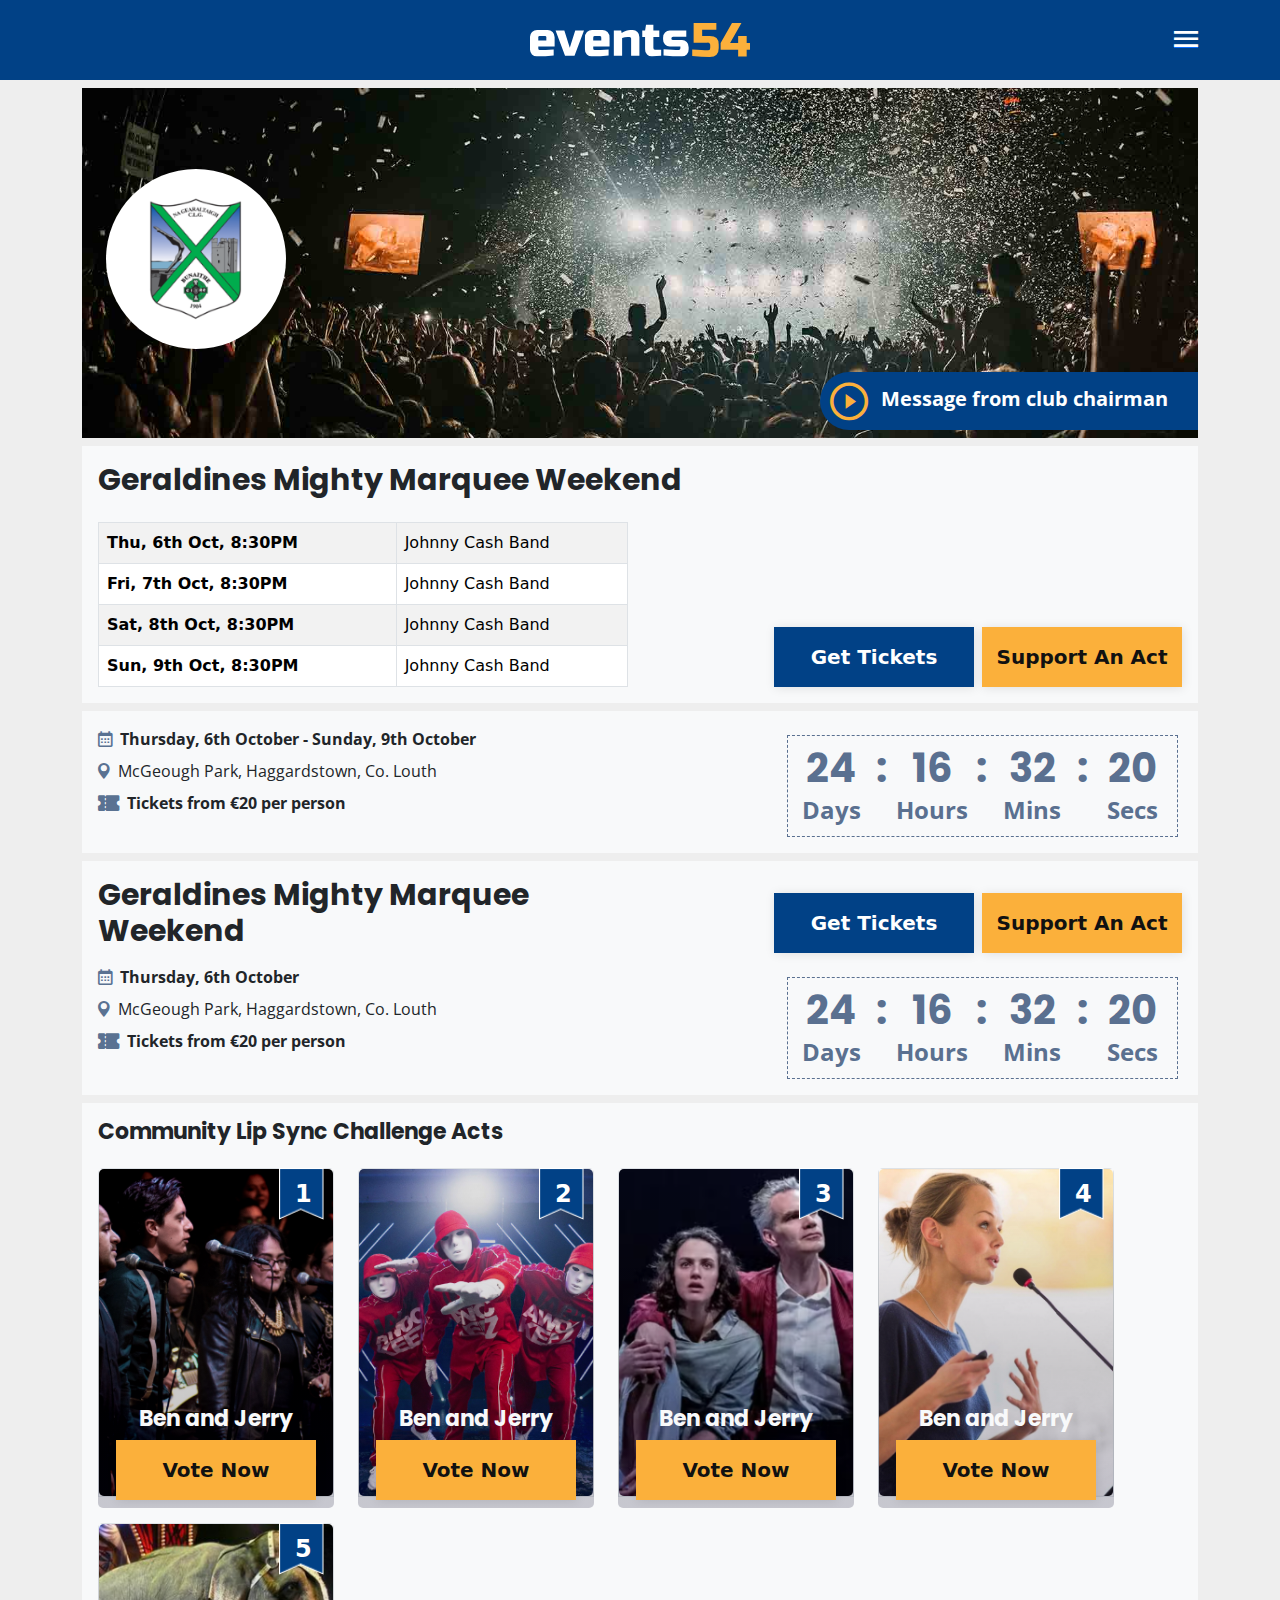
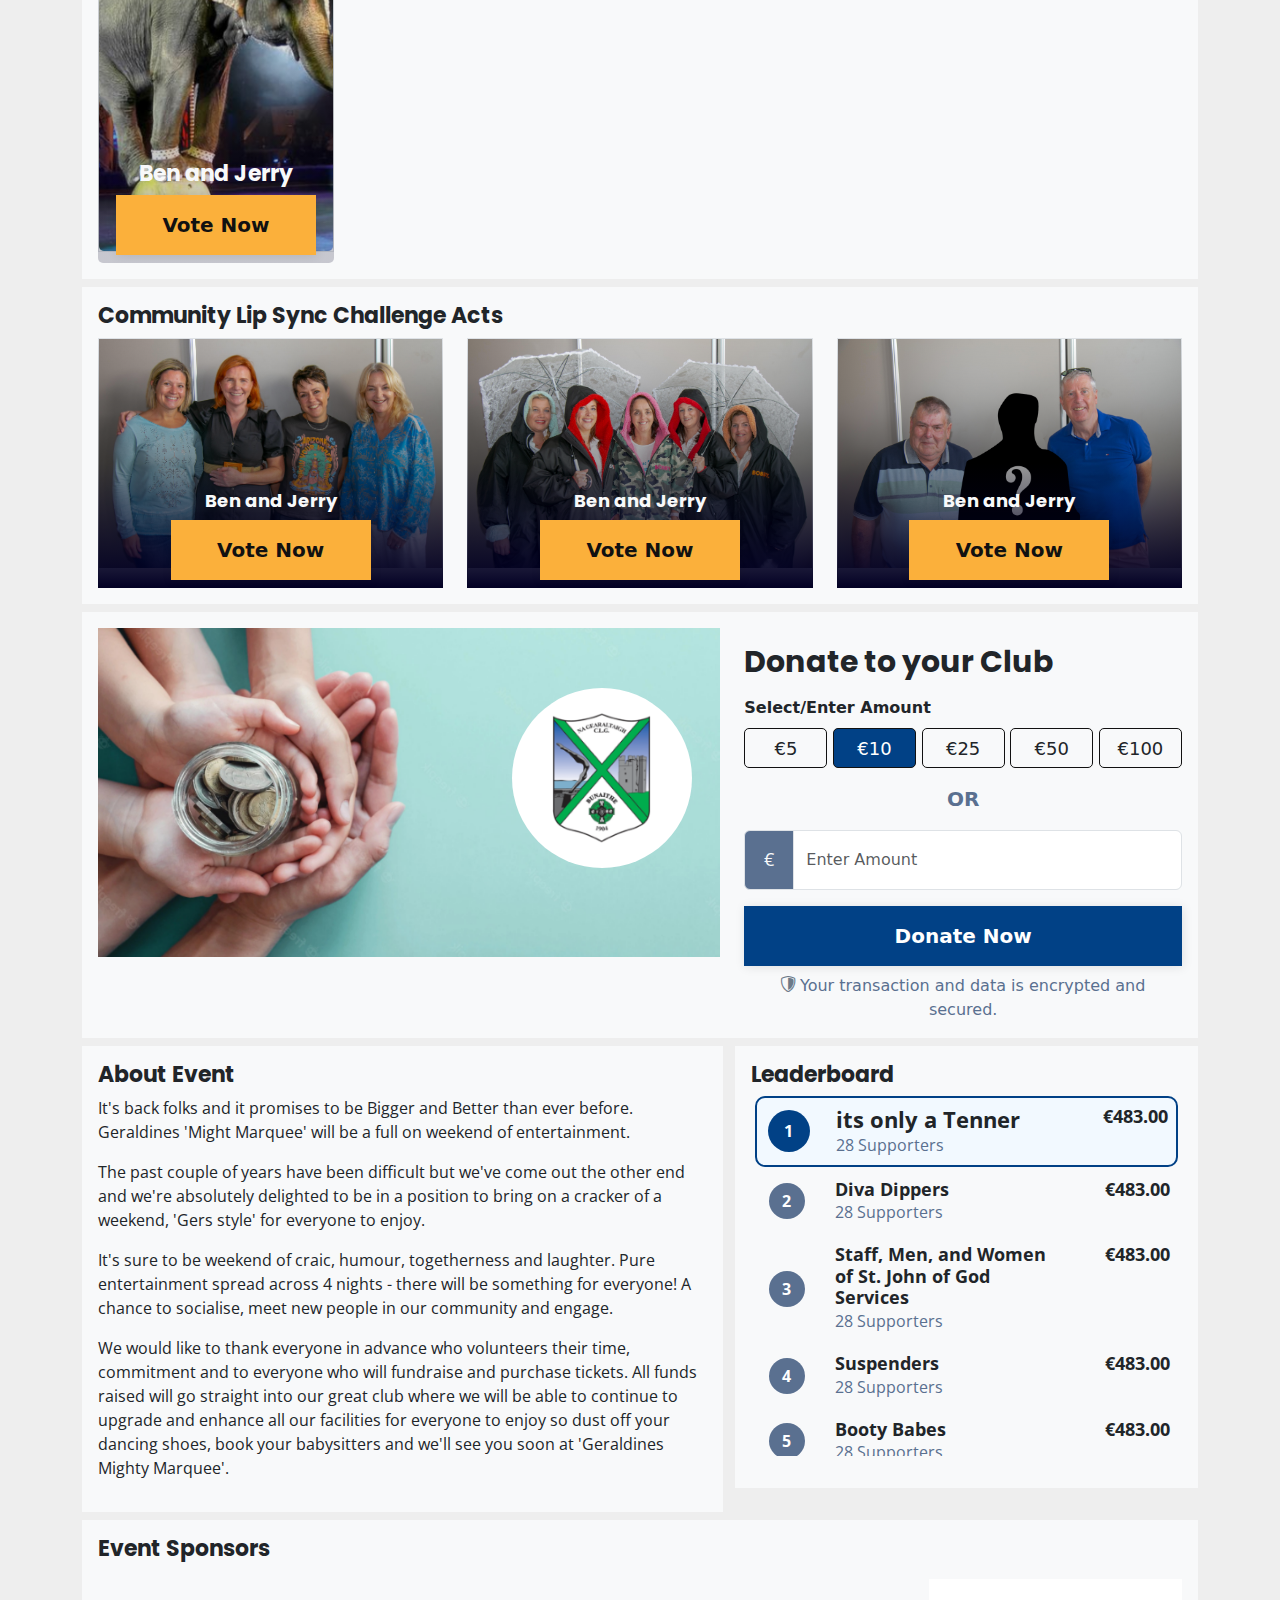
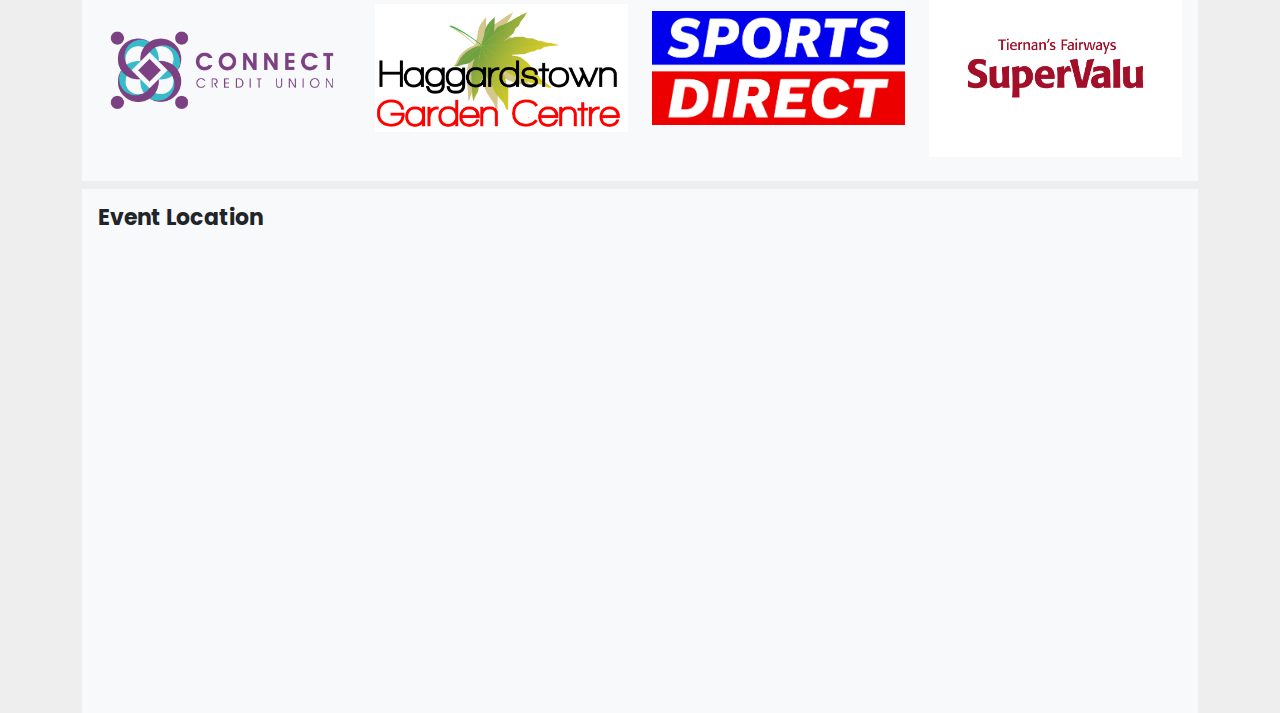
<file: index.html>
<!DOCTYPE html>
<html lang="en">

<head>
    <meta charset="UTF-8">
    <meta http-equiv="X-UA-Compatible" content="IE=edge">
    <meta name="viewport" content="width=device-width, initial-scale=1.0">
    <link rel="preconnect" href="https://fonts.googleapis.com">
    <link rel="preconnect" href="https://fonts.gstatic.com" crossorigin>
    <link
        href="https://fonts.googleapis.com/css2?family=Open+Sans:wght@400;500;600;700&family=Poppins:wght@200;300;400;500;600;700;800&display=swap"
        rel="stylesheet">
    <link rel="stylesheet" href="https://cdnjs.cloudflare.com/ajax/libs/font-awesome/6.1.2/css/all.min.css">
    <link rel="stylesheet" href="assets/lib/event54-icomoon/style.css">
    <link href="https://cdn.jsdelivr.net/npm/bootstrap@5.0.2/dist/css/bootstrap.min.css" rel="stylesheet">
    <link rel="stylesheet" href="assets/css/style.css">
    <link rel="stylesheet" href="assets/css/media.css">
    <title>Events54</title>
</head>

<body>
    <header class="main">
        <div class="container">
            <div class="row align-items-center h-100">
                <div class="col-2"></div>
                <div class="col-8 text-center"><img src="assets/images/brandlogo.svg" alt=""></div>
                <div class="col-2 text-end">
                    <a href="#" class="dropdown-toggle" type="button" id="dropdownMenuButton1" data-bs-toggle="dropdown"
                        aria-expanded="false"><i class="icon-menu"></i></a>
                    <ul class="dropdown-menu dropdown-menu-start" aria-labelledby="dropdownMenuButton1">
                        <li><a class="dropdown-item" href="#">Get Ticket</a></li>
                        <li><a class="dropdown-item" href="#">Support an Act</a></li>
                    </ul>
                </div>
            </div>
        </div>
    </header>
    <div id="wrapper">
        <!-- Cover -->
        <section id="coverr" class="pt-2">
            <div class="container">
                <div class="row">
                    <div class="col-12">
                        <div id="eventconverr" class="px-2 px-md-0 ps-md-4 pb-2"
                            style="background-image: url(assets/images/cover.png); background-size: cover;">
                            <div class="row h-100">
                                <div class="col-4 col-md-6 d-flex align-self-end align-self-md-center">
                                    <div id="evntclublogo"><img src="assets/images/clublogo.png" alt=""></div>
                                </div>
                                <div class="col-8 col-md-6 d-flex align-self-end justify-content-end">
                                    <div id="btnmsgplay">
                                        <a href="javascript:void(0);" data-bs-toggle="modal"
                                            data-bs-target="#exampleModal" id="showvideo">
                                            <span> <i class="icon-play-yellow"></i> </span>
                                            <span class="ms-2"> Message from club chairman </span>
                                        </a>
                                    </div>
                                </div>
                            </div>
                        </div>
                    </div>
                </div>
            </div>
        </section>
        <!-- 
            2 sections below are for Multiple Date Events
         -->
        <!-- Event Info [for Multiple Dates Event] -->
        <section id="eventinfo_multidate" class="pt-5 pt-lg-0">
            <div class="container">
                <div class="row">
                    <div class="col-12">
                        <div class="section-content bg-light p-3 mt-2 mt-lg-5 mt-xl-2">
                            <div class="event_title mb-lg-4 mb-md-0">
                                <h1>Geraldines Mighty Marquee Weekend</h1>
                            </div>
                            <div class="row">
                                <div class="col-12 col-lg-6 align-items-end">
                                    <table class="table table-striped table-bordered mb-0 text-lg">
                                        <tr>
                                            <td><strong>Thu, 6th Oct, 8:30PM</strong></td>
                                            <td>Johnny Cash Band</td>
                                        </tr>
                                        <tr>
                                            <td><strong>Fri, 7th Oct, 8:30PM</strong></td>
                                            <td>Johnny Cash Band</td>
                                        </tr>
                                        <tr>
                                            <td><strong>Sat, 8th Oct, 8:30PM</strong></td>
                                            <td>Johnny Cash Band</td>
                                        </tr>
                                        <tr>
                                            <td><strong>Sun, 9th Oct, 8:30PM</strong></td>
                                            <td>Johnny Cash Band</td>
                                        </tr>
                                    </table>
                                </div>
                                <!-- <div class="col-12 col-lg-6 d-flex align-items-end justify-content-end">
                                    <button class="btn btn-primary">Get Tickets</button>
                                    <button class="btn btn-secondary ms-2">Vote for An Act</button>
                                </div> -->
                                <div
                                    class="col-12 col-lg-6 d-flex flex-column flex-sm-row justify-content-sm-start justify-content-lg-end mb-3 eventbuttons my-sm-3 align-items-lg-end mb-lg-0">
                                    <button class="btn btn-primary my-2 my-sm-0">Get Tickets</button>
                                    <button class="btn btn-secondary ms-sm-2">Support An Act</button>
                                </div>
                            </div>
                        </div>
                    </div>
                </div>
            </div>
        </section>
        <!-- Event date and countdown [for Multiple Dates Event] -->
        <section id="eventinfo2_multidate" class="mt-2">
            <div class="container">
                <div class="row">
                    <div class="col-12">
                        <div class="section-content bg-light p-3">
                            <div class="row">
                                <div class="col-12 col-lg-6 text-lg">
                                    <div class="mb-2 d-flex align-items-center">
                                        <i class="icon-calendar"></i>
                                        <span class="d-inline-block ms-2"> <strong>Thursday, 6th October - Sunday,
                                                9th October</strong>
                                        </span>
                                    </div>
                                    <div class="mb-2 d-flex align-items-center"><i class="icon-location"></i>
                                        <span class="d-inline-block ms-2"> McGeough Park, Haggardstown, Co. Louth
                                        </span>
                                    </div>
                                    <div class="mb-2 d-flex align-items-center"><i class="icon-ticket"></i>
                                        <span class="d-inline-block ms-2"><strong>Tickets from €20 per
                                                person</strong></span>
                                    </div>
                                </div>
                                <div class="col-12 col-lg-6">
                                    <!-- <p id="demo"></p> -->
                                    <div
                                        class="row justify-content-md-start justify-content-lg-end text-center text-grey pe-lg-3 px-3 px-md-0 mt-3 mt-md-0 ms-md-1 mt-md-2">
                                        <div class="col-12 col-md-7 col-lg-9 countdown py-2 px-3" id="counttime">
                                            <div class="row">
                                                <div class="col px-0">
                                                    <h1 class="fs-1 mb-0" id="days">24</h1><span
                                                        class="fs-4"><strong>Days</strong></span>
                                                </div>
                                                <div class="col px-0 coln">
                                                    <h1 class="fs-1 mb-0">:</h1>
                                                </div>
                                                <div class="col px-0">
                                                    <h1 class="fs-1 mb-0" id="hrs">16</h1><span class="fs-4">
                                                        <strong>Hours</strong></span>
                                                </div>
                                                <div class="col coln px-0">
                                                    <h1 class="fs-1 mb-0">:</h1>
                                                </div>
                                                <div class="col px-0">
                                                    <h1 class="fs-1 mb-0" id="mins">32</h1><span class="fs-4">
                                                        <strong>Mins</strong></span>
                                                </div>
                                                <div class="col px-0 coln">
                                                    <h1 class="fs-1 mb-0">:</h1>
                                                </div>
                                                <div class="col px-0">
                                                    <h1 class="fs-1 mb-0" id="secs">20</h1><span
                                                        class="fs-4"><strong>Secs</strong></span>
                                                </div>
                                            </div>
                                        </div>

                                    </div>
                                </div>
                            </div>
                        </div>
                    </div>
                </div>
            </div>
        </section>
        <!-- Single date event -->
        <section id="eventinfo_multidate" class="pt-5 pt-lg-0">
            <div class="container ">
                <div class="row">
                    <div class="col-12">
                        <div class="section-content bg-light p-3 mt-2">
                            <div class="row">
                                <div class="col-12 col-lg-6 align-items-end">
                                    <div class="event_title mb-3">
                                        <h1>Geraldines Mighty Marquee Weekend</h1>
                                    </div>
                                    <div class="mb-2 mt-3 d-flex align-items-center text-lg">
                                        <i class="icon-calendar"></i>
                                        <span class="d-inline-block ms-2"> <strong>Thursday, 6th October </strong>
                                        </span>
                                    </div>
                                    <div class="mb-2 d-flex align-items-center"><i class="icon-location"></i>
                                        <span class="d-inline-block ms-2"> McGeough Park, Haggardstown, Co. Louth
                                        </span>
                                    </div>
                                    <div class="mb-2 d-flex align-items-center"><i class="icon-ticket"></i>
                                        <span class="d-inline-block ms-2"><strong>Tickets from €20 per
                                                person</strong></span>
                                    </div>
                                </div>
                                <div class="col-12 col-lg-6 d-flex flex-column justify-content-end">
                                    <div
                                        class="d-flex flex-column flex-sm-row justify-content-sm-start justify-content-lg-end mb-3 eventbuttons my-sm-3">
                                        <button class="btn btn-primary my-2 my-sm-0">Get Tickets</button>
                                        <button class="btn btn-secondary ms-sm-2">Support An Act</button>
                                    </div>
                                    <div
                                        class="row justify-content-md-start justify-content-lg-end text-center text-grey pe-lg-3 px-3 px-md-0 mt-3 mt-md-0 ms-md-1 mt-md-2">
                                        <div class="col-12 col-md-7 col-lg-9 countdown py-2 px-3" id="counttime">
                                            <div class="row">
                                                <div class="col px-0">
                                                    <h1 class="fs-1 mb-0" id="days">24</h1><span
                                                        class="fs-4"><strong>Days</strong></span>
                                                </div>
                                                <div class="col px-0 coln">
                                                    <h1 class="fs-1 mb-0">:</h1>
                                                </div>
                                                <div class="col px-0">
                                                    <h1 class="fs-1 mb-0" id="hrs">16</h1><span class="fs-4">
                                                        <strong>Hours</strong></span>
                                                </div>
                                                <div class="col px-0 coln">
                                                    <h1 class="fs-1 mb-0">:</h1>
                                                </div>
                                                <div class="col px-0">
                                                    <h1 class="fs-1 mb-0" id="mins">32</h1><span class="fs-4">
                                                        <strong>Mins</strong></span>
                                                </div>
                                                <div class="col px-0 coln">
                                                    <h1 class="fs-1 mb-0">:</h1>
                                                </div>
                                                <div class="col px-0">
                                                    <h1 class="fs-1 mb-0" id="secs">20</h1><span
                                                        class="fs-4"><strong>Secs</strong></span>
                                                </div>
                                            </div>
                                        </div>

                                    </div>
                                </div>
                            </div>
                        </div>
                    </div>
                </div>
            </div>
        </section>
        <!-- Acts [Portraits] -->
        <section id="act-container">
            <div class="container">
                <div class="row">
                    <div class="col-12">
                        <div class="section-content bg-light p-3 mt-2">
                            <div class="row">
                                <div class="col-12">
                                    <h2>Community Lip Sync Challenge Acts</h2>
                                </div>
                                <!-- 1 -->
                                <div class="col act-portaitbox">
                                    <div class="act-portrait">
                                        <div class="border">
                                            <img src="assets/images/act1.png" alt="">
                                        </div>
                                        <div class="act-overlay d-flex align-items-end flex-column bd-highlight mb-3">
                                            <div class="act-ribbon p-2 px-3 bd-highlight">1</div>
                                            <div class="act-meta text-center mt-auto p-2 bd-highlight w-100">
                                                <h2 class="text-light">Ben and Jerry</h2>
                                                <button class="btn btn-secondary btn-sm">Vote Now</button>
                                            </div>
                                        </div>
                                    </div>
                                </div>
                                <!-- 2 -->
                                <div class="col act-portaitbox">
                                    <div class="act-portrait">
                                        <div class="border">
                                            <img src="assets/images/act2.png" alt="">
                                        </div>
                                        <div class="act-overlay d-flex align-items-end flex-column bd-highlight mb-3">
                                            <div class="act-ribbon p-2 px-3 bd-highlight">2</div>
                                            <div class="act-meta text-center mt-auto p-2 bd-highlight w-100">
                                                <h2 class="text-light">Ben and Jerry</h2>
                                                <button class="btn btn-secondary btn-sm">Vote Now</button>
                                            </div>
                                        </div>
                                    </div>
                                </div>
                                <!-- 3 -->
                                <div class="col act-portaitbox">
                                    <div class="act-portrait">
                                        <div class="border">
                                            <img src="assets/images/act3.png" alt="">
                                        </div>
                                        <div class="act-overlay d-flex align-items-end flex-column bd-highlight mb-3">
                                            <div class="act-ribbon p-2 px-3 bd-highlight">3</div>
                                            <div class="act-meta text-center mt-auto p-2 bd-highlight w-100">
                                                <h2 class="text-light">Ben and Jerry</h2>
                                                <button class="btn btn-secondary btn-sm">Vote Now</button>
                                            </div>
                                        </div>
                                    </div>
                                </div>
                                <!-- 4 -->
                                <div class="col act-portaitbox">
                                    <div class="act-portrait">
                                        <div class="border">
                                            <img src="assets/images/act4.png" alt="">
                                        </div>
                                        <div class="act-overlay d-flex align-items-end flex-column bd-highlight mb-3">
                                            <div class="act-ribbon p-2 px-3 bd-highlight">4</div>
                                            <div class="act-meta text-center mt-auto p-2 bd-highlight w-100">
                                                <h2 class="text-light">Ben and Jerry</h2>
                                                <button class="btn btn-secondary btn-sm">Vote Now</button>
                                            </div>
                                        </div>
                                    </div>
                                </div>
                                <!-- 5 -->
                                <div class="col act-portaitbox">
                                    <div class="act-portrait">
                                        <div class="border">
                                            <img src="assets/images/act5.png" alt="">
                                        </div>
                                        <div class="act-overlay d-flex align-items-end flex-column bd-highlight mb-3">
                                            <div class="act-ribbon p-2 px-3 bd-highlight">5</div>
                                            <div class="act-meta text-center mt-auto p-2 bd-highlight w-100">
                                                <h2 class="text-light">Ben and Jerry</h2>
                                                <button class="btn btn-secondary btn-sm">Vote Now</button>
                                            </div>
                                        </div>
                                    </div>
                                </div>
                            </div>
                        </div>
                    </div>
                </div>
            </div>
        </section>
        <!-- Acts [Landscape] -->
        <section id="act-container-landscape">
            <div class="container">
                <div class="row">
                    <div class="col-12">
                        <div class="section-content bg-light p-3 mt-2">
                            <div class="row">
                                <div class="col-12">
                                    <h2>Community Lip Sync Challenge Acts</h2>
                                </div>
                                <!-- 1 -->
                                <div class="col-12 col-md-6 col-lg-4 mb-3 mb-md-0 act-portaitbox-wide">
                                    <div class="act-portrait-wd">
                                        <div class="border">
                                            <img src="assets/images/event1/e11.jpg" alt="">
                                        </div>
                                        <div
                                            class="act-overlay-wide d-flex align-items-end flex-column bd-highlight mb-3">
                                            <!-- <div class="act-ribbon p-2 px-3 bd-highlight">1</div> -->
                                            <div class="act-meta text-center mt-auto p-2 bd-highlight w-100">
                                                <h3 class="text-light">Ben and Jerry</h3>
                                                <button class="btn btn-secondary btn-sm">Vote Now</button>
                                            </div>
                                        </div>
                                    </div>
                                </div>
                                <!-- 2 -->
                                <div class="col-12 col-md-6 col-lg-4 mb-3 mb-lg-0 act-portaitbox-wide">
                                    <div class="act-portrait-wd">
                                        <div class="border">
                                            <img src="assets/images/event1/e12.jpg" alt="">
                                        </div>
                                        <div
                                            class="act-overlay-wide d-flex align-items-end flex-column bd-highlight mb-3">
                                            <!-- <div class="act-ribbon p-2 px-3 bd-highlight">2</div> -->
                                            <div class="act-meta text-center mt-auto p-2 bd-highlight w-100">
                                                <h3 class="text-light">Ben and Jerry</h3>
                                                <button href="act-details.html" class="btn btn-secondary btn-sm">Vote
                                                    Now</button>
                                            </div>
                                        </div>
                                    </div>
                                </div>
                                <!-- 3 -->
                                <div class="col-12 col-md-6 col-lg-4 mb-3 mb-md-0 act-portaitbox-wide">
                                    <div class="act-portrait-wd">
                                        <div class="border">
                                            <img src="assets/images/event1/e13.jpg" alt="">
                                        </div>
                                        <div
                                            class="act-overlay-wide d-flex align-items-end flex-column bd-highlight mb-3">
                                            <!-- <div class="act-ribbon p-2 px-3 bd-highlight">3</div> -->
                                            <div class="act-meta text-center mt-auto p-2 bd-highlight w-100">
                                                <h3 class="text-light">Ben and Jerry</h3>
                                                <button class="btn btn-secondary btn-sm">Vote Now</button>
                                            </div>
                                        </div>
                                    </div>
                                </div>

                            </div>
                        </div>
                    </div>
                </div>
            </div>
        </section>
        <!-- Donations -->
        <section id="act-container">
            <div class="container">
                <div class="row">
                    <div class="col-12">
                        <div class="section-content bg-light p-3 mt-2">
                            <div class="row">
                                <div class="col-12 col-lg-7 evt-donationbox">
                                    <img src="assets/images/donation.png" alt="">
                                    <div class="donation-clublogo">
                                        <img src="assets/images/clublogo.png" alt="">
                                    </div>
                                </div>
                                <div class="col-12 col-lg-5 evt-donationdata">
                                    <h1 class="my-3 md-my-3 mb-3">Donate to your Club</h1>
                                    <div class="mb-2"><strong>Select/Enter Amount</strong></div>
                                    <!-- Donation form -->
                                    <form>
                                        <div class="d-flex justify-content-between">
                                            <input type="radio" class="donation_radio" name="don_amount" id="euro_5">
                                            <label for="euro_5">€5</label>
                                            <!--  -->
                                            <input type="radio" class="donation_radio" name="don_amount" id="euro_10"
                                                checked>
                                            <label for="euro_10">€10</label>
                                            <!--  -->
                                            <input type="radio" class="donation_radio" name="don_amount" id="euro_25">
                                            <label for="euro_25">€25</label>
                                            <!--  -->
                                            <input type="radio" class="donation_radio" name="don_amount" id="euro_50">
                                            <label for="euro_50">€50</label>
                                            <!--  -->
                                            <input type="radio" class="donation_radio" name="don_amount" id="euro_100">
                                            <label for="euro_100">€100</label>
                                        </div>
                                        <!--  -->
                                        <div class="text-center fw-bold fs-5 my-3 text-grey">OR</div>
                                        <!--  -->
                                        <div class="input-group don mb-3">
                                            <span class="input-group-text bg-grey text-light" id="basic-addon1">€</span>
                                            <input type="text" class="form-control" placeholder="Enter Amount"
                                                aria-label="enter_amount" aria-describedby="basic-addon1">
                                        </div>
                                        <!--  -->
                                        <button class="btn btn-block btn-primary w-100">Donate Now</button>
                                        <div class="text-grey text-center mt-2"> <i class="icon-shield"></i> Your
                                            transaction and data is encrypted and secured.</div>
                                    </form>
                                </div>
                            </div>
                        </div>
                    </div>
                </div>
            </div>
        </section>
        <!-- About -->
        <section id="act-container">
            <div class="container">
                <div class="row">
                    <div class="col-12 col-lg-7">
                        <div class="section-content bg-light p-3 mt-2">
                            <div class="row">
                                <div class="col-12">
                                    <h2>About Event</h2>
                                </div>
                                <div class="col-12">
                                    <p class="fw-normal text-lg">
                                        It&#39;s back folks and it promises to be Bigger and Better than ever before.
                                        Geraldines &#39;Might
                                        Marquee&#39; will be a full on weekend of entertainment.
                                    </p>
                                    <p class="fw-normal text-lg">
                                        The past couple of years have been difficult but we&#39;ve come out the other
                                        end
                                        and we&#39;re
                                        absolutely delighted to be in a position to bring on a cracker of a weekend,
                                        &#39;Gers style&#39; for
                                        everyone to enjoy.
                                    </p>
                                    <p class="fw-normal text-lg">
                                        It&#39;s sure to be weekend of craic, humour, togetherness and laughter. Pure
                                        entertainment
                                        spread across 4 nights - there will be something for everyone! A chance to
                                        socialise, meet
                                        new people in our community and engage.
                                    </p>
                                    <p class="fw-normal text-lg">
                                        We would like to thank everyone in advance who volunteers their time, commitment
                                        and
                                        to
                                        everyone who will fundraise and purchase tickets. All funds raised will go
                                        straight
                                        into our
                                        great club where we will be able to continue to upgrade and enhance all our
                                        facilities for
                                        everyone to enjoy so dust off your dancing shoes, book your babysitters and
                                        we&#39;ll see you
                                        soon at &#39;Geraldines Mighty Marquee&#39;.
                                    </p>
                                </div>
                            </div>
                        </div>
                    </div>
                    <!--  -->
                    <div class="col-12 col-lg-5 ps-0">
                        <div class="section-content bg-light p-3 mt-2">
                            <div class="row">
                                <div class="col-12">
                                    <h2>Leaderboard</h2>
                                </div>
                                <div class="col-12 px-3">
                                    <ul class="leaderboard list-unstyled">
                                        <li>
                                            <div class="row">
                                                <div
                                                    class="col-2 col-md-2 d-md-flex align-items-center justify-content-lg-center">
                                                    <span class="intiials">1</span>
                                                </div>
                                                <div class="col-6 col-md-7">
                                                    <h2 class="m-0 ff-normal">its only a Tenner</h2>
                                                    <span class="text-grey text-sm">28 Supporters</span>
                                                </div>
                                                <div class="col-4 col-md-3 text-end">
                                                    <h3 class="m-0 ff-normal ">€483.00</h5>
                                                </div>
                                            </div>
                                        </li>
                                        <!--  -->
                                        <li>
                                            <div class="row">
                                                <div
                                                    class="col-2 col-md-2 d-md-flex align-items-center justify-content-lg-center">
                                                    <span class="intiials">2</span>
                                                </div>
                                                <div class="col-6 col-md-7">
                                                    <h3 class="m-0 ff-normal">Diva Dippers</h3>
                                                    <span class="text-grey text-sm">28 Supporters</span>
                                                </div>
                                                <div class="col-4 col-md-3 text-end">
                                                    <h3 class="m-0 ff-normal">€483.00</h3>
                                                </div>
                                            </div>
                                        </li>
                                        <!--  -->
                                        <li>
                                            <div class="row">
                                                <div
                                                    class="col-2 col-md-2 d-md-flex align-items-center justify-content-lg-center">
                                                    <span class="intiials">3</span>
                                                </div>
                                                <div class="col-6 col-md-7">
                                                    <h3 class="m-0 ff-normal">Staff, Men, and Women of St. John
                                                        of God Services</h3>
                                                    <span class="text-grey text-sm">28 Supporters</span>
                                                </div>
                                                <div class="col-4 col-md-3 text-end">
                                                    <h3 class="m-0 ff-normal">€483.00</h3>
                                                </div>
                                            </div>
                                        </li>
                                        <!--  -->
                                        <li>
                                            <div class="row">
                                                <div
                                                    class="col-2 col-md-2 d-md-flex align-items-center justify-content-lg-center">
                                                    <span class="intiials">4</span>
                                                </div>
                                                <div class="col-6 col-md-7">
                                                    <h3 class="m-0 ff-normal">Suspenders</h3>
                                                    <span class="text-grey text-sm">28 Supporters</span>
                                                </div>
                                                <div class="col-4 col-md-3 text-end">
                                                    <h3 class="m-0 ff-normal">€483.00</h3>
                                                </div>
                                            </div>
                                        </li>
                                        <!--  -->
                                        <li>
                                            <div class="row">
                                                <div
                                                    class="col-2 col-md-2 d-md-flex align-items-center justify-content-lg-center">
                                                    <span class="intiials">5</span>
                                                </div>
                                                <div class="col-6 col-md-7">
                                                    <h3 class="m-0 ff-normal">Booty Babes</h3>
                                                    <span class="text-grey text-sm">28 Supporters</span>
                                                </div>
                                                <div class="col-4 col-md-3 text-end">
                                                    <h3 class="m-0 ff-normal">€483.00</h3>
                                                </div>
                                            </div>
                                        </li>
                                        <!--  -->
                                        <li>
                                            <div class="row">
                                                <div
                                                    class="col-2 col-md-2 d-md-flex align-items-center justify-content-lg-center">
                                                    <span class="intiials">6</span>
                                                </div>
                                                <div class="col-6 col-md-7">
                                                    <h3 class="m-0 ff-normal">Diva Dippers</h3>
                                                    <span class="text-grey text-sm">28 Supporters</span>
                                                </div>
                                                <div class="col-4 col-md-3 text-end">
                                                    <h3 class="m-0 ff-normal">€483.00</h3>
                                                </div>
                                            </div>
                                        </li>
                                        <!--  -->
                                        <li>
                                            <div class="row">
                                                <div
                                                    class="col-2 col-md-2 d-md-flex align-items-center justify-content-lg-center">
                                                    <span class="intiials">7</span>
                                                </div>
                                                <div class="col-6 col-md-7">
                                                    <h3 class="m-0 ff-normal">Staff, Men, and Women of St. John
                                                        of God Services</h3>
                                                    <span class="text-grey text-sm">28 Supporters</span>
                                                </div>
                                                <div class="col-4 col-md-3 text-end">
                                                    <h3 class="m-0 ff-normal">€483.00</h3>
                                                </div>
                                            </div>
                                        </li>
                                        <!--  -->
                                        <li>
                                            <div class="row">
                                                <div
                                                    class="col-2 col-md-2 d-md-flex align-items-center justify-content-lg-center">
                                                    <span class="intiials">8</span>
                                                </div>
                                                <div class="col-6 col-md-7">
                                                    <h3 class="m-0 ff-normal">Suspenders</h3>
                                                    <span class="text-grey text-sm">28 Supporters</span>
                                                </div>
                                                <div class="col-4 col-md-3 text-end">
                                                    <h3 class="m-0 ff-normal">€483.00</h3>
                                                </div>
                                            </div>
                                        </li>
                                        <!--  -->
                                        <li>
                                            <div class="row">
                                                <div
                                                    class="col-2 col-md-2 d-md-flex align-items-center justify-content-lg-center">
                                                    <span class="intiials">9</span>
                                                </div>
                                                <div class="col-6 col-md-7">
                                                    <h3 class="m-0 ff-normal">Booty Babes</h3>
                                                    <span class="text-grey text-sm">28 Supporters</span>
                                                </div>
                                                <div class="col-4 col-md-3 text-end">
                                                    <h3 class="m-0 ff-normal">€483.00</h3>
                                                </div>
                                            </div>
                                        </li>
                                        <!--  -->
                                    </ul>
                                </div>
                            </div>
                        </div>
                    </div>
                </div>
            </div>
        </section>
        <!--  -->
        <!-- Event Sponsors -->
        <section id="act-container">
            <div class="container">
                <div class="row">
                    <div class="col-12">
                        <div class="section-content bg-light p-3 mt-2">
                            <div class="row">
                                <div class="col-12">
                                    <h2>Event Sponsors</h2>
                                </div>
                                <div class="col-12">
                                    <div class="row my-2 align-items-center justify-content-center">
                                        <div class="col-6 col-sm-4 col-md-3 mb-3 mb-md-0"><img
                                                src="assets/images/sponsors/Sponsor Logos/Connect CU/CCU-logo-L.png"
                                                alt=""></div>
                                        <div class="col-6 col-sm-4 col-md-3 mb-3 mb-md-0"><img
                                                src="assets/images/sponsors/Sponsor Logos/Haggardstown GC/Haggardstown-GC-Logo-Landscape.png"
                                                alt=""></div>
                                        <div class="col-6 col-sm-4 col-md-3 mb-3 mb-md-0"><img
                                                src="assets/images/sponsors/Sponsor Logos/Sports Direct/Sports_Direct_Logo_Colour_RGB.png"
                                                alt=""></div>
                                        <div class="col-6 col-sm-4 col-md-3 mb-3 mb-md-0"><img
                                                src="assets/images/sponsors/Sponsor Logos/Supervalu/Fairways A4 Logo_red on white.jpg"
                                                alt=""></div>
                                    </div>
                                </div>
                            </div>
                        </div>
                    </div>
                </div>
            </div>
        </section>
        <!-- Event Location -->
        <section id="act-container">
            <div class="container">
                <div class="row">
                    <div class="col-12">
                        <div class="section-content bg-light p-3 mt-2">
                            <div class="row">
                                <div class="col-12">
                                    <h2>Event Location</h2>
                                </div>
                                <div class="col-12">
                                    <iframe
                                        src="https://www.google.com/maps/embed?pb=!1m18!1m12!1m3!1d2360.938365672168!2d-6.355807983949762!3d53.719360354405985!2m3!1f0!2f0!3f0!3m2!1i1024!2i768!4f13.1!3m3!1m2!1s0x48673a206f6a8cb9%3A0xa577d167e6668560!2sPark%20View%2C%20Drogheda%2C%20Co.%20Louth%2C%20Ireland!5e0!3m2!1sen!2sin!4v1661457977985!5m2!1sen!2sin"
                                        width="100%" height="450" style="border:0;" allowfullscreen="" loading="lazy"
                                        referrerpolicy="no-referrer-when-downgrade"></iframe>
                                </div>
                            </div>
                        </div>
                    </div>
                </div>
            </div>
        </section>
        <!--  -->
    </div>
    <!-- Video Modal -->
    <!-- Modal -->
    <div class="modal fade" id="exampleModal" tabindex="-1" aria-labelledby="exampleModalLabel" aria-hidden="true">
        <div class="modal-dialog modal-dialog-centered modal-lg">
            <div class="modal-content bg-transparent border-0">
                <div class="modal-body bg-transparent" id="yt-player">
                    <div class="embed-responsive embed-responsive-16by9">
                        <!-- <iframe width="100%" height="350" class="embed-responsive-item"
                            src="https://www.youtube.com/embed/piaeLbvCDcQ" id="playerid" allowfullscreen></iframe> -->
                        <video width="100%" height="" controls id="videomsg">
                            <source src="assets/videos/chairman-video.mp4" type="video/mp4">
                            Your browser does not support the video tag.
                        </video>
                    </div>
                </div>
            </div>
        </div>
    </div>
    <!--  -->
    <script src="https://code.jquery.com/jquery-3.6.1.min.js"
        integrity="sha256-o88AwQnZB+VDvE9tvIXrMQaPlFFSUTR+nldQm1LuPXQ=" crossorigin="anonymous"></script>
    <script src="https://cdn.jsdelivr.net/npm/bootstrap@5.0.2/dist/js/bootstrap.bundle.min.js"></script>
    <script>
        // Set the date we're counting down to
        var countDownDate = new Date("Oct 6, 2022 15:37:25").getTime();

        // Update the count down every 1 second
        var x = setInterval(function () {

            // Get today's date and time
            var now = new Date().getTime();

            // Find the distance between now and the count down date
            var distance = countDownDate - now;

            // Time calculations for days, hours, minutes and seconds
            var days = Math.floor(distance / (1000 * 60 * 60 * 24));
            var hours = Math.floor((distance % (1000 * 60 * 60 * 24)) / (1000 * 60 * 60));
            var minutes = Math.floor((distance % (1000 * 60 * 60)) / (1000 * 60));
            var seconds = Math.floor((distance % (1000 * 60)) / 1000);

            // Output the result in an element with id="demo"
            //   document.getElementById("demo").innerHTML = days + "d " + hours + "h "
            //   + minutes + "m " + seconds + "s ";

            //   
            document.getElementById("days").innerHTML = days;
            document.getElementById("hrs").innerHTML = hours;
            document.getElementById("mins").innerHTML = minutes;
            document.getElementById("secs").innerHTML = seconds;

            // If the count down is over, write some text 
            if (distance < 0) {
                clearInterval(x);
                document.getElementById("counttime").innerHTML = "Event is Live Now";
            }
        }, 1000);
    </script>
    <!-- Chairman message video -->
    <script type="text/javascript">
        // For iFrame (Youtube/Vimeo video)
        $('#exampleModal').on('hidden.bs.modal', function () {
            var video = $("#playerid").attr("src");
            $("#playerid").attr("src", "");
            $("#playerid").attr("src", video);
        });

        // For HTML video
        $('#exampleModal').on('shown.bs.modal', function () {
            $('#videomsg')[0].play();
        })
        $('#exampleModal').on('hidden.bs.modal', function () {
            $('#videomsg')[0].pause();
        })
    </script>
</body>

</html>
</file>
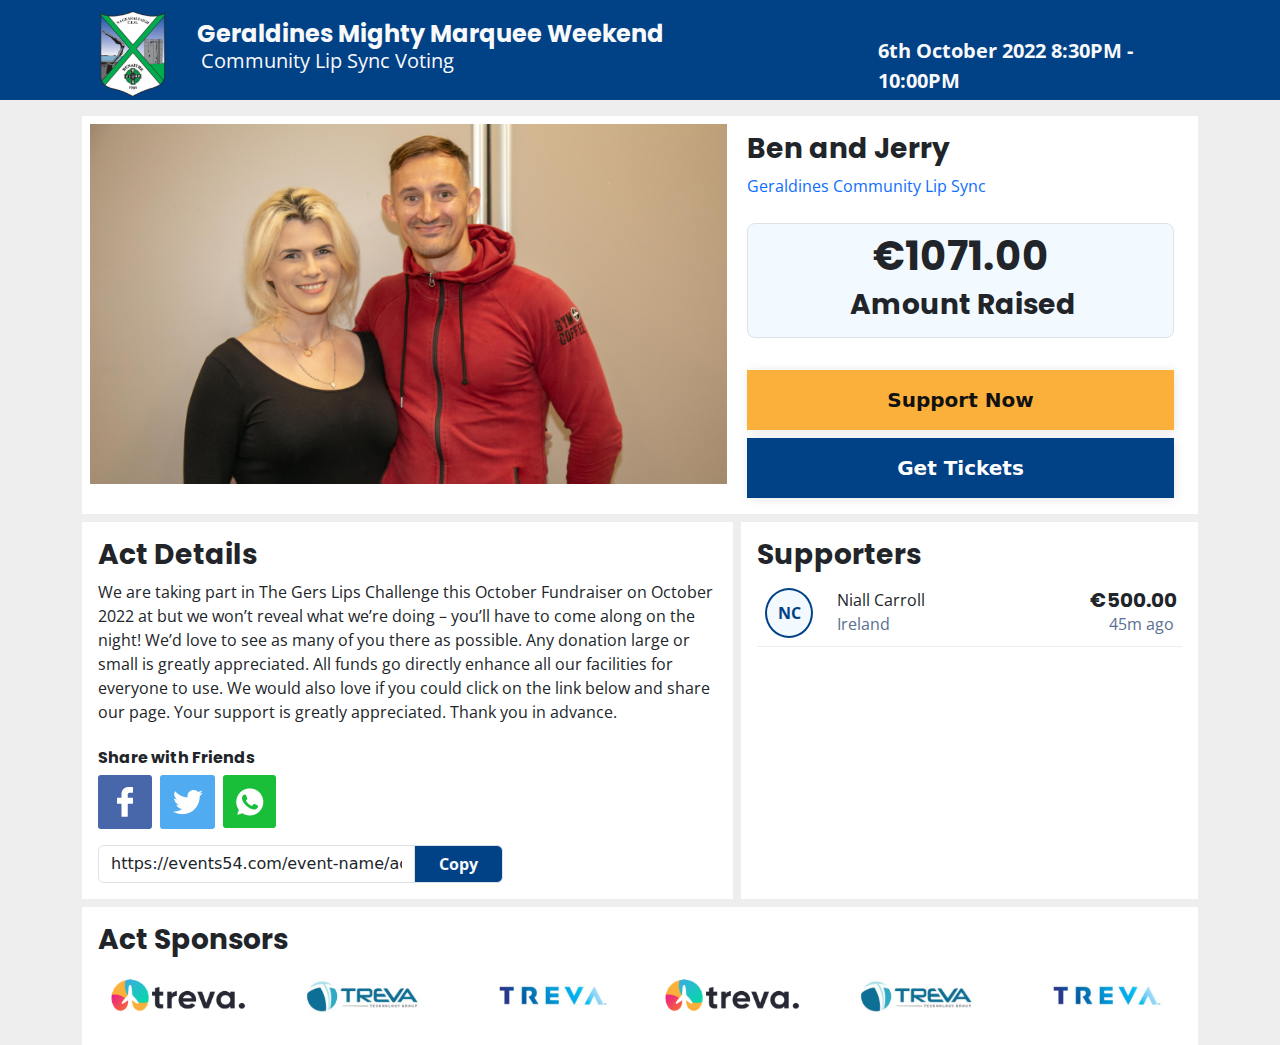
<file: act-details.html>
<!DOCTYPE html>
<html lang="en">

<head>
    <meta charset="UTF-8">
    <meta http-equiv="X-UA-Compatible" content="IE=edge">
    <meta name="viewport" content="width=device-width, initial-scale=1.0">
    <link rel="preconnect" href="https://fonts.googleapis.com">
    <link rel="preconnect" href="https://fonts.gstatic.com" crossorigin>
    <link
        href="https://fonts.googleapis.com/css2?family=Open+Sans:wght@400;500;600;700&family=Poppins:wght@200;300;400;500;600;700;800&display=swap"
        rel="stylesheet">
    <link rel="stylesheet" href="https://cdnjs.cloudflare.com/ajax/libs/font-awesome/6.1.2/css/all.min.css">
    <link rel="stylesheet" href="assets/lib/event54-icomoon/style.css">
    <link href="https://cdn.jsdelivr.net/npm/bootstrap@5.0.2/dist/css/bootstrap.min.css" rel="stylesheet">
    <link rel="stylesheet" href="assets/css/style.css">
    <link rel="stylesheet" href="assets/css/media.css">
    <title>Events54</title>
</head>
<style>
    h2 {
        font-size: 28px;
    }

    .logo_sm {
        width: 100px;
    }

    @media screen and (max-width:640px) {
        h2 {
            font-size: 21px;
        }

        h5 {
            font-size: 18px;
        }

        .logo_sm {
            width: 100px;
        }

        .cent_p {
            text-align: center;
        }
    }
</style>

<body>
    <header class="act_wrap overflow-hidden">
        <div class="container">
            <div class="row text-light py-1">
                <div class="col-12 col-md-8 col-lg-7 col-xl-8">
                    <div class="row">
                        <div class="col-12 col-md-1 col-lg-1 col-xl-2 mx-auto logo_sm p-0">
                            <img src="assets/images/clublogo.png" alt="#">
                        </div>
                        <div class="col-12 col-md-9 col-lg-8 col-xl-10 col-md-2 mt-xl-3 mt-md-2 p-0">
                            <div class="row">
                                <div class="col-12 col-xl-12">
                                    <h2 class="fs-4 cent_p m-md-0">Geraldines Mighty Marquee Weekend</h2>
                                </div>
                                <div class="col-12 col-xl-12 ps-xl-3 pe-0">
                                    <p class="fw-normal h5 cent_p">Community Lip Sync Voting</p>
                                </div>
                            </div>
                        </div>
                    </div>
                </div>
                <div class="col-12 col-md-4 col-lg-5 col-xl-4 col-md-4 pt-xl-3 ps-xl-5 mt-3">
                    <p class="fs-5 fw-bold cent_p">6th October 2022 8:30PM - 10:00PM</p>
                </div>
            </div>
        </div>
    </header>
    <div id="wrapper" class="mt-3 overflow-hidden">
        <!--  -->
        <div class="section">
            <div class="container">
                <div class="bg-lite">
                    <div class="row">
                        <div class="col-12 col-md-12 col-lg-7 pe-0">
                            <div class="p-2 act-cover"><img src="/assets/images/event1/cover-shacked-up.png" alt="">
                            </div>
                        </div>
                        <div class="col-12 col-md-12 col-lg-5 my-3 mx-2 mx-lg-0">
                            <div class="act_title">
                                <h2>Ben and Jerry</h2>
                                <span class="text-primary">Geraldines Community Lip Sync</span>
                            </div>
                            <div class="act_raised border me-4 p-2 my-4 rounded-3 bg-primary-light text-center">
                                <h1 class="fs-1">€1071.00</h1>
                                <h3 class="fs-3 ps-1">Amount Raised</h3>
                            </div>
                            <div class="act_btns me-4">
                                <button class="btn btn-secondary btn-block w-100 my-2">Support Now</button>
                                <button class="btn btn-primary btn-block w-100"
                                    onclick="window.location.href='cart.html'">Get Tickets</button>
                            </div>
                        </div>
                    </div>
                </div>
            </div>
        </div>
        <!--  -->
        <section class="mt-2">
            <div class="container px-4">
                <div class="">
                    <div class="row">
                        <div class="col-12 col-lg-7 bg-lite px-3 py-3 d-grid">
                            <h2>Act Details</h2>
                            <p class="fw-normal text-lg">
                                We are taking part in The Gers Lips Challenge this October Fundraiser on October 2022 at
                                but we won’t reveal what we’re doing – you’ll have to come along on the night! We’d love
                                to see as many of you there as possible. Any donation large or small is greatly
                                appreciated.
                                All funds go directly enhance all our facilities for everyone to use. We would also love
                                if you
                                could click on the link below and share our page. Your support is greatly appreciated.
                                Thank
                                you in advance.
                            </p>

                            <div class="row">
                                <div class="col-12 col-lg-8 mt-md-2">
                                    <h6 class="">Share with Friends</h6>
                                    <ul class="list-inline d-flex">
                                        <li class="list-inline-item">
                                            <a href="#"><img src="assets/images/facebook.png" alt=""></a>
                                        </li>
                                        <!--  -->
                                        <li class="list-inline-item">
                                            <a href="#"><img src="assets/images/twitter.png" alt=""></a>
                                        </li>
                                        <!--  -->

                                        <li class="list-inline-item">
                                            <a href="#"><img src="assets/images/whatsapp.png" alt=""></a>
                                        </li>
                                        <!--  -->

                                    </ul>
                                    <div class="form-group">
                                        <div class="input-group">
                                            <input type="text" class="form-control" placeholder="act page link"
                                                value="https://events54.com/event-name/act-name"
                                                aria-label="Recipient's username" readonly>
                                            <span
                                                class="input-group-text bg-primary text-light px-4 fw-bold">Copy</span>
                                        </div>
                                    </div>
                                </div>
                            </div>
                        </div>
                        <!-- Supporters -->
                        <div class="col-12 col-lg-5 d-grid px-0 ps-lg-2 mt-2 mt-lg-0">
                            <div class="bg-lite p-3 py-lg-3">
                                <h2>Supporters</h2>
                                <ul class="act-supporters list-unstyled">
                                    <li>
                                        <div class="row">
                                            <div
                                                class="col-md-2 d-none d-md-flex align-items-center justify-content-lg-center">
                                                <span class="intiials">NC</span>
                                            </div>
                                            <div class="col-6 col-md-7">
                                                Niall Carroll <br>
                                                <span class="text-grey text-sm">Ireland</span>
                                            </div>
                                            <div class="col-6 col-md-3 text-end">
                                                <h5 class="m-0">€500.00</h5>
                                                <span class="text-grey text-xs">45m ago</span>
                                            </div>
                                        </div>
                                    </li>
                                    <!--  -->
                                </ul>
                            </div>
                        </div>
                    </div>
                </div>
            </div>
        </section>
        <section id="act-container">
            <div class="container">
                <div class="row">
                    <div class="col-12">
                        <div class="section-content bg-lite p-3 mt-2">
                            <div class="row">
                                <div class="col-12">
                                    <h2>Act Sponsors</h2>
                                </div>
                                <div class="col-12">
                                    <div class="row my-2">
                                        <div class="col-6 col-md-3 col-lg-2 mb-4 mb-md-0"><img
                                                src="assets/images/sponsor1.png" alt=""></div>
                                        <div class="col-6 col-md-3 col-lg-2 mb-4 mb-md-0"><img
                                                src="assets/images/sponsor2.png" alt=""></div>
                                        <div class="col-6 col-md-3 col-lg-2 mb-4 mb-md-0"><img
                                                src="assets/images/sponsor3.png" alt=""></div>
                                        <div class="col-6 col-md-3 col-lg-2 mb-4 mb-md-0"><img
                                                src="assets/images/sponsor1.png" alt=""></div>
                                        <div class="col-6 col-md-3 col-lg-2 mb-4 mb-md-0"><img
                                                src="assets/images/sponsor2.png" alt=""></div>
                                        <div class="col-6 col-md-3 col-lg-2 mb-4 mb-md-0"><img
                                                src="assets/images/sponsor3.png" alt=""></div>
                                    </div>
                                </div>
                            </div>
                        </div>
                    </div>
                </div>
            </div>
        </section>
    </div>
    <script src="https://cdn.jsdelivr.net/npm/bootstrap@5.0.2/dist/js/bootstrap.bundle.min.js"></script>
</body>

</html>
</file>
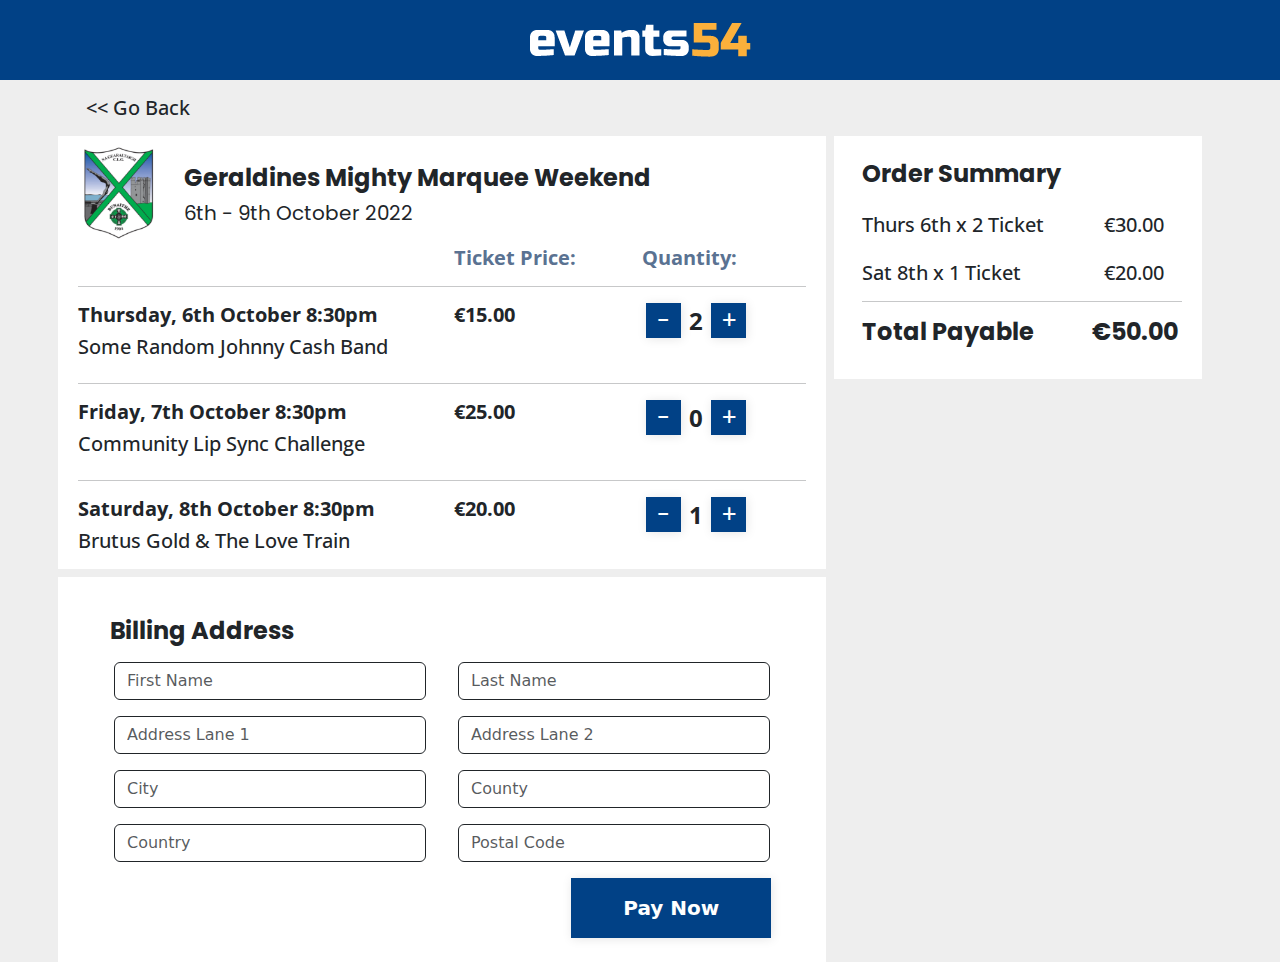
<file: billing.html>
<!DOCTYPE html>
<html lang="en">

<head>
    <meta charset="UTF-8">
    <meta http-equiv="X-UA-Compatible" content="IE=edge">
    <meta name="viewport" content="width=device-width, initial-scale=1.0">
    <link rel="preconnect" href="https://fonts.googleapis.com">
    <link rel="preconnect" href="https://fonts.gstatic.com" crossorigin>
    <link
        href="https://fonts.googleapis.com/css2?family=Open+Sans:wght@400;500;600;700&family=Poppins:wght@200;300;400;500;600;700;800&display=swap"
        rel="stylesheet">
    <link rel="stylesheet" href="https://cdnjs.cloudflare.com/ajax/libs/font-awesome/6.1.2/css/all.min.css">
    <link rel="stylesheet" href="assets/lib/event54-icomoon/style.css">
    <link href="https://cdn.jsdelivr.net/npm/bootstrap@5.0.2/dist/css/bootstrap.min.css" rel="stylesheet">
    <link rel="stylesheet" href="assets/css/style.css">
    <link rel="stylesheet" href="assets/css/style2.css">
    <link rel="stylesheet" href="assets/css/media.css">
    <title>Events54</title>
</head>

<style>
    a {
        text-decoration: none;
    }

    h2 {
        font-size: 24px;
    }

    .pri_tex {
        color: #5A7292;
    }

    .plu_min_but {
        width: 35px;
        height: 35px;
    }

    .desk_tick_tab {
        display: block;
    }

    .mobi_tick_tab {
        display: none;
    }


    @media screen and (min-width:320px) and (max-width:640px) {
        h2 {
            font-size: 23px;
            font-weight: bold;
        }

        h5 {
            font-size: 18px;
        }

        .logo_sm {
            width: 100px;
        }

        .cent_p {
            text-align: center;
        }

        .desk_tick_tab {
            display: none;
        }

        .mobi_tick_tab {
            display: block;
        }

        .sm_tex {
            font-size: 14px;
        }
    }

    @media screen and (max-width:768px) {
        .logo_sm {
            width: 150px;
        }

        h2 {
            font-size: 28px;
            font-weight: bold;
        }

        .input-group.don {
            height: 30px;
        }

        .desk_tick_tab {
            display: none;
        }

        .mobi_tick_tab {
            display: block;
        }
    }

    @media screen and (max-width:1024px) {
        h2 {
            font-size: 25px;
            font-weight: bold;
        }

        h5 {
            font-size: 22px;
        }
    }
</style>

<body>
    <header>
        <div class="container">
            <div class="row align-items-center h-100 py-3">
                <div class="col-2"></div>
                <div class="col-8 text-center"><img src="assets/images/brandlogo.png" alt=""></div>
            </div>
        </div>
    </header>
    <div id="wrapper" class="mt-3 overflow-hidden">
        <div class="section">
            <div class="container p-0">
                <div class="row">
                    <div class="col-12 ms-3">
                        <p>
                            <a class="text-dark h5" href="#">
                                << Go Back</a>
                        </p>
                    </div>
                    <div class="row pe-0">
                        <div class="col-12 col-md-12 col-xl-8 p-0">
                            <div class="bg-lite pb-2 pt-md-1 mx-md-5 mx-xl-0">
                                <div class="row ps-4 ps-xl-2">
                                    <div class="col-12 col-md-3 col-xl-2 logo_sm mx-auto m-md-0"><img
                                            src="assets/images/clublogo.png" alt="">
                                    </div>
                                    <div class="col-12 col-md-9 col-xl-10 mt-xl-4 cent_p mt-md-4 mt-0 p-0">
                                        <h2>Geraldines Mighty Marquee Weekend</h2>
                                        <h5 class="fw-normal">6th - 9th October 2022</h5>
                                    </div>
                                </div>
                                <!-- For Desktop Ticket Table -->
                                <div class="row mx-2 desk_tick_tab">
                                    <div class="col-md-12 col-xl-12">
                                        <div class="row">
                                            <div class="col-md-6 col-xl-6">
                                            </div>
                                            <div class="col-md-3 col-xl-3">
                                                <p class="h5 pri_tex fw-bold m-0">Ticket Price:</p>
                                            </div>
                                            <div class="col-md-3 col-xl-3">
                                                <p class="h5 pri_tex fw-bold m-0">Quantity:</p>
                                            </div>
                                        </div>
                                        <hr>
                                    </div>
                                    <div class="col-md-12 col-xl-12">
                                        <div class="row">
                                            <div class="col-md-6 col-xl-6">
                                                <p class="h5 fw-bold">Thursday, 6th October 8:30pm</p>
                                                <p class="h5">Some Random Johnny Cash Band</p>
                                            </div>
                                            <div class="col-md-3 col-xl-3">
                                                <p class="h5 fw-bold">€15.00</p>
                                            </div>
                                            <div class="col-md-3 col-xl-3">
                                                <div class="row ms-xl-1 ms-md-1">
                                                    <div class="col-md-3 col-xl-3 p-0">
                                                        <button class="btn btn-sm btn-primary plu_min_but">
                                                            <h2 class="fw-normal"> - </h2>
                                                        </button>
                                                    </div>
                                                    <div class="col-md-1 col-xl-1 p-0 mt-1">
                                                        <p class="h4 fw-bold"> 2 </p>
                                                    </div>
                                                    <div class="col-md-3 col-xl-3 px-md-2">
                                                        <button class="btn btn-sm btn-primary plu_min_but">
                                                            <h2 class="fw-normal"> + </h2>
                                                        </button>
                                                    </div>
                                                </div>
                                            </div>
                                        </div>
                                        <hr>
                                    </div>
                                    <div class="col-md-12 col-xl-12">
                                        <div class="row">
                                            <div class="col-md-6 col-xl-6">
                                                <p class="h5 fw-bold">Friday, 7th October 8:30pm</p>
                                                <p class="h5">Community Lip Sync Challenge</p>
                                            </div>
                                            <div class="col-md-3 col-xl-3">
                                                <p class="h5 fw-bold">€25.00</p>
                                            </div>
                                            <div class="col-md-3 col-xl-3">
                                                <div class="row ms-md-1 ms-xl-1">
                                                    <div class="col-md-3 col-xl-3 p-0">
                                                        <button class="btn btn-sm btn-primary plu_min_but">
                                                            <h2 class="fw-normal"> - </h2>
                                                        </button>
                                                    </div>
                                                    <div class="col-md-1 col-xl-1 p-0 mt-1">
                                                        <p class="h4 fw-bold"> 0 </p>
                                                    </div>
                                                    <div class="col-md-3 col-xl-3 px-md-2">
                                                        <button class="btn btn-sm btn-primary plu_min_but">
                                                            <h2 class="fw-normal"> + </h2>
                                                        </button>
                                                    </div>
                                                </div>
                                            </div>
                                        </div>
                                        <hr>
                                    </div>
                                    <div class="col-md-12 col-xl-12">
                                        <div class="row">
                                            <div class="col-md-6 col-xl-6">
                                                <p class="h5 fw-bold">Saturday, 8th October 8:30pm</p>
                                                <p class="h5">Brutus Gold & The Love Train</p>
                                            </div>
                                            <div class="col-md-3 col-xl-3">
                                                <p class="h5 fw-bold">€20.00</p>
                                            </div>
                                            <div class="col-md-3 col-xl-3">
                                                <div class="row ms-md-1 ms-xl-1">
                                                    <div class="col-md-3 col-xl-3 p-0">
                                                        <button class="btn btn-sm btn-primary plu_min_but">
                                                            <h2 class="fw-normal"> - </h2>
                                                        </button>
                                                    </div>
                                                    <div class="col-md-1 col-xl-1 p-0 mt-1">
                                                        <p class="h4 fw-bold"> 1 </p>
                                                    </div>
                                                    <div class="col-md-3 col-xl-3 px-md-2">
                                                        <button class="btn btn-sm btn-primary plu_min_but">
                                                            <h2 class="fw-normal"> + </h2>
                                                        </button>
                                                    </div>
                                                </div>
                                            </div>
                                        </div>
                                    </div>
                                </div>  
                                <!-- For Mobile and Tablet Ticket Table -->
                                <div class="row ms-1 mobi_tick_tab">
                                    <div class="col-12">
                                        <div class="row px-3">
                                            <div class="col-12 py-2">
                                                <hr>
                                                <div class="row">
                                                    <div class="col-12">
                                                        <div class="row">
                                                            <div class="col-12">
                                                                <p class="h6 fw-bold pri_tex">Thursday, 6th October
                                                                    8:30pm
                                                                </p>
                                                            </div>
                                                            <div class="col-12">
                                                                <p class="h6">Some Random Johnny Cash Band</p>
                                                            </div>
                                                        </div>
                                                    </div>
                                                    <div class="row mt-3">
                                                        <div class="col-6">
                                                            <p class="pri_tex fw-bold sm_tex">Ticket Price:</p>
                                                        </div>
                                                        <div class="col-6 text-end">
                                                            <p class="pri_tex fw-bold sm_tex">Quantity:</p>
                                                        </div>
                                                    </div>
                                                </div>
                                                <div class="row">
                                                    <div class="col-6">
                                                        <p class="h5 fw-bold m-0">€15.00</p>
                                                    </div>
                                                    <div class="col-6">
                                                        <div class="row float-end">
                                                            <div class="col-3 p-0">
                                                                <button class="btn btn-sm btn-primary plu_min_but">
                                                                    <h2 class="fw-normal"> - </h2>
                                                                </button>
                                                            </div>
                                                            <div class="col-1 mt-1">
                                                                <p class="h4 fw-bold"> 2 </p>
                                                            </div>
                                                            <div class="col-3 p-0 ms-2">
                                                                <button class="btn btn-sm btn-primary plu_min_but">
                                                                    <h2 class="fw-normal"> + </h2>
                                                                </button>
                                                            </div>
                                                        </div>
                                                    </div>
                                                </div>
                                                <hr>
                                            </div>
                                        </div>
                                    </div>
                                    <div class="col-12">
                                        <div class="row px-3">
                                            <div class="col-12">
                                                <div class="row">
                                                    <div class="col-12">
                                                        <div class="row">
                                                            <div class="col-12">
                                                                <p class="h6 fw-bold pri_tex">Friday, 7th October
                                                                    8:30pm
                                                                </p>
                                                            </div>
                                                            <div class="col-12">
                                                                <p class="h6">Community Lip Sync Challenge</p>
                                                            </div>
                                                        </div>
                                                    </div>
                                                    <div class="row mt-3">
                                                        <div class="col-6">
                                                            <p class="pri_tex fw-bold sm_tex">Ticket Price:</p>
                                                        </div>
                                                        <div class="col-6 text-end">
                                                            <p class="pri_tex fw-bold sm_tex">Quantity:</p>
                                                        </div>
                                                    </div>
                                                </div>
                                                <div class="row">
                                                    <div class="col-6">
                                                        <p class="h5 fw-bold m-0">€25.00</p>
                                                    </div>
                                                    <div class="col-6">
                                                        <div class="row float-end">
                                                            <div class="col-3 p-0">
                                                                <button class="btn btn-sm btn-primary plu_min_but">
                                                                    <h2 class="fw-normal"> - </h2>
                                                                </button>
                                                            </div>
                                                            <div class="col-1 mt-1">
                                                                <p class="h4 fw-bold"> 0 </p>
                                                            </div>
                                                            <div class="col-3 p-0 ms-2">
                                                                <button class="btn btn-sm btn-primary plu_min_but">
                                                                    <h2 class="fw-normal"> + </h2>
                                                                </button>
                                                            </div>
                                                        </div>
                                                    </div>
                                                </div>
                                                <hr>
                                            </div>
                                        </div>
                                    </div>
                                    <div class="col-12">
                                        <div class="row px-3">
                                            <div class="col-12">
                                                <div class="row">
                                                    <div class="col-12">
                                                        <div class="row">
                                                            <div class="col-12">
                                                                <p class="h6 fw-bold pri_tex">Saturday, 8th October
                                                                    8:30pm</p>
                                                            </div>
                                                            <div class="col-12">
                                                                <p class="h6">Brutus Gold & The Love Traine</p>
                                                            </div>
                                                        </div>
                                                    </div>
                                                    <div class="row mt-3">
                                                        <div class="col-6">
                                                            <p class="pri_tex fw-bold sm_tex">Ticket Price:</p>
                                                        </div>
                                                        <div class="col-6 text-end">
                                                            <p class="pri_tex fw-bold sm_tex">Quantity:</p>
                                                        </div>
                                                    </div>
                                                </div>
                                                <div class="row">
                                                    <div class="col-6">
                                                        <p class="h5 fw-bold m-0">€20.00</p>
                                                    </div>
                                                    <div class="col-6">
                                                        <div class="row float-end">
                                                            <div class="col-3 p-0">
                                                                <button class="btn btn-sm btn-primary plu_min_but">
                                                                    <h2 class="fw-normal"> - </h2>
                                                                </button>
                                                            </div>
                                                            <div class="col-1 mt-1">
                                                                <p class="h4 fw-bold"> 1 </p>
                                                            </div>
                                                            <div class="col-3 p-0 ms-2">
                                                                <button class="btn btn-sm btn-primary plu_min_but">
                                                                    <h2 class="fw-normal"> + </h2>
                                                                </button>
                                                            </div>
                                                        </div>
                                                    </div>
                                                </div>
                                                <hr>
                                            </div>
                                        </div>
                                    </div>
                                </div>
                            </div>
                        </div>
                        <div class="col-12 col-md-12 col-xl-4 mt-2 mt-xl-0 px-md-5 px-xl-2">
                            <div class="bg-lite py-4 ps-4 pe-3">
                                <div class="row px-3">
                                    <div class="col-10 p-0">
                                        <h2 class="fw-bold">Order Summary</h2>
                                        <div class="row pt-3 pb-2">
                                            <div class="col-10 col-md-11 col-xl-10">
                                                <p class="h5">Thurs 6th x 2 Ticket</p>
                                            </div>
                                            <div class="col-2 col-md-1 col-xl-2">
                                                <p class="h5">€30.00</p>
                                            </div>
                                        </div>
                                    </div>
                                    <div class="col-10 p-0">
                                        <div class="row py-2">
                                            <div class="col-10 col-md-11 col-xl-10">
                                                <p class="h5">Sat 8th x 1 Ticket</p>
                                            </div>
                                            <div class="col-2 col-md-1 col-xl-2">
                                                <p class="h5">€20.00</p>
                                            </div>
                                        </div>
                                    </div>
                                    <hr>
                                    <div class="col-10 p-0">
                                        <div class="row">
                                            <div class="col-10 col-md-11 col-xl-10">
                                                <h3 class="h4 fw-bold">Total Payable</h3>
                                            </div>
                                            <div class="col-2 col-md-1 col-xl-2 p-0">
                                                <h3 class="h4 fw-bold">€50.00</h3>
                                            </div>
                                        </div>
                                    </div>
                                </div>
                            </div>
                        </div>
                        <div class="row mt-2 p-md-0 m-0 pe-0 px-lg-5 px-xl-0 px-md-5">   
                            <div class="col-12 col-md-12 col-xl-8 p-0">
                                <div class="bg-lite py-4 px-3">
                                    <div class="row mx-xl-4 px-md-5 px-lg-0 m-0 p-0">
                                        <div class="col-xl-12 mt-3">
                                            <h2 class="fw-bold">Billing Address</h2>
                                        </div>
                                        <div class="col-12 col-lg-6 col-xl-6 px-xl-3">
                                            <div class="row">
                                                <div class="col-xl-12">
                                                    <div class="row">
                                                        <div class="col-xl-12">
                                                            <div class="row">
                                                                <div class="input-group col-xl-12 my-2">
                                                                    <input type="text"
                                                                        class="form-control border border-dark"
                                                                        name="first_name" id="first_name"
                                                                        placeholder="First Name">
                                                                </div>
                                                                <div class="input-group col-xl-12 my-2">
                                                                    <input type="text"
                                                                        class="form-control border border-dark"
                                                                        name="address_lane_1" id="address_lane_1"
                                                                        placeholder="Address Lane 1">
                                                                </div>
                                                                <div class="input-group col-xl-12 my-2">
                                                                    <input type="text"
                                                                        class="form-control border border-dark"
                                                                        name="city" id="city" placeholder="City">
                                                                </div>
                                                                <div class="input-group col-xl-12 my-2">
                                                                    <input type="text"
                                                                        class="form-control border border-dark"
                                                                        name="country" id="country"
                                                                        placeholder="Country">
                                                                </div>
                                                            </div>
                                                        </div>
                                                    </div>
                                                </div>
                                            </div>
                                        </div>
                                        <div class="col-12 col-lg-6 col-xl-6 px-xl-3">
                                            <div class="row">
                                                <div class="col-xl-12">
                                                    <div class="row">
                                                        <div class="col-xl-12">
                                                            <div class="row">
                                                                <div class="input-group col-xl-12 my-2">
                                                                    <input type="text"
                                                                        class="form-control border border-dark"
                                                                        name="last_name" id="last_name"
                                                                        placeholder="Last Name">
                                                                </div>
                                                                <div class="input-group col-xl-12 my-2">
                                                                    <input type="text"
                                                                        class="form-control border border-dark"
                                                                        name="address_lane_2" id="address_lane_2"
                                                                        placeholder="Address Lane 2">
                                                                </div>
                                                                <div class="input-group col-xl-12 my-2">
                                                                    <input type="text"
                                                                        class="form-control border border-dark"
                                                                        name="county" id="county" placeholder="County">
                                                                </div>
                                                                <div class="input-group col-xl-12 my-2">
                                                                    <input type="text"
                                                                        class="form-control border border-dark"
                                                                        name="postal_code" id="postal_code"
                                                                        placeholder="Postal Code">
                                                                </div>
                                                            </div>
                                                        </div>
                                                    </div>
                                                </div>
                                            </div>
                                        </div>
                                        <div class="col-12 col-xl-12 text-center">
                                            <div class="row">
                                                <div class="col-xl-8"></div>
                                                <div class="col-12 col-xl-4 mt-2">
                                                    <button class="btn btn-primary">Pay Now</button>
                                                </div>
                                            </div>
                                        </div>
                                    </div>
                                </div>
                            </div>
                        </div>
                        </section>
                    </div>
                </div>
            </div>
        </div>

        <script src="https://cdn.jsdelivr.net/npm/bootstrap@5.0.2/dist/js/bootstrap.bundle.min.js"></script>
</body>

</html>
</file>
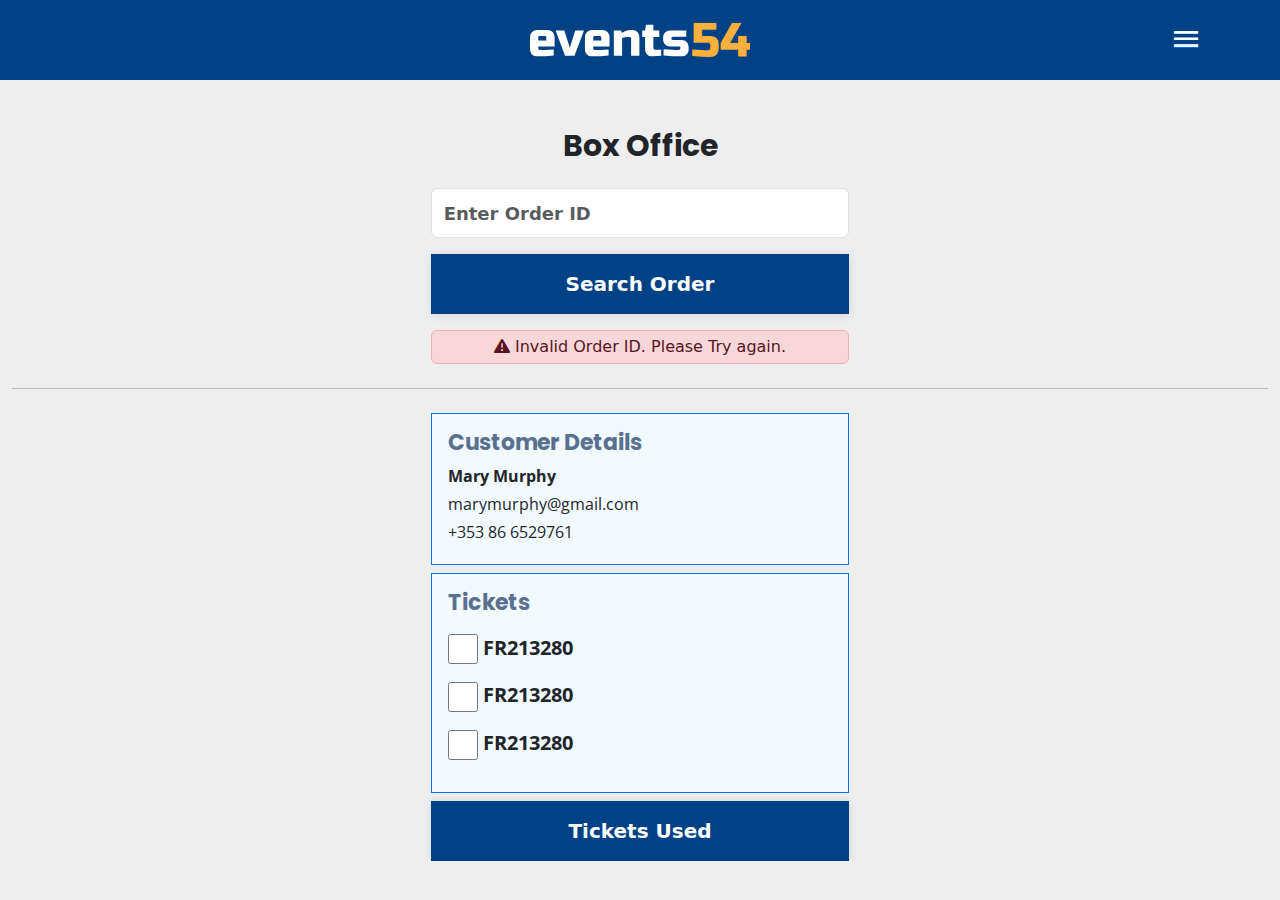
<file: box-office.html>
<!DOCTYPE html>
<html lang="en">

<head>
    <meta charset="UTF-8">
    <meta http-equiv="X-UA-Compatible" content="IE=edge">
    <meta name="viewport" content="width=device-width, initial-scale=1.0">
    <link rel="preconnect" href="https://fonts.googleapis.com">
    <link rel="preconnect" href="https://fonts.gstatic.com" crossorigin>
    <link
        href="https://fonts.googleapis.com/css2?family=Open+Sans:wght@400;500;600;700&family=Poppins:wght@200;300;400;500;600;700;800&display=swap"
        rel="stylesheet">
    <link rel="stylesheet" href="https://cdnjs.cloudflare.com/ajax/libs/font-awesome/6.1.2/css/all.min.css">
    <link rel="stylesheet" href="assets/lib/event54-icomoon/style.css">
    <link href="https://cdn.jsdelivr.net/npm/bootstrap@5.0.2/dist/css/bootstrap.min.css" rel="stylesheet">
    <link rel="stylesheet" href="assets/css/style.css">
    <link rel="stylesheet" href="assets/css/media.css">
    <title>Events54</title>
</head>

<body>
    <header class="main">
        <div class="container">
            <div class="row align-items-center h-100">
                <div class="col-2"></div>
                <div class="col-8 text-center"><img src="assets/images/brandlogo.svg" alt=""></div>
                <div class="col-2 text-end">
                    <a href="#" class="dropdown-toggle" type="button" id="dropdownMenuButton1" data-bs-toggle="dropdown"
                        aria-expanded="false"><i class="icon-menu"></i></a>
                    <ul class="dropdown-menu dropdown-menu-start" aria-labelledby="dropdownMenuButton1">
                        <li><a class="dropdown-item" href="#">Get Ticket</a></li>
                        <li><a class="dropdown-item" href="#">Support an Act</a></li>
                    </ul>
                </div>
            </div>
        </div>
    </header>
    <div id="wrapper" class="overflow-hidden">
        <div class="row px-4">
            <div class="col-12 text-center mt-5">
                <h1>Box Office</h1>
            </div>
            <div class="col-12 col-lg-4 offset-lg-4 text-center px-0">
                <form action="">
                    <div class="form-group my-3">
                        <input type="text" class="form-control input-lg" placeholder="Enter Order ID">
                    </div>
                    <!--  -->
                    <button class="btn btn-primary w-100">Search Order</button>
                    <div class="alert alert-danger py-1 mt-3 mb-0"> <i class="fa fa-exclamation-triangle"></i> Invalid Order ID. Please Try again. </div>
                </form>
            </div>
            <hr class="my-4">
            <div class="col-12 col-lg-4 offset-lg-4 border border-primary p-3 bg-primary-lite mb-2">
                <h2 class="text-grey">Customer Details</h2>
                <div class="mt-2">
                    <p class="fs-6 mb-1"><strong>Mary Murphy</strong></p>
                    <p class="fs-6 mb-1">marymurphy@gmail.com</p>
                    <p class="fs-6 mb-1">+353 86 6529761</p>
                </div>
            </div>
            <!--  -->
            <div class="col-12 col-lg-4 offset-lg-4 border border-primary p-3 bg-primary-lite mb-2">
                <h2 class="text-grey">Tickets</h2>
                <div class="mt-2">
                    <ul class="list-unstyled">
                        <li class="mt-3 fs-5">
                            <input type="checkbox" name="bo-tickets" id="t1" class="cbox-lg"> <label for="t1"
                                class="fw-bold">FR213280</label>
                        </li>
                        <!--  -->
                        <li class="mt-3 fs-5">
                            <input type="checkbox" name="bo-tickets" id="t2" class="cbox-lg"> <label for="t2"
                                class="fw-bold">FR213280</label>
                        </li>
                        <!--  -->
                        <li class="mt-3 fs-5">
                            <input type="checkbox" name="bo-tickets" id="t3" class="cbox-lg"> <label for="t3"
                                class="fw-bold">FR213280</label>
                        </li>
                        <!--  -->
                    </ul>
                </div>
            </div>
            <!--  -->
            <div class="col-12 col-lg-4 offset-lg-4 px-0">
                <button class="btn btn-primary w-100">Tickets Used</button>
            </div>
        </div>
    </div>
    <!-- Video Modal -->
    <script src="https://code.jquery.com/jquery-3.6.1.min.js"
        integrity="sha256-o88AwQnZB+VDvE9tvIXrMQaPlFFSUTR+nldQm1LuPXQ=" crossorigin="anonymous"></script>
    <script src="https://cdn.jsdelivr.net/npm/bootstrap@5.0.2/dist/js/bootstrap.bundle.min.js"></script>
</body>

</html>
</file>
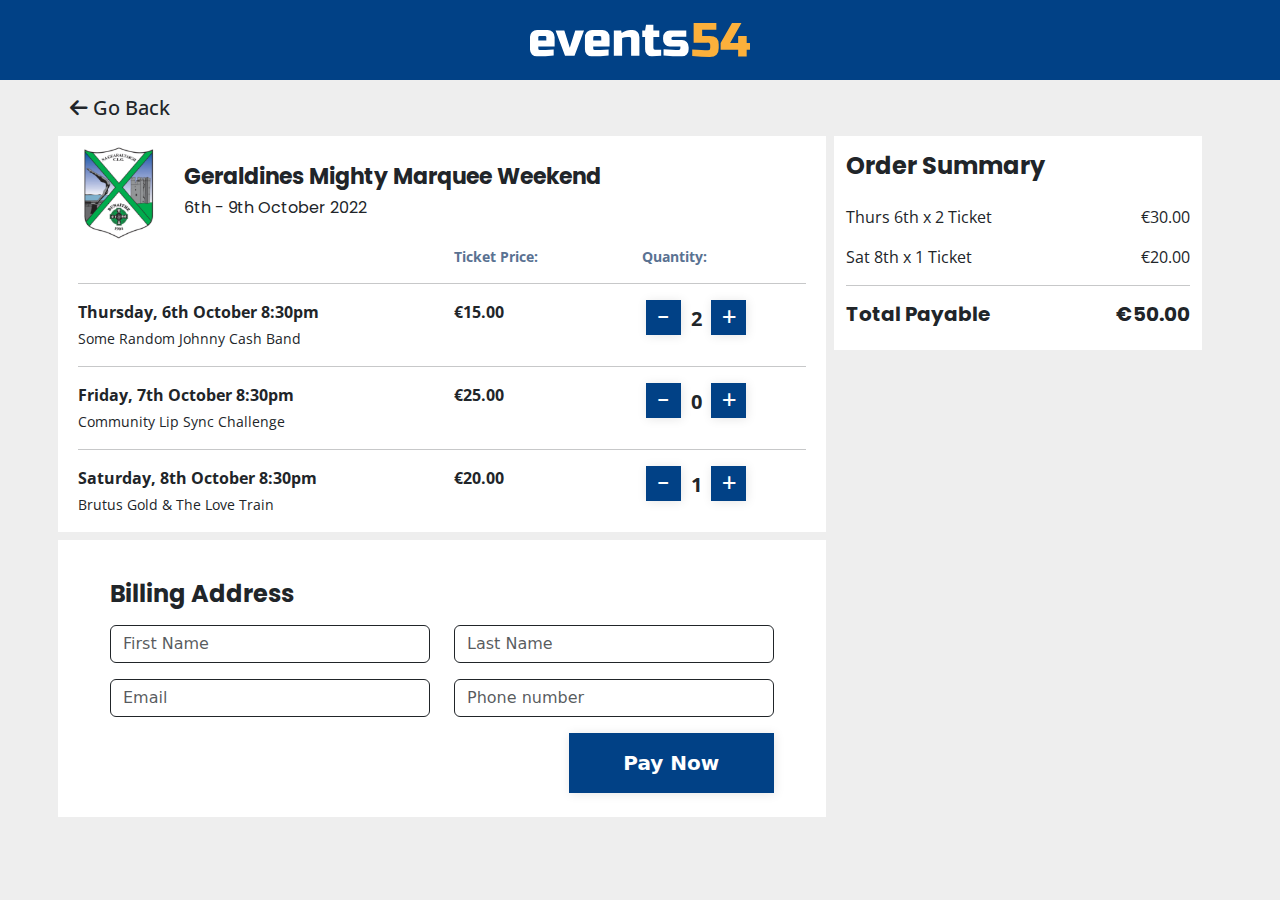
<file: cart.html>
<!DOCTYPE html>
<html lang="en">

<head>
    <meta charset="UTF-8">
    <meta http-equiv="X-UA-Compatible" content="IE=edge">
    <meta name="viewport" content="width=device-width, initial-scale=1.0">
    <link rel="preconnect" href="https://fonts.googleapis.com">
    <link rel="preconnect" href="https://fonts.gstatic.com" crossorigin>
    <link
        href="https://fonts.googleapis.com/css2?family=Open+Sans:wght@400;500;600;700&family=Poppins:wght@200;300;400;500;600;700;800&display=swap"
        rel="stylesheet">
    <link rel="stylesheet" href="https://cdnjs.cloudflare.com/ajax/libs/font-awesome/6.1.2/css/all.min.css">
    <link rel="stylesheet" href="assets/lib/event54-icomoon/style.css">
    <link href="https://cdn.jsdelivr.net/npm/bootstrap@5.0.2/dist/css/bootstrap.min.css" rel="stylesheet">
    <link rel="stylesheet" href="assets/css/style.css">
    <link rel="stylesheet" href="assets/css/style2.css">
    <link rel="stylesheet" href="assets/css/media.css">
    <title>Events54</title>
</head>

<style>
    a {
        text-decoration: none;
    }

    h2 {
        font-size: 24px;
    }

    .pri_tex {
        color: #5A7292;
    }

    .plu_min_but {
        width: 35px;
        height: 35px;
    }

    .desk_tick_tab {
        display: block;
    }

    .mobi_tick_tab {
        display: none;
    }


    @media screen and (min-width:320px) and (max-width:640px) {
        h2 {
            font-size: 23px;
            font-weight: bold;
        }

        h5 {
            font-size: 18px;
        }

        .logo_sm {
            width: 100px;
        }

        .cent_p {
            text-align: center;
        }

        .desk_tick_tab {
            display: none;
        }

        .mobi_tick_tab {
            display: block;
        }

        .sm_tex {
            font-size: 14px;
        }
    }

    @media screen and (max-width:768px) {
        .logo_sm {
            width: 150px;
        }

        h2 {
            font-size: 28px;
            font-weight: bold;
        }

        .input-group.don {
            height: 30px;
        }

        .desk_tick_tab {
            display: none;
        }

        .mobi_tick_tab {
            display: block;
        }
    }

    @media screen and (max-width:1024px) {
        h2 {
            font-size: 25px;
            font-weight: bold;
        }

        h5 {
            font-size: 22px;
        }
    }
</style>

<body>
    <header>
        <div class="container">
            <div class="row align-items-center h-100 py-3">
                <div class="col-2"></div>
                <div class="col-8 text-center"><img src="assets/images/brandlogo.svg" alt=""></div>
            </div>
        </div>
    </header>
    <div id="wrapper" class="mt-3 overflow-hidden">
        <div class="section">
            <div class="container p-0">
                <div class="row">
                    <div class="col-12">
                        <p>
                            <a class="text-dark h5" href="#">
                                <i class="fa fa-arrow-left"></i> Go Back</a>
                        </p>
                    </div>
                    <div class="row pe-0">
                        <div class="col-12 col-md-12 col-xl-8 p-0">
                            <div class="bg-lite py-3 pt-md-1 mx-md-5 mx-xl-0">
                                <div class="row ps-4 ps-xl-2">
                                    <div class="col-12 col-md-3 col-xl-2 logo_sm mx-auto m-md-0"><img
                                            src="assets/images/clublogo.png" alt="">
                                    </div>
                                    <div class="col-12 col-md-9 col-xl-10 mt-xl-4 cent_p mt-md-4 mt-0 p-0">
                                        <h3 class="text-xxl">Geraldines Mighty Marquee Weekend</h3>
                                        <h6 class="fw-normal">6th - 9th October 2022</h6>
                                    </div>
                                </div>
                                <!-- For Desktop Ticket Table -->
                                <div class="row mx-2 desk_tick_tab">
                                    <div class="col-md-12 col-xl-12">
                                        <div class="row">
                                            <div class="col-md-6 col-xl-6">
                                            </div>
                                            <div class="col-md-3 col-xl-3">
                                                <p class="pri_tex fw-bold m-0">Ticket Price:</p>
                                            </div>
                                            <div class="col-md-3 col-xl-3">
                                                <p class="pri_tex fw-bold m-0">Quantity:</p>
                                            </div>
                                        </div>
                                        <hr>
                                    </div>
                                    <div class="col-md-12 col-xl-12">
                                        <div class="row">
                                            <div class="col-md-6 col-xl-6">
                                                <p class="mb-1 text-lg fw-bold">Thursday, 6th October 8:30pm</p>
                                                <p class="mb-0">Some Random Johnny Cash Band</p>
                                            </div>
                                            <div class="col-md-3 col-xl-3">
                                                <p class="text-lg fw-bold">€15.00</p>
                                            </div>
                                            <div class="col-md-3 col-xl-3">
                                                <div class="row ms-xl-1 ms-md-1">
                                                    <div class="col-md-4 col-lg-3 p-0">
                                                        <button class="btn btn-sm btn-primary plu_min_but btn-cart">
                                                            <h2 class="fw-normal"> - </h2>
                                                        </button>
                                                    </div>
                                                    <div class="col-md-2 col-lg-1 p-0 mt-1">
                                                        <p class="text-xl fw-bold text-center"> 2 </p>
                                                    </div>
                                                    <div class="col-md-4 col-lg-3 px-md-2">
                                                        <button class="btn btn-sm btn-primary plu_min_but btn-cart">
                                                            <h2 class="fw-normal"> + </h2>
                                                        </button>
                                                    </div>
                                                </div>
                                            </div>
                                        </div>
                                        <hr class="my-3">
                                    </div>
                                    <div class="col-md-12 col-xl-12">
                                        <div class="row">
                                            <div class="col-md-6 col-xl-6">
                                                <p class="text-lg mb-1 fw-bold">Friday, 7th October 8:30pm</p>
                                                <p class="mb-0">Community Lip Sync Challenge</p>
                                            </div>
                                            <div class="col-md-3 col-xl-3">
                                                <p class="text-lg fw-bold">€25.00</p>
                                            </div>
                                            <div class="col-md-3 col-xl-3">
                                                <div class="row ms-md-1 ms-xl-1">
                                                    <div class="col-md-4 col-lg-3 p-0">
                                                        <button class="btn btn-sm btn-primary plu_min_but btn-cart">
                                                            <h2 class="fw-normal"> - </h2>
                                                        </button>
                                                    </div>
                                                    <div class="col-md-2 col-lg-1 p-0 mt-1">
                                                        <p class="text-xl fw-bold text-center"> 0 </p>
                                                    </div>
                                                    <div class="col-md-4 col-lg-3 px-md-2">
                                                        <button class="btn btn-sm btn-primary plu_min_but btn-cart">
                                                            <h2 class="fw-normal"> + </h2>
                                                        </button>
                                                    </div>
                                                </div>
                                            </div>
                                        </div>
                                        <hr class="my-3">
                                    </div>
                                    <div class="col-md-12 col-xl-12">
                                        <div class="row">
                                            <div class="col-md-6 col-xl-6">
                                                <p class="text-lg mb-1 fw-bold">Saturday, 8th October 8:30pm</p>
                                                <p class="mb-0">Brutus Gold & The Love Train</p>
                                            </div>
                                            <div class="col-md-3 col-xl-3">
                                                <p class="text-lg fw-bold">€20.00</p>
                                            </div>
                                            <div class="col-md-3 col-xl-3">
                                                <div class="row ms-md-1 ms-xl-1">
                                                    <div class="col-md-4 col-lg-3 p-0">
                                                        <button class="btn btn-sm btn-primary plu_min_but btn-cart">
                                                            <h2 class="fw-normal"> - </h2>
                                                        </button>
                                                    </div>
                                                    <div class="col-md-2 col-lg-1 p-0 mt-1">
                                                        <p class="text-xl fw-bold text-center"> 1 </p>
                                                    </div>
                                                    <div class="col-md-4 col-lg-3 px-md-2">
                                                        <button class="btn btn-sm btn-primary plu_min_but btn-cart">
                                                            <h2 class="fw-normal"> + </h2>
                                                        </button>
                                                    </div>
                                                </div>
                                            </div>
                                        </div>
                                    </div>
                                </div>
                                <!-- For Mobile and Tablet Ticket Table -->
                                <div class="row ms-1 mobi_tick_tab">
                                    <div class="col-12">
                                        <div class="row px-3">
                                            <div class="col-12 py-2">
                                                <hr>
                                                <div class="row">
                                                    <div class="col-12">
                                                        <div class="row">
                                                            <div class="col-12">
                                                                <p class="h6 fw-bold pri_tex">Thursday, 6th October
                                                                    8:30pm
                                                                </p>
                                                            </div>
                                                            <div class="col-12">
                                                                <p class="h6">Some Random Johnny Cash Band</p>
                                                            </div>
                                                        </div>
                                                    </div>
                                                    <div class="row mt-3">
                                                        <div class="col-6">
                                                            <p class="pri_tex fw-bold sm_tex">Ticket Price:</p>
                                                        </div>
                                                        <div class="col-6 text-end">
                                                            <p class="pri_tex fw-bold sm_tex">Quantity:</p>
                                                        </div>
                                                    </div>
                                                </div>
                                                <div class="row">
                                                    <div class="col-6">
                                                        <p class="h5 fw-bold m-0">€15.00</p>
                                                    </div>
                                                    <div class="col-6">
                                                        <div class="row float-end">
                                                            <div class="col-3 p-0">
                                                                <button
                                                                    class="btn btn-sm btn-primary plu_min_but btn-cart">
                                                                    <h2 class="fw-normal"> - </h2>
                                                                </button>
                                                            </div>
                                                            <div class="col-1 mt-1">
                                                                <p class="h4 fw-bold"> 2 </p>
                                                            </div>
                                                            <div class="col-3 p-0 ms-2">
                                                                <button
                                                                    class="btn btn-sm btn-primary plu_min_but btn-cart">
                                                                    <h2 class="fw-normal"> + </h2>
                                                                </button>
                                                            </div>
                                                        </div>
                                                    </div>
                                                </div>
                                                <hr>
                                            </div>
                                        </div>
                                    </div>
                                    <div class="col-12">
                                        <div class="row px-3">
                                            <div class="col-12">
                                                <div class="row">
                                                    <div class="col-12">
                                                        <div class="row">
                                                            <div class="col-12">
                                                                <p class="h6 fw-bold pri_tex">Friday, 7th October
                                                                    8:30pm
                                                                </p>
                                                            </div>
                                                            <div class="col-12">
                                                                <p class="h6">Community Lip Sync Challenge</p>
                                                            </div>
                                                        </div>
                                                    </div>
                                                    <div class="row mt-3">
                                                        <div class="col-6">
                                                            <p class="pri_tex fw-bold sm_tex">Ticket Price:</p>
                                                        </div>
                                                        <div class="col-6 text-end">
                                                            <p class="pri_tex fw-bold sm_tex">Quantity:</p>
                                                        </div>
                                                    </div>
                                                </div>
                                                <div class="row">
                                                    <div class="col-6">
                                                        <p class="h5 fw-bold m-0">€25.00</p>
                                                    </div>
                                                    <div class="col-6">
                                                        <div class="row float-end">
                                                            <div class="col-3 p-0">
                                                                <button
                                                                    class="btn btn-sm btn-primary plu_min_but btn-cart">
                                                                    <h2 class="fw-normal"> - </h2>
                                                                </button>
                                                            </div>
                                                            <div class="col-1 mt-1">
                                                                <p class="h4 fw-bold"> 0 </p>
                                                            </div>
                                                            <div class="col-3 p-0 ms-2">
                                                                <button
                                                                    class="btn btn-sm btn-primary plu_min_but btn-cart">
                                                                    <h2 class="fw-normal"> + </h2>
                                                                </button>
                                                            </div>
                                                        </div>
                                                    </div>
                                                </div>
                                                <hr>
                                            </div>
                                        </div>
                                    </div>
                                    <div class="col-12">
                                        <div class="row px-3">
                                            <div class="col-12">
                                                <div class="row">
                                                    <div class="col-12">
                                                        <div class="row">
                                                            <div class="col-12">
                                                                <p class="h6 fw-bold pri_tex">Saturday, 8th October
                                                                    8:30pm</p>
                                                            </div>
                                                            <div class="col-12">
                                                                <p class="h6">Brutus Gold & The Love Traine</p>
                                                            </div>
                                                        </div>
                                                    </div>
                                                    <div class="row mt-3">
                                                        <div class="col-6">
                                                            <p class="pri_tex fw-bold sm_tex">Ticket Price:</p>
                                                        </div>
                                                        <div class="col-6 text-end">
                                                            <p class="pri_tex fw-bold sm_tex">Quantity:</p>
                                                        </div>
                                                    </div>
                                                </div>
                                                <div class="row">
                                                    <div class="col-6">
                                                        <p class="h5 fw-bold m-0">€20.00</p>
                                                    </div>
                                                    <div class="col-6">
                                                        <div class="row float-end">
                                                            <div class="col-3 p-0">
                                                                <button
                                                                    class="btn btn-sm btn-primary plu_min_but btn-cart">
                                                                    <h2 class="fw-normal"> - </h2>
                                                                </button>
                                                            </div>
                                                            <div class="col-1 mt-1">
                                                                <p class="h4 fw-bold"> 1 </p>
                                                            </div>
                                                            <div class="col-3 p-0 ms-2">
                                                                <button
                                                                    class="btn btn-sm btn-primary plu_min_but btn-cart">
                                                                    <h2 class="fw-normal"> + </h2>
                                                                </button>
                                                            </div>
                                                        </div>
                                                    </div>
                                                </div>
                                                <hr>
                                            </div>
                                        </div>
                                    </div>
                                </div>
                            </div>
                        </div>
                        <div class="col-12 col-md-12 col-xl-4 mt-2 mt-xl-0 px-md-5 px-xl-2">
                            <div class="bg-lite py-3 px-4 px-md-4">
                                <div class="row">
                                    <div class="col-12 col-xl-12 p-0">
                                        <h3 class="fw-bold fs-4">Order Summary</h3>
                                        <div class="row pt-3">
                                            <div class="col-8 col-xl-8">
                                                <p class="fs-6">Thurs 6th x 2 Ticket</p>
                                            </div>
                                            <div class="col-4 col-xl-4 text-end">
                                                <p class="fs-6">€30.00</p>
                                            </div>
                                            <div class="col-8 col-xl-8">
                                                <p class="fs-6">Sat 8th x 1 Ticket</p>
                                            </div>
                                            <div class="col-4 col-xl-4 text-end">
                                                <p class="fs-6">€20.00</p>
                                            </div>
                                        </div>
                                    </div>
                                    <hr>
                                    <div class="col-12 p-0">
                                        <div class="row">
                                            <div class="col-8 col-xl-8">
                                                <h3 class="fw-bold fs-5">Total Payable</h3>
                                            </div>
                                            <div class="col-4 col-xl-4 text-end">
                                                <h3 class="fw-bold fs-5">€50.00</h3>
                                            </div>
                                        </div>
                                    </div>
                                </div>
                            </div>
                        </div>
                        <div class="row mt-2 p-md-0 m-0 pe-0 px-lg-5 px-xl-0 px-md-5">
                            <div class="col-12 col-md-12 col-xl-8 p-0">
                                <div class="bg-lite py-4 px-3">
                                    <div class="row mx-xl-4 px-md-5 px-lg-0 m-0 p-0">
                                        <div class="col-xl-12 mt-3">
                                            <h2 class="fw-bold">Billing Address</h2>
                                        </div>
                                        <div class="col-12">
                                            <div class="row">
                                                <div class="col-xl-12">
                                                    <div class="row">
                                                        <div class="col-xl-12">
                                                            <div class="row">
                                                                <!--  -->
                                                                <div class="col-12 col-md-6">
                                                                    <div class="input-group col-xl-12 my-2">
                                                                        <input type="text"
                                                                            class="form-control border border-dark"
                                                                            name="first_name" id="first_name"
                                                                            placeholder="First Name">
                                                                    </div>
                                                                </div>
                                                                <!--  -->
                                                                <div class="col-12 col-md-6">
                                                                    <div class="input-group col-xl-12 my-2">
                                                                        <input type="text"
                                                                            class="form-control border border-dark"
                                                                            name="last_name" id="last_name"
                                                                            placeholder="Last Name">
                                                                    </div>
                                                                </div>
                                                                <!--  -->
                                                            </div>
                                                            <div class="row">
                                                                <!--  -->
                                                                <div class="col-12 col-md-6">
                                                                    <div class="input-group col-xl-12 my-2">
                                                                        <input type="text"
                                                                            class="form-control border border-dark"
                                                                            name="first_name" id="first_name"
                                                                            placeholder="Email">
                                                                    </div>
                                                                </div>
                                                                <!--  -->
                                                                <div class="col-12 col-md-6">
                                                                    <div class="input-group col-xl-12 my-2">
                                                                        <input type="text"
                                                                            class="form-control border border-dark"
                                                                            name="phone_number" id="phone_number"
                                                                            placeholder="Phone number">
                                                                    </div>
                                                                </div>
                                                                <!--  -->
                                                            </div>
                                                        </div>
                                                    </div>
                                                </div>
                                            </div>
                                        </div>                                        
                                        <div class="col-12 col-xl-12 text-center">
                                            <div class="row">
                                                <div class="col-xl-8"></div>
                                                <div class="col-12 col-xl-4 mt-2">
                                                    <button class="btn btn-primary w-100">Pay Now</button>
                                                </div>
                                            </div>
                                        </div>
                                    </div>
                                </div>
                            </div>
                        </div>
                        </section>
                    </div>
                </div>
            </div>
        </div>

        <script src="https://cdn.jsdelivr.net/npm/bootstrap@5.0.2/dist/js/bootstrap.bundle.min.js"></script>
</body>

</html>
</file>
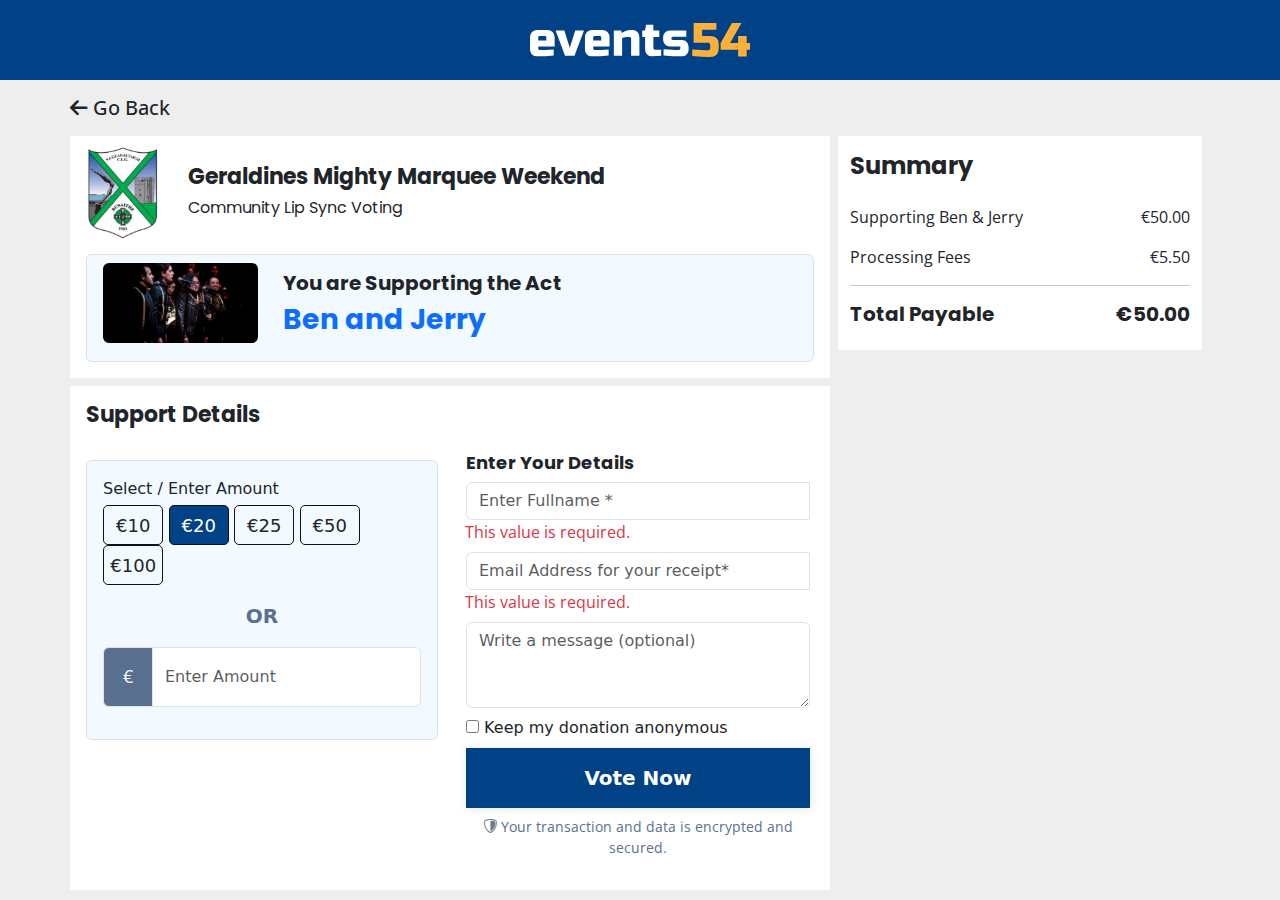
<file: donation.html>
<!DOCTYPE html>
<html lang="en">

<head>
    <meta charset="UTF-8">
    <meta http-equiv="X-UA-Compatible" content="IE=edge">
    <meta name="viewport" content="width=device-width, initial-scale=1.0">
    <link rel="preconnect" href="https://fonts.googleapis.com">
    <link rel="preconnect" href="https://fonts.gstatic.com" crossorigin>
    <link
        href="https://fonts.googleapis.com/css2?family=Open+Sans:wght@400;500;600;700&family=Poppins:wght@200;300;400;500;600;700;800&display=swap"
        rel="stylesheet">
    <link rel="stylesheet" href="https://cdnjs.cloudflare.com/ajax/libs/font-awesome/6.1.2/css/all.min.css">
    <link rel="stylesheet" href="assets/lib/event54-icomoon/style.css">
    <link href="https://cdn.jsdelivr.net/npm/bootstrap@5.0.2/dist/css/bootstrap.min.css" rel="stylesheet">
    <link rel="stylesheet" href="assets/css/style.css">
    <link rel="stylesheet" href="assets/css/style2.css">
    <link rel="stylesheet" href="assets/css/media.css">
    <title>Events54</title>
</head>

<style>
    a {
        text-decoration: none;
    }

    h2 {
        font-size: 28px;
    }

    @media screen and (min-width:320px) and (max-width:640px) {
        h2 {
            font-size: 23px;
            font-weight: bold;
        }

        h5 {
            font-size: 18px;
        }

        .logo_sm {
            width: 100px;
        }

        .input-group.don {
            height: 30px;
        }

        .cent_p {
            text-align: center
        }
    }

    @media screen and (max-width:768px) {
        .logo_sm {
            width: 150px;
        }

        h2 {
            font-size: 28px;
            font-weight: bold;
        }

        .input-group.don {
            height: 30px;
        }
    }

    @media screen and (max-width:1024px) {
        h2 {
            font-size: 25px;
            font-weight: bold;
        }

        h5 {
            font-size: 22px;
        }
    }
</style>

<body>
    <header>
        <div class="container">
            <div class="row align-items-center h-100 py-3">
                <div class="col-2"></div>
                <div class="col-8 text-center"><img src="assets/images/brandlogo.svg" alt="">
                </div>
            </div>
        </div>
    </header>
    <div id="wrapper" class="mt-3 overflow-hidden">
        <div class="container p-0">
            <div class="row">
                <div class="col-12 ms-0">
                    <p>
                        <a class="text-dark h5" href="#">
                            <i class="fa fa-arrow-left"></i> Go Back</a>
                    </p>
                </div>
                <div class="row ps-4 pe-md-0">
                    <div class="col-12 col-xl-8">
                        <div class="row pe-0">
                            <div class="col-12 col-md-12 col-xl-12 p-md-0 pe-0">
                                <div class="bg-lite pb-2 pt-md-1">
                                    <div class="row px-3 px-md-0">
                                        <div class="col-12 col-md-3 col-xl-2 logo_sm mx-auto m-md-0"><img
                                                src="assets/images/clublogo.png" alt="">
                                        </div>
                                        <div class="col-12 col-md-9 col-xl-10 mt-xl-4 mt-md-4 mt-0 p-0 cent_p">
                                            <h3 class="text-xxl">Geraldines Mighty Marquee Weekend</h3>
                                            <h6 class="fw-normal">Community Lip Sync Voting</h6>
                                        </div>
                                    </div>
                                    <div class="bg-primary-lite border rounded mx-xl-3 px-xl-3 p-2 m-2 ms-lg-2 my-2">
                                        <div class="row">
                                            <div class="col-12 col-md-6 col-lg-4 col-xl-3">
                                                <img class="rounded" src="/assets/images/act-inner.png" alt="">
                                            </div>
                                            <div
                                                class="col-12 col-md-6 col-lg-8 col-xl-9 text-start py-lg-2 py-md-5 pt-2">
                                                <h2 class="fs-5 cent_p">You are Supporting the Act</h2>
                                                <h1 class="text-primary cent_p fs-3">Ben and Jerry</h1>
                                            </div>
                                        </div>
                                    </div>
                                </div>
                            </div>
                        </div>
                        <!-- Vote Details and Enter your Details -->
                        <div class="row">
                            <div class="col-12 col-md-12 col-xl-12 pe-0 mt-2 p-md-0 p-lg-0">
                                <div class="bg-lite py-3 px-3">
                                    <div class="row pe-0">
                                        <div class="col-12 mb-3">
                                            <h3 class="fw-bold text-xxl">Support Details</h3>
                                        </div>
                                        <div class="col-12 col-xl-6 col-md-6 mt-2">
                                            <form class="bg-primary-lite border rounded p-2 p-md-3 py-5">
                                                <div class="justify-content-between">
                                                    <label class="mb-1" for="">Select / Enter Amount</label><br>
                                                    <input type="radio" class="donation_radio" name="don_amount"
                                                        id="euro_5">
                                                    <label for="euro_5">€10</label>
                                                    <!--  -->
                                                    <input type="radio" class="donation_radio" name="don_amount"
                                                        id="euro_10" checked>
                                                    <label for="euro_10">€20</label>
                                                    <!--  -->
                                                    <input type="radio" class="donation_radio" name="don_amount"
                                                        id="euro_25">
                                                    <label for="euro_25">€25</label>
                                                    <!--  -->
                                                    <input type="radio" class="donation_radio" name="don_amount"
                                                        id="euro_50">
                                                    <label for="euro_50">€50</label>
                                                    <!--  -->
                                                    <input type="radio" class="donation_radio" name="don_amount"
                                                        id="euro_100">
                                                    <label for="euro_100">€100</label>
                                                </div>
                                                <!--  -->
                                                <div class="text-center fw-bold fs-5 my-3 text-grey">OR</div>
                                                <!--  -->
                                                <div class="input-group don mb-3">
                                                    <span class="input-group-text bg-grey text-light"
                                                        id="basic-addon1">€</span>
                                                    <input type="number" class="form-control" placeholder="Enter Amount"
                                                        aria-label="enter_amount" aria-describedby="basic-addon1">
                                                </div>
                                            </form>
                                        </div>
                                        <div class="col-12 col-xl-6 col-md-6 mt-md-1 mt-xl-0 mt-5 px-3">
                                            <h3 class="fw-bold">Enter Your Details</h3>
                                            <form>
                                                <div class="input-group my-3 my-md-2 my-xl-2">
                                                    <input type="text" class="form-control d-block w-100 parsley-error"
                                                        placeholder="Enter Fullname *">
                                                    <span id="id_name_warning" class="text-danger">
                                                        <ul class="parsley-errors-list filled" id="parsley-id-5"
                                                            aria-hidden="false">
                                                            <li class="parsley-required">This value is required.</li>
                                                        </ul>
                                                    </span>

                                                </div>
                                                <div class="input-group mb-3 mb-md-2 mb-xl-2">
                                                    <input type="text" class="form-control d-block w-100"
                                                        placeholder="Email Address for your receipt*">
                                                    <span id="id_name_warning" class="text-danger">
                                                        <ul class="parsley-errors-list filled" id="parsley-id-5"
                                                            aria-hidden="false">
                                                            <li class="parsley-required">This value is required.</li>
                                                        </ul>
                                                    </span>
                                                </div>
                                                <div class="mb-3 mb-md-2 mb-lg-2 mb-xl-2">
                                                    <textarea class="form-control"
                                                        placeholder="Write a message (optional)" rows="3"></textarea>
                                                </div>
                                                <div class="my-2">
                                                    <div class="form-group">
                                                        <input type="checkbox" name="anonymous" id="anonymous">
                                                        <label for="anonymous" class="user-select-none">Keep my donation
                                                            anonymous</label>
                                                    </div>
                                                </div>
                                                <div class="mt-3 mt-md-1">
                                                    <button class="btn btn-block btn-primary w-100">Vote
                                                        Now</button>
                                                </div>
                                                <div class="text-grey text-center mt-2">
                                                    <p class="text-sm"><i class="icon-shield me-1"></i>Your
                                                        transaction and data is encrypted and secured.</p>
                                                </div>
                                            </form>
                                        </div>
                                    </div>
                                </div>
                            </div>
                        </div>
                    </div>
                    <div class="col-xl-4">
                        <div class="row">
                            <div class="col-12 col-xl-12 pe-0 ps-md-0 mt-2 mt-xl-0 pt-xl-0 px-xl-2">
                                <div class="bg-lite py-3 px-4 px-md-4">
                                    <div class="row">
                                        <div class="col-12 col-xl-12 p-0">
                                            <h3 class="fw-bold fs-4">Summary</h3>
                                            <div class="row pt-3">
                                                <div class="col-8 col-xl-8">
                                                    <p class="fs-6">Supporting Ben & Jerry</p>
                                                </div>
                                                <div class="col-4 col-xl-4 text-end">
                                                    <p class="fs-6">€50.00</p>
                                                </div>
                                                <div class="col-8 col-xl-8">
                                                    <p class="fs-6">Processing Fees</p>
                                                </div>
                                                <div class="col-4 col-xl-4 text-end">
                                                    <p class="fs-6">€5.50</p>
                                                </div>
                                            </div>
                                        </div>
                                        <hr>
                                        <div class="col-12 p-0">
                                            <div class="row">
                                                <div class="col-8 col-xl-8">
                                                    <h3 class="fw-bold fs-5">Total Payable</h3>
                                                </div>
                                                <div class="col-4 col-xl-4 text-end">
                                                    <h3 class="fw-bold fs-5">€50.00</h3>
                                                </div>
                                            </div>
                                        </div>
                                    </div>
                                </div>
                            </div>
                        </div>
                    </div>
                </div>
            </div>
        </div>
    </div>

    <script src="https://cdn.jsdelivr.net/npm/bootstrap@5.0.2/dist/js/bootstrap.bundle.min.js"></script>
</body>

</html>
</file>
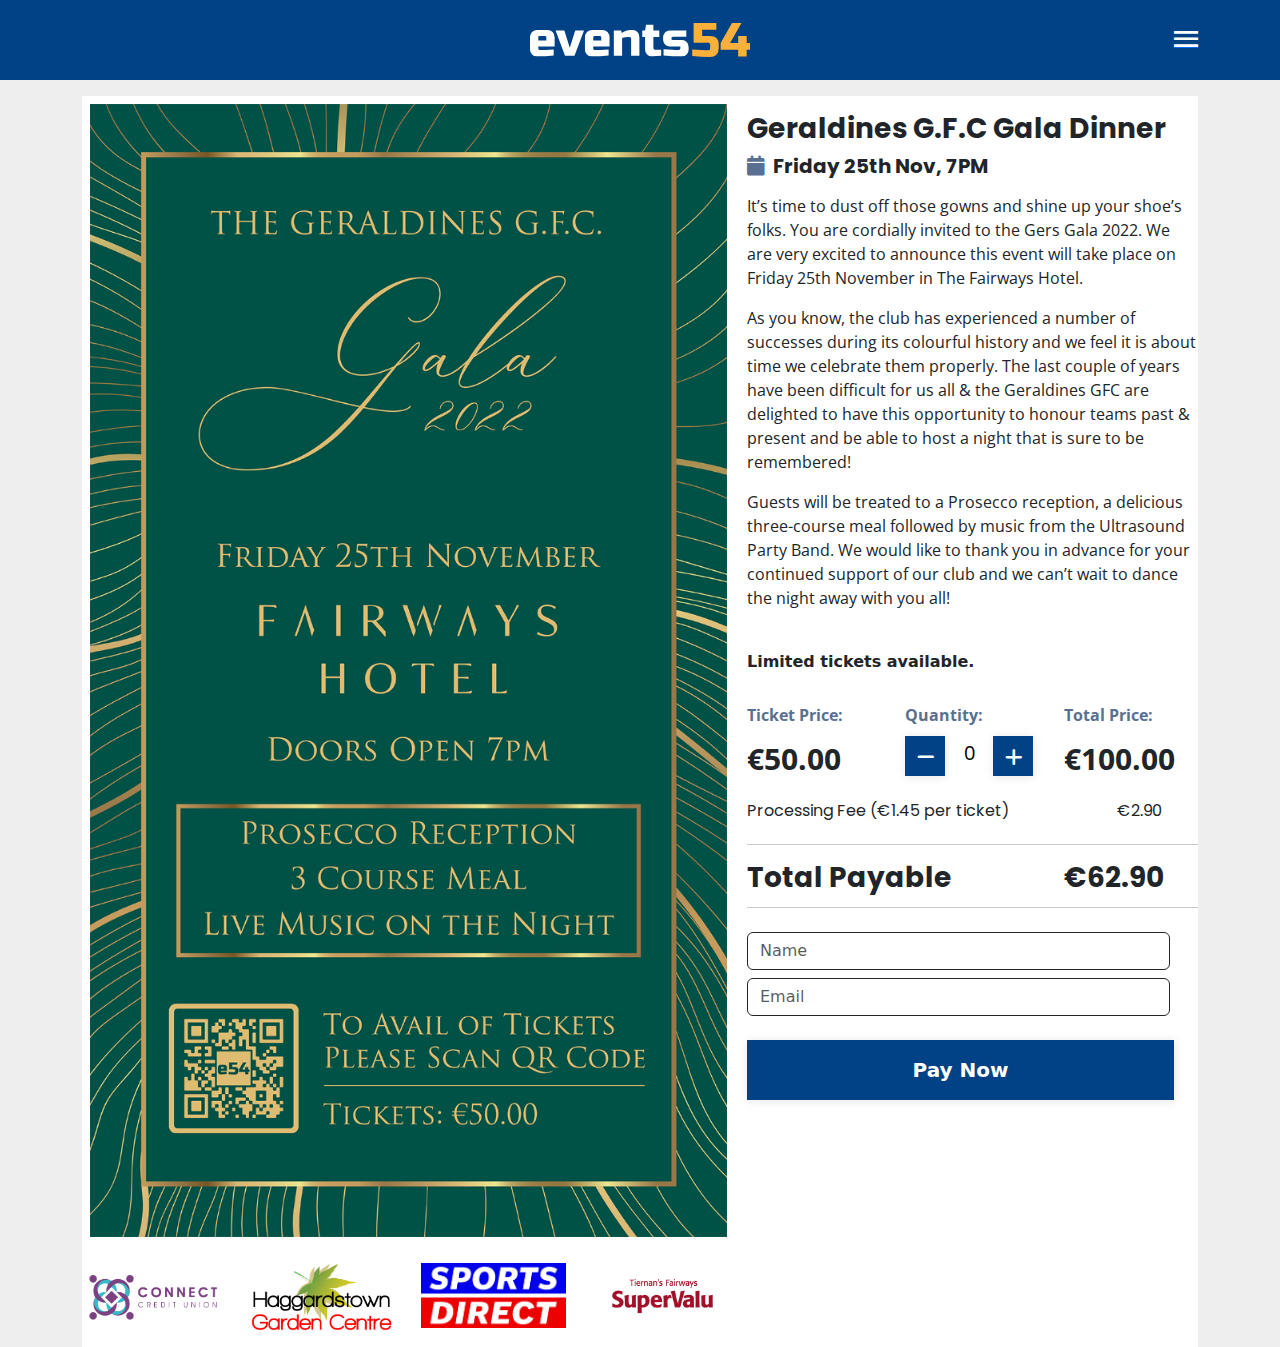
<file: event-details.html>
<!DOCTYPE html>
<html lang="en">

<head>
    <meta charset="UTF-8">
    <meta http-equiv="X-UA-Compatible" content="IE=edge">
    <meta name="viewport" content="width=device-width, initial-scale=1.0">
    <link rel="preconnect" href="https://fonts.googleapis.com">
    <link rel="preconnect" href="https://fonts.gstatic.com" crossorigin>
    <link
        href="https://fonts.googleapis.com/css2?family=Open+Sans:wght@400;500;600;700&family=Poppins:wght@200;300;400;500;600;700;800&display=swap"
        rel="stylesheet">
    <link rel="stylesheet" href="https://cdnjs.cloudflare.com/ajax/libs/font-awesome/6.1.2/css/all.min.css">
    <link rel="stylesheet" href="assets/lib/event54-icomoon/style.css">
    <link href="https://cdn.jsdelivr.net/npm/bootstrap@5.0.2/dist/css/bootstrap.min.css" rel="stylesheet">
    <link rel="stylesheet" href="assets/css/style.css">
    <link rel="stylesheet" href="assets/css/media.css">
    <title>Events54</title>
</head>
<style>
    h2 {
        font-size: 28px;
    }

    .logo_sm {
        width: 100px;
    }

    @media screen and (max-width:640px) {
        h2 {
            font-size: 21px;
        }

        h5 {
            font-size: 18px;
        }

        .logo_sm {
            width: 100px;
        }

        .cent_p {
            text-align: center;
        }
    }
</style>

<body>
    <header class="main">
        <div class="container">
            <div class="row align-items-center h-100">
                <div class="col-2"></div>
                <div class="col-8 text-center"><img src="assets/images/brandlogo.svg" alt=""></div>
                <div class="col-2 text-end">
                    <a href="#" class="dropdown-toggle" type="button" id="dropdownMenuButton1" data-bs-toggle="dropdown"
                        aria-expanded="false"><i class="icon-menu"></i></a>
                    <ul class="dropdown-menu dropdown-menu-start" aria-labelledby="dropdownMenuButton1">
                        <li><a class="dropdown-item" href="#">Get Ticket</a></li>
                        <li><a class="dropdown-item" href="#">Support an Act</a></li>
                    </ul>
                </div>
            </div>
        </div>
    </header>
    <div id="wrapper" class="mt-3 overflow-hidden">
        <!--  -->
        <div class="section">
            <div class="container">
                <div class="bg-lite">
                    <div class="row">
                        <div class="col-12 col-md-12 col-lg-7 pe-0 d-none d-lg-block">
                            <div class="p-2 act-covers"><img src="/assets/images/gala.png" alt="">
                            </div>
                            <div class="row align-items-center">
                                <div class="col-3"><img src="assets/images/sponsors/Sponsor Logos/Connect CU/CCU-logo-L.png" alt=""></div>
                                <div class="col-3"><img src="assets/images/sponsors/Sponsor Logos/Haggardstown GC/Haggardstown-GC-Logo-Landscape.png" alt=""></div>
                                <div class="col-3"><img src="assets/images/sponsors/Sponsor Logos/Sports Direct/Sports_Direct_Logo_Colour_RGB.png" alt=""></div>
                                <div class="col-3"><img src="assets/images/sponsors/Sponsor Logos/Supervalu/Fairways A4 Logo_red on white.jpg" alt=""></div>
                            </div>
                        </div>
                        <div class="col-12 col-md-12 col-lg-5 my-3 mx-md-2 mx-lg-0">
                            <div class="act_title descpage text-center text-md-start">
                                <h2>Geraldines G.F.C Gala Dinner</h2>
                                <div class="act_title">
                                    <h5 class="mt-2 mb-3"> <i class="fa fa-calendar text-grey me-2"></i>Friday 25th Nov,
                                        7PM
                                    </h5>
                                </div>
                                <div class="my-3 d-block d-md-none">
                                    <a href="#tcounter" class="btn btn-primary btn-block w-100 py-3">Get Tickets</a>
                                </div>
                            </div>
                            <!-- Mobile Poster -->
                            <div class="col-12 col-md-12 col-lg-7 pe-0 d-block d-md-none">
                                <div class="p-2 act-covers"><img src="/assets/images/gala.png" alt="">
                                </div>
                                <div class="row align-items-center">
                                    <div class="col-3"><img src="assets/images/sponsors/Sponsor Logos/Connect CU/CCU-logo-L.png" alt=""></div>
                                    <div class="col-3"><img src="assets/images/sponsors/Sponsor Logos/Haggardstown GC/Haggardstown-GC-Logo-Landscape.png" alt=""></div>
                                    <div class="col-3"><img src="assets/images/sponsors/Sponsor Logos/Sports Direct/Sports_Direct_Logo_Colour_RGB.png" alt=""></div>
                                    <div class="col-3"><img src="assets/images/sponsors/Sponsor Logos/Supervalu/Fairways A4 Logo_red on white.jpg" alt=""></div>
                                </div>
                            </div>
                            <!-- Mobile Poster closing here -->
                            <div class="px-2 px-md-0">
                                <p class="text-lg">It’s time to dust off those gowns and shine up your shoe’s folks. You
                                    are cordially
                                    invited to the Gers Gala 2022. We are very excited to announce this event will take
                                    place on Friday 25th November in The Fairways Hotel.</p>
                                <p class="text-lg"> As you know, the club has experienced a number of successes during
                                    its colourful
                                    history
                                    and we feel it is about time we celebrate them properly. The last couple of years
                                    have
                                    been difficult for us all & the Geraldines GFC are delighted to have this
                                    opportunity to
                                    honour teams past & present and be able to host a night that is sure to be
                                    remembered!</p>
                                <p class="text-lg">Guests will be treated to a Prosecco reception, a delicious
                                    three-course meal
                                    followed
                                    by music from the Ultrasound Party Band. We would like to thank you in advance for
                                    your
                                    continued support of our
                                    club and we can’t wait to dance the night away with you all!</p>

                                <br>
                                <strong>
                                    Limited tickets available.
                                </strong>
                                </p>
                            </div>
                            <div class="row mb-3 ticket-counter ff-normal" id="tcounter">
                                <!--  -->
                                <div class="col-4 col-xl-4">
                                    <div class="row elem-tkt-qty">
                                        <div class="col-12 mt-3">
                                            <h6 class="text-grey ff-normal">Ticket Price:</h6>
                                        </div>
                                        <div class="col-12 mt-2">
                                            <h1 class="ff-normal">€50.00</h1>
                                        </div>
                                    </div>
                                </div>
                                <!--  -->
                                <div class="col-4 col-xl-4">
                                    <div class="row elem-tkt-qty">
                                        <div class="col-12 mt-3">
                                            <h6 class="text-grey ff-normal">Quantity:</h6>
                                        </div>
                                        <div class="col-12">
                                            <button class="btn btn-primary"> <i class="fa fa-minus"></i> </button>
                                            <input type="text" value="0" class=" fs-5 border-0" readonly>
                                            <button class="btn btn-primary"> <i class="fa fa-add"></i> </button>
                                        </div>
                                    </div>
                                </div>
                                <!--  -->
                                <div class="col-4 col-xl-4">
                                    <div class="row elem-tkt-qty">
                                        <div class="col-12 mt-3">
                                            <h6 class="text-grey ff-normal">Total Price:</h6>
                                        </div>
                                        <div class="col-12 mt-2">
                                            <h1 class="ff-normal">€100.00</h1>
                                        </div>
                                    </div>
                                </div>
                                <!--  -->
                            </div>
                            <div class="row mb-3">
                                <div class="col-6 col-xl-8">
                                    <h6 class=" fw-normal">Processing Fee (€1.45 per ticket)</h6>
                                </div>
                                <div class="col-6 col-xl-4 text-end pe-5">
                                    <h6 class="fw-normal"> €2.90</h6>
                                </div>
                            </div>
                            <hr>
                            <div class="row">
                                <div class="col-6 col-xl-8">
                                    <h2 class="">Total Payable</h2>
                                </div>
                                <div class="col-6 col-xl-4 text-end pe-5">
                                    <h2> €62.90</h2>
                                </div>
                            </div>
                            <hr class="mt-1">
                            <div class="row me-md-3">
                                <div class="col-12 mt-2">
                                    <div class="form-group">
                                        <input type="text" class="form-control border border-dark" placeholder="Name">
                                    </div>
                                </div>
                                <!--  -->
                                <!-- <div class="col-12 mt-2">
                                    <div class="form-group">
                                        <input type="text" class="form-control border border-dark"
                                            placeholder="Last name">
                                    </div>
                                </div> -->
                                <!--  -->
                                <div class="col-12 mt-2">
                                    <div class="form-group">
                                        <input type="text" class="form-control border border-dark" placeholder="Email">
                                    </div>
                                </div>
                                <!--  -->
                                <!-- <div class="col-12 mt-2">
                                    <div class="form-group">
                                        <input type="text" class="form-control border border-dark"
                                            placeholder="Phone Number">
                                    </div>
                                </div> -->
                                <!--  -->
                            </div>

                            <div class="act_btns me-md-4 mt-4">
                                <!-- <button class="btn btn-secondary btn-block w-100 my-2">Support Now</button> -->
                                <button class="btn btn-primary btn-block w-100"
                                    onclick="window.location.href='cart.html'">Pay Now</button>
                            </div>
                        </div>
                    </div>
                </div>
            </div>
        </div>
        <!--  -->
    </div>
    <script src="https://cdn.jsdelivr.net/npm/bootstrap@5.0.2/dist/js/bootstrap.bundle.min.js"></script>
</body>

</html>
</file>
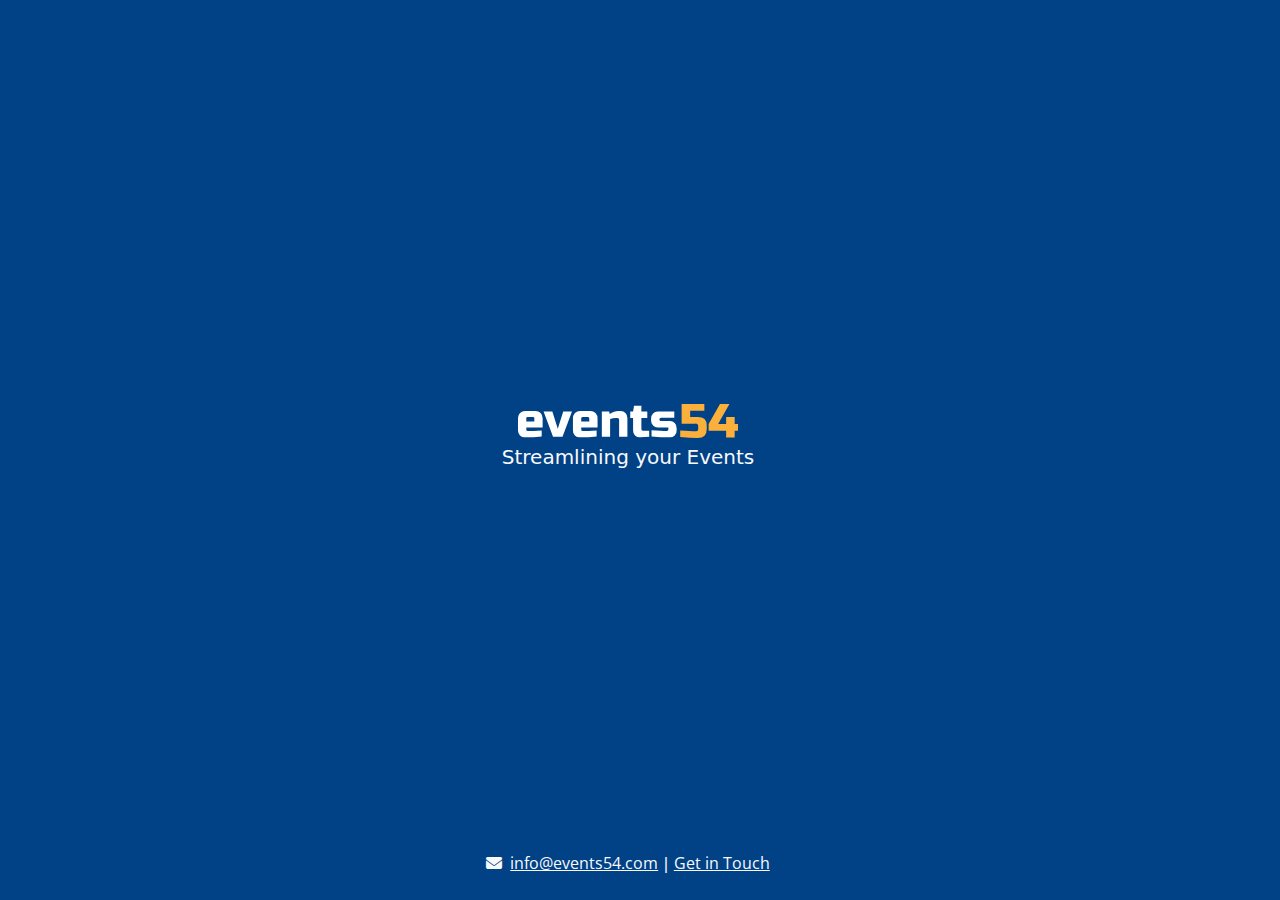
<file: holding-page.html>
<!DOCTYPE html>
<html lang="en">

<head>
    <meta charset="UTF-8">
    <meta http-equiv="X-UA-Compatible" content="IE=edge">
    <meta name="viewport" content="width=device-width, initial-scale=1.0">
    <link rel="preconnect" href="https://fonts.googleapis.com">
    <link rel="preconnect" href="https://fonts.gstatic.com" crossorigin>
    <link
        href="https://fonts.googleapis.com/css2?family=Open+Sans:wght@400;500;600;700&family=Poppins:wght@200;300;400;500;600;700;800&display=swap"
        rel="stylesheet">
    <link rel="stylesheet" href="https://cdnjs.cloudflare.com/ajax/libs/font-awesome/6.1.2/css/all.min.css">
    <link rel="stylesheet" href="assets/lib/event54-icomoon/style.css">
    <link href="https://cdn.jsdelivr.net/npm/bootstrap@5.0.2/dist/css/bootstrap.min.css" rel="stylesheet">
    <link rel="stylesheet" href="assets/css/style.css">
    <link rel="stylesheet" href="assets/css/media.css">
    <script src="https://cdn.jsdelivr.net/npm/bootstrap@5.0.2/dist/js/bootstrap.bundle.min.js" crossorigin="anonymous"></script>
    <title>Events54</title>
</head>

<body class="">
    <div class="container-fluid bg-primary">
        <div class="row h-100x w-100 align-items-center justify-content-center position-relative">
            <div class="col-12 col-lg-6">
                <div id="comingsoon" class="text-center text-light">
                    <div id="brandlogo"><img src="assets/images/brandlogo.svg" alt=""></div>
                    <div id="tagline" class="text-xl mt-1 mb-4">Streamlining your Events</div>
                    <div id="holding-mail" class="position-absolute bottom-0 start-50 translate-middle-x pb-4">
                        <a href="mailto:info@events54.com" class="text-light"><i class="fa fa-envelope d-inline-block me-2"></i>info@events54.com</a> | 
                        <a href="javascript:void(0);" class="text-light" data-bs-toggle="modal" data-bs-target="#exampleModal">Get in Touch</a>
                    </div>
                </div>
            </div>
        </div>
    </div>
<!-- Get in Touch Modal -->
<!-- Modal -->
<div class="modal fade" id="exampleModal" tabindex="-1" aria-labelledby="exampleModalLabel" aria-hidden="true">
    <div class="modal-dialog">
      <div class="modal-content">
        <div class="modal-header">
          <h5 class="modal-title" id="exampleModalLabel">Get in Touch</h5>
          <button type="button" class="btn-close" data-bs-dismiss="modal" aria-label="Close"></button>
        </div>
        <div class="modal-body">
            <div class="row">
                <div class="col-12 mb-2">
                    <div class="form-group">
                        <input type="text" placeholder="Full Name" class="form-control border border-danger" />
                        <ul class="list-unstyled m-0 p-0 text-sm text-danger">
                            <li>Please enter your full name</li>
                        </ul>
                    </div>
                </div>
                <!--  -->
                <div class="col-12 mb-2">
                    <div class="form-group">
                        <input type="email" placeholder="Email" class="form-control" />
                    </div>
                </div>
                <!--  -->
                <div class="col-12 mb-2">
                    <div class="form-group">
                        <input type="text" placeholder="Contact Number" class="form-control" />
                    </div>
                </div>
                <!--  -->
                <!--  -->
                <div class="col-12 mb-2">
                    <div class="form-group">
                        <textarea name="" id="" cols="30" rows="3" placeholder="Message" class="form-control"></textarea>
                    </div>
                </div>
                <!--  -->
            </div>
        </div>
        <div class="modal-footer">
          <!-- <button type="button" class="btn btn-secondary" data-bs-dismiss="modal">Close</button> -->
          <button type="button" class="btn btn-primary">Send</button>
        </div>
      </div>
    </div>
  </div>
<!--  -->
</body>
</html>
</file>
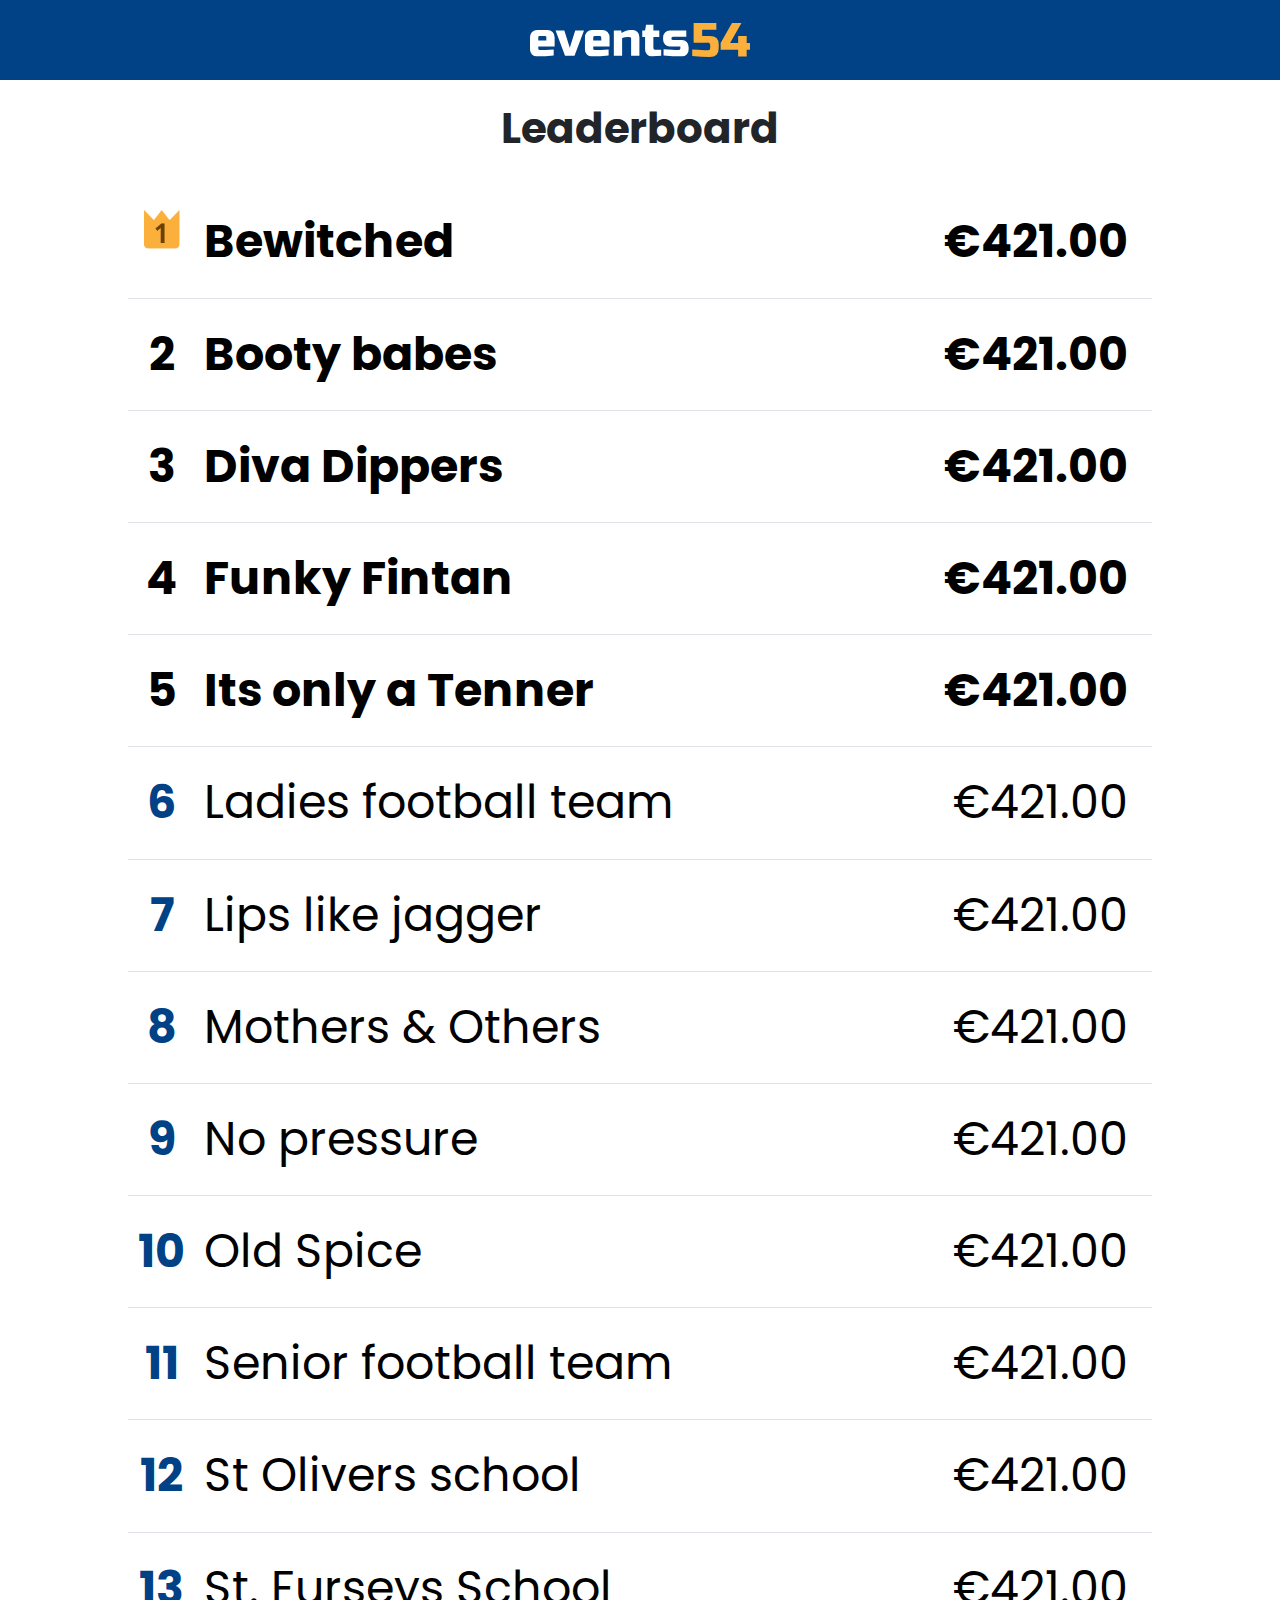
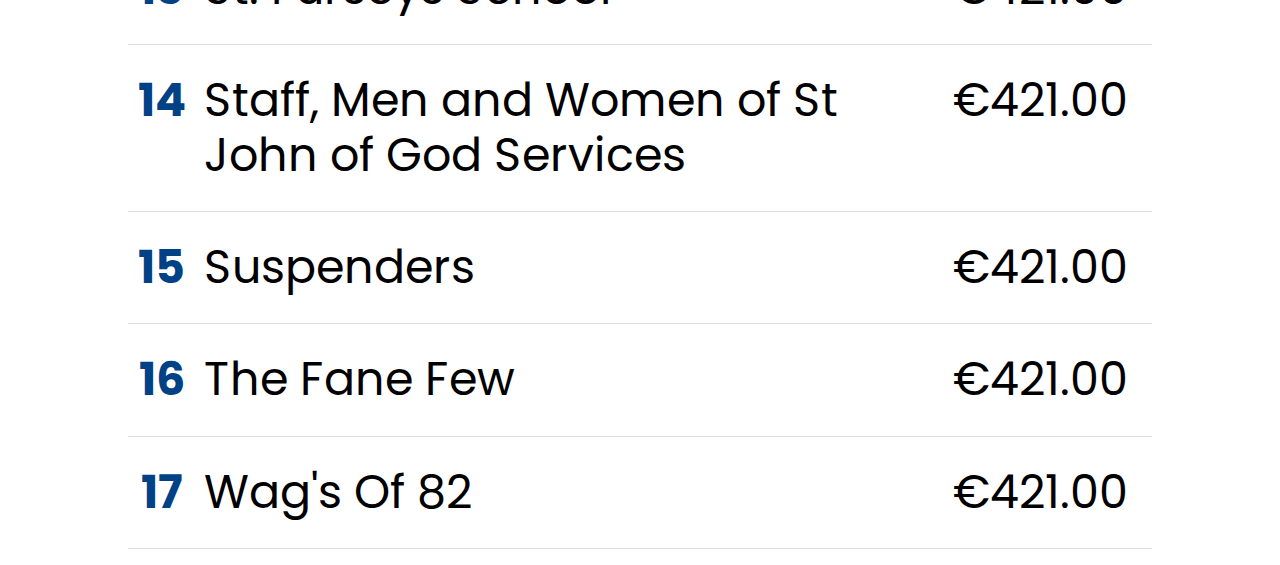
<file: leaderboard-bigscreen.html>
<!DOCTYPE html>
<html lang="en">

<head>
    <meta charset="UTF-8">
    <meta http-equiv="X-UA-Compatible" content="IE=edge">
    <meta name="viewport" content="width=device-width, initial-scale=1.0">
    <link rel="preconnect" href="https://fonts.googleapis.com">
    <link rel="preconnect" href="https://fonts.gstatic.com" crossorigin>
    <link
        href="https://fonts.googleapis.com/css2?family=Open+Sans:wght@400;500;600;700&family=Poppins:wght@200;300;400;500;600;700;800&display=swap"
        rel="stylesheet">
    <link rel="stylesheet" href="https://cdnjs.cloudflare.com/ajax/libs/font-awesome/6.1.2/css/all.min.css">
    <link rel="stylesheet" href="assets/lib/event54-icomoon/style.css">
    <link href="https://cdn.jsdelivr.net/npm/bootstrap@5.0.2/dist/css/bootstrap.min.css" rel="stylesheet">
    <link rel="stylesheet" href="assets/css/style.css">
    <link rel="stylesheet" href="assets/css/media.css">
    <title>Events54</title>
</head>
<body style="background-color: #fff;">
    <header class="main">
        <div class="container">
            <div class="row align-items-center h-100">
                <div class="col-2"></div>
                <div class="col-8 text-center"><img src="assets/images/brandlogo.svg" alt=""></div>
                <!-- <div class="col-2 text-end">
                    <a href="#" class="dropdown-toggle" type="button" id="dropdownMenuButton1" data-bs-toggle="dropdown"
                        aria-expanded="false"><i class="icon-menu"></i></a>
                    <ul class="dropdown-menu dropdown-menu-start" aria-labelledby="dropdownMenuButton1">
                        <li><a class="dropdown-item" href="#">Get Ticket</a></li>
                        <li><a class="dropdown-item" href="#">Support an Act</a></li>
                    </ul>
                </div> -->
            </div>
        </div>
    </header>
    <div id="wrapper" style="max-width: 80%;">
        <section id="leader-boardxl">
            <div class="row">
                <div class="col-12 text-center my-4">
                    <h1 class="leaderbard-heading">Leaderboard</h1>
                </div>
            </div>
            <div class="row">
                <div class="table-responsive">
                <table class="table table-leaderboardxl">
                    <tr>
                        <td class="text-center pt-4"> <img src="assets/images/leaderboard-crown.png" alt="" style="width: 70%; vertical-align: middle;"> </td>
                        <td><h1>Bewitched</h1></td>
                        <td class="text-end pe-4"><h1>€421.00</h1</td>
                    </tr>
                    <!--  -->
                    <tr>
                        <td class="text-center"><h1>2</h1></td>
                        <td><h1>Booty babes</h1></td>
                        <td class="text-end pe-4"><h1>€421.00</h1</td>
                    </tr>
                    <!--  -->
                    <tr>
                        <td class="text-center"><h1>3</h1></td>
                        <td><h1>Diva Dippers</h1></td>
                        <td class="text-end pe-4"><h1>€421.00</h1</td>
                    </tr>
                    <!--  -->
                    <tr>
                        <td class="text-center"><h1>4</h1></td>
                        <td><h1>Funky Fintan</h1></td>
                        <td class="text-end pe-4"><h1>€421.00</h1</td>
                    </tr>
                    <!--  -->
                    <tr>
                        <td class="text-center"><h1>5</h1></td>
                        <td><h1>Its only a Tenner</h1></td>
                        <td class="text-end pe-4"><h1>€421.00</h1</td>
                    </tr>
                    <!--  -->
                    <tr>
                        <td class="text-center"><h1>6</h1></td>
                        <td><h1>Ladies football team</h1></td>
                        <td class="text-end pe-4"><h1>€421.00</h1</td>
                    </tr>
                    <!--  -->
                    <tr>
                        <td class="text-center"><h1>7</h1></td>
                        <td><h1>Lips like jagger</h1></td>
                        <td class="text-end pe-4"><h1>€421.00</h1</td>
                    </tr>
                    <!--  -->
                    <tr>
                        <td class="text-center"><h1>8</h1></td>
                        <td><h1>Mothers & Others</h1></td>
                        <td class="text-end pe-4"><h1>€421.00</h1</td>
                    </tr>
                    <!--  -->
                    <tr>
                        <td class="text-center"><h1>9</h1></td>
                        <td><h1>No pressure</h1></td>
                        <td class="text-end pe-4"><h1>€421.00</h1</td>
                    </tr>
                    <!--  -->
                    <tr>
                        <td class="text-center"><h1>10</h1></td>
                        <td><h1>Old Spice</h1></td>
                        <td class="text-end pe-4"><h1>€421.00</h1</td>
                    </tr>
                    <!--  -->
                    <tr>
                        <td class="text-center"><h1>11</h1></td>
                        <td><h1>Senior football team</h1></td>
                        <td class="text-end pe-4"><h1>€421.00</h1</td>
                    </tr>
                    <!--  -->
                    <tr>
                        <td class="text-center"><h1>12</h1></td>
                        <td><h1>St Olivers school</h1></td>
                        <td class="text-end pe-4"><h1>€421.00</h1</td>
                    </tr>
                    <!--  -->
                    <tr>
                        <td class="text-center"><h1>13</h1></td>
                        <td><h1>St. Furseys School</h1></td>
                        <td class="text-end pe-4"><h1>€421.00</h1</td>
                    </tr>
                    <!--  -->
                    <tr>
                        <td class="text-center"><h1>14</h1></td>
                        <td><h1>Staff, Men and Women of St John
                            of God Services</h1></td>
                        <td class="text-end pe-4"><h1>€421.00</h1</td>
                    </tr>
                    <!--  -->
                    <tr>
                        <td class="text-center"><h1>15</h1></td>
                        <td><h1>Suspenders</h1></td>
                        <td class="text-end pe-4"><h1>€421.00</h1</td>
                    </tr>
                    <!--  -->
                    <tr>
                        <td class="text-center"><h1>16</h1></td>
                        <td><h1>The Fane Few</h1></td>
                        <td class="text-end pe-4"><h1>€421.00</h1</td>
                    </tr>
                    <!--  -->
                    <tr>
                        <td class="text-center"><h1>17</h1></td>
                        <td><h1>Wag's Of 82</h1></td>
                        <td class="text-end pe-4"><h1>€421.00</h1</td>
                    </tr>
                    <!--  -->
                </table>
            </div>
            </div>
        </section>
    </div>
</body>

</html>
</file>
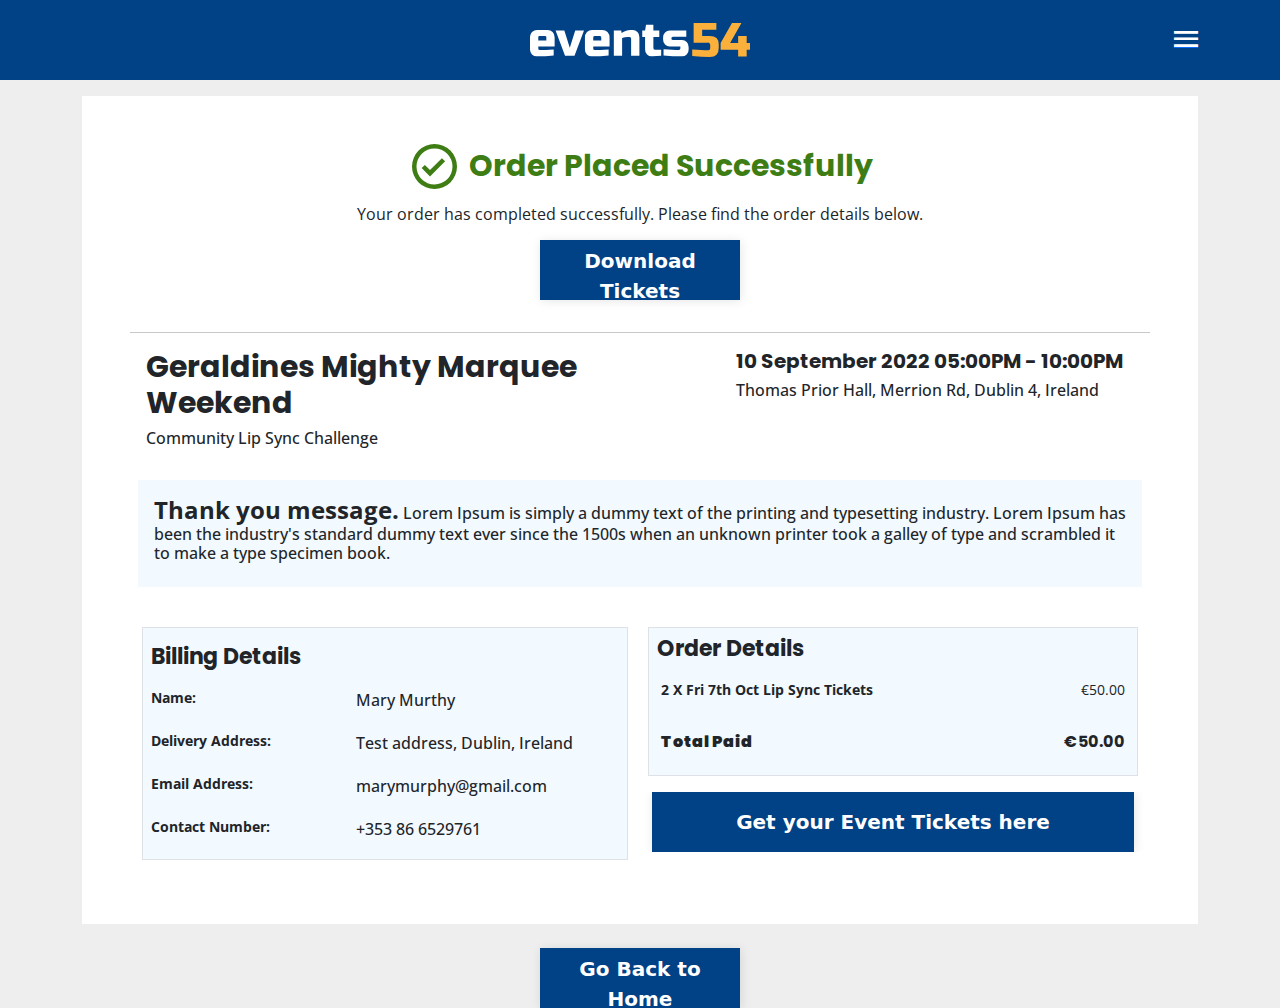
<file: order-success.html>
<!DOCTYPE html>
<html lang="en">

<head>
    <meta charset="UTF-8">
    <meta http-equiv="X-UA-Compatible" content="IE=edge">
    <meta name="viewport" content="width=device-width, initial-scale=1.0">
    <link rel="preconnect" href="https://fonts.googleapis.com">
    <link rel="preconnect" href="https://fonts.gstatic.com" crossorigin>
    <link
        href="https://fonts.googleapis.com/css2?family=Open+Sans:wght@400;500;600;700&family=Poppins:wght@200;300;400;500;600;700;800&display=swap"
        rel="stylesheet">
    <link rel="stylesheet" href="https://cdnjs.cloudflare.com/ajax/libs/font-awesome/6.1.2/css/all.min.css">
    <link rel="stylesheet" href="assets/lib/event54-icomoon/style.css">
    <link href="https://cdn.jsdelivr.net/npm/bootstrap@5.0.2/dist/css/bootstrap.min.css" rel="stylesheet">
    <link rel="stylesheet" href="assets/css/style.css">
    <link rel="stylesheet" href="assets/css/media.css">
    <title>Events54</title>
</head>
<style>
    @media screen and (min-width:320px) and (max-width:640px) {
        h1 {
            font-size: 20px;
            text-align: center;
        }

        h4,
        h5,
        h2,
        .cent_p {
            text-align: center
        }

        .pri_tex {
            color: #5A7292;
        }

    }
</style>

<body>
    <header class="main">
        <div class="container">
            <div class="row align-items-center h-100">
                <div class="col-2"></div>
                <div class="col-8 text-center"><img src="assets/images/brandlogo.svg" alt=""></div>
                <div class="col-2 text-end"> <a href="#"><i class="icon-menu"></i></a></div>
            </div>
        </div>
    </header>
    <div id="wrapper" class="mt-3 overflow-hidden">
        <div class="section">
            <div class="container">
                <div class="bg-lite py-4 py-xl-5 px-xl-5">
                    <div class="row pb-3">
                        <div class="col-12">
                            <div class="row align-items-center px-2">
                                <div class="col-7 col-md-3 col-lg-3 col-xl-4 pb-2 ms-2 ms-md-0 ms-lg-5 ms-xl-0 text-end">
                                    <img src="/assets/images/bx-check-circle.svg" alt="#">
                                </div>
                                <div class="col-12 col-md-9 col-lg-7 col-xl-7 text-start p-0">
                                    <h1 class="text-green">Order Placed Successfully</h1>
                                </div>
                                <div class="col-12 text-center py-2">
                                    <p class="fw-normal h6">Your order has completed successfully. Please find the order
                                        details below.</p>
                                </div>
                                <div class="col-12 text-center">
                                    <button class="btn btn-primary btn-download">Download Tickets</button>
                                </div>
                            </div>
                        </div>
                    </div>
                    <hr>
                    <div class="row mx-1">
                        <div class="col-12 col-xl-7 my-xl-0 my-3">
                            <h1>Geraldines Mighty Marquee Weekend</h1>
                            <p class="h6 cent_p">Community Lip Sync Challenge</p>
                        </div>
                        <div class="col-12 col-xl-5">
                            <h5>10 September 2022 05:00PM - 10:00PM</h5>
                            <p class="h6 cent_p">Thomas Prior Hall, Merrion Rd, Dublin 4, Ireland</p>
                        </div>
                    </div>
                    <div class="row my-4">
                        <div class="col-12">
                            <div class="bg-primary-light p-3 mx-2">
                                <p class="h6 cent_p"><span class="fw-bold fs-4">Thank you message.</span> Lorem Ipsum is
                                    simply a dummy text of the printing and typesetting industry. Lorem Ipsum has been
                                    the industry's standard dummy text ever since the 1500s when an unknown printer took
                                    a galley of type and scrambled it to make a type specimen book.</p>
                            </div>
                        </div>
                    </div>
                    <div class="row">
                        <div class="col-12 col-md-6 col-xl-6 my-3 ps-md-4">
                            <div class="border border bg-primary-light px-2 pt-3 mx-2 mx-md-0">
                                <div class="">
                                    <h2>Billing Details</h2>
                                </div>
                                <div class="row my-3">
                                    <div class="col-12 col-md-12 col-lg-5 col-xl-5">
                                        <p class="m-0 pri_tex"><strong>Name:</strong></p>
                                    </div>
                                    <div class="col-12 col-md-12 col-lg-7 col-xl-7">
                                        <p class="h6 my-1">Mary Murthy</p>
                                    </div>
                                </div>
                                <div class="row my-3">
                                    <div class="col-12 col-md-12 col-lg-5 col-xl-5">
                                        <p class="m-0 pri_tex"><strong>Delivery Address:</strong></p>
                                    </div>
                                    <div class="col-12 col-md-12 col-lg-7 col-xl-7">
                                        <p class="h6 my-1">Test address, Dublin, Ireland</p>
                                    </div>
                                </div>
                                <div class="row my-3">
                                    <div class="col-12 col-md-12 col-lg-5 col-xl-5">
                                        <p class="m-0 pri_tex"><strong>Email Address:</strong></p>
                                    </div>
                                    <div class="col-12 col-md-12 col-lg-7 col-xl-7">
                                        <p class="h6 my-1">marymurphy@gmail.com</p>
                                    </div>
                                </div>
                                <div class="row my-3">
                                    <div class="col-12 col-md-12 col-lg-5">
                                        <p class="m-0 pri_tex"><strong>Contact Number:</strong></p>
                                    </div>
                                    <div class="col-12 col-md-12 col-lg-7">
                                        <p class="h6 my-1">+353 86 6529761</p>
                                    </div>
                                </div>
                            </div>
                        </div>
                        <div class="col-12 col-md-6 col-xl-6 my-3 pe-md-4 px-2">
                            <div class="border border bg-primary-light mx-2 mx-md-0 px-2 pt-4 py-5 py-xl-3 py-lg-3 pt-xl-2">
                                <div class="pb-3">
                                    <h2 class="m-0">Order Details</h2>
                                </div>
                                <div class="row">
                                    <div class="col-8 col-md-9 col-lg-8 col-xl-6 ps-3">
                                        <p class="m-0"><strong>2 X Fri 7th Oct Lip Sync Tickets</strong></p>
                                    </div>
                                    <div class="col-4 col-md-3 col-lg-4 col-xl-6 d-flex justify-content-end pe-3">
                                        <p>€50.00</p>
                                    </div>
                                </div>
                                <div class="row mt-3 mb-5 mb-xl-0 mb-lg-0 ps-2">
                                    <div class="col-6 col-md-9 col-lg-8 col-xl-6 ps-2 text-xl">
                                        <h6 class="m-0"><strong>Total Paid</strong></h6>
                                    </div>
                                    <div class="col-6 col-md-3 col-lg-4 col-xl-6 ps-4 ps-md-1 p-0 pe-3 d-flex justify-content-end">
                                        <h5 class="h6"><strong>€50.00</strong></h5>
                                    </div>
                                </div>
                            </div>
                            <div class="row mt-3 overflow-hidden">
                                <div class="col-12 col-lg-12 col-xl-12 mx-lg-0 px-lg-3 px-4 px-md-0 p-0 px-md-3 me-lg-5">
                                    <button class="btn btn-primary btn-lg w-100">Get your Event Tickets
                                        here</button>
                                </div>
                            </div>
                        </div>

                    </div>
                </div>
                <div class="col-12 text-center mt-4">
                    <button class="btn btn-primary btn-download">Go Back to Home</button>
                </div>
            </div>
        </div>
    </div>

    <script src="https://cdn.jsdelivr.net/npm/bootstrap@5.0.2/dist/js/bootstrap.bundle.min.js"></script>
</body>

</html>
</file>
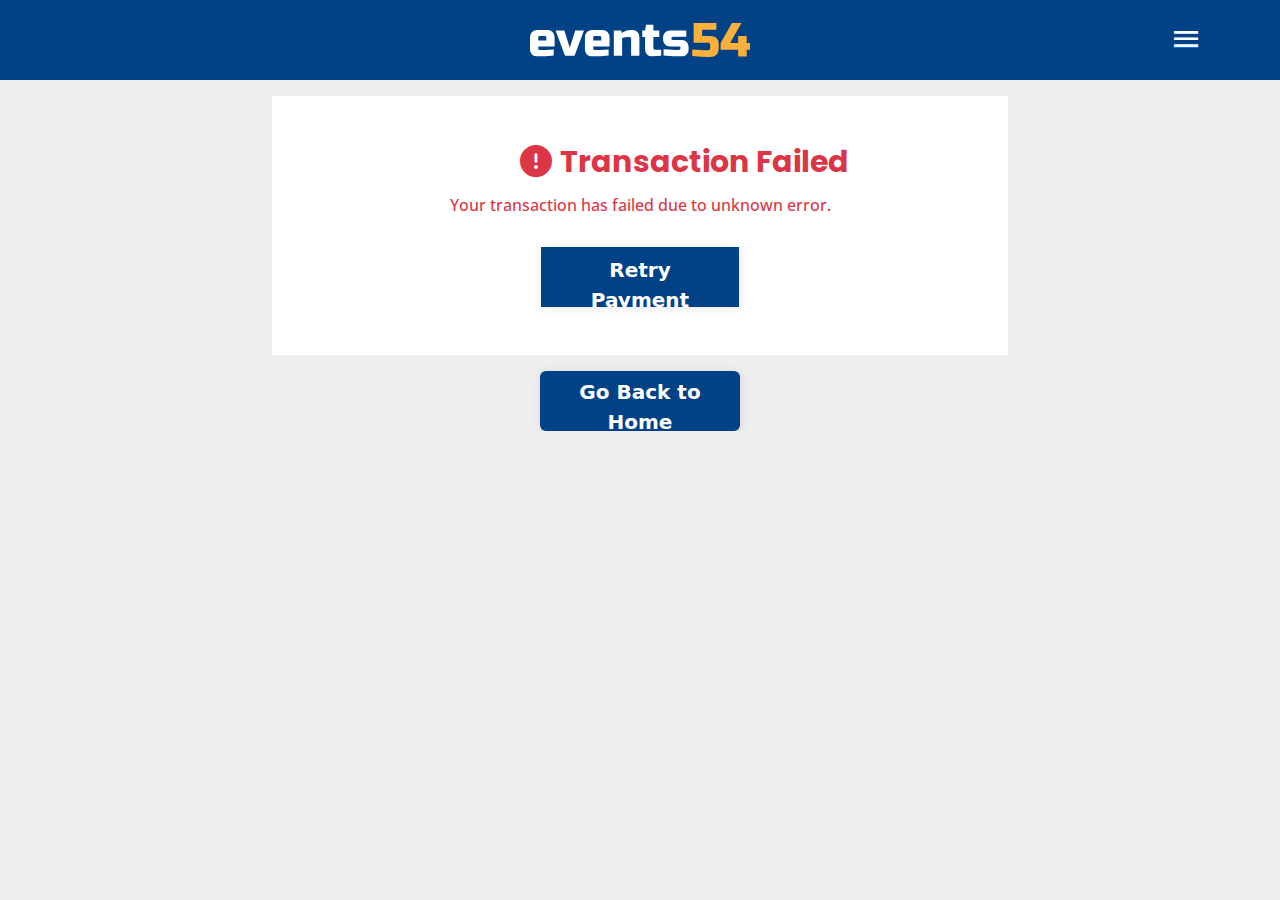
<file: vote-failed.html>
<!DOCTYPE html>
<html lang="en">

<head>
    <meta charset="UTF-8">
    <meta http-equiv="X-UA-Compatible" content="IE=edge">
    <meta name="viewport" content="width=device-width, initial-scale=1.0">
    <link rel="preconnect" href="https://fonts.googleapis.com">
    <link rel="preconnect" href="https://fonts.gstatic.com" crossorigin>
    <link
        href="https://fonts.googleapis.com/css2?family=Open+Sans:wght@400;500;600;700&family=Poppins:wght@200;300;400;500;600;700;800&display=swap"
        rel="stylesheet">
    <link rel="stylesheet" href="https://cdnjs.cloudflare.com/ajax/libs/font-awesome/6.1.2/css/all.min.css">
    <link rel="stylesheet" href="assets/lib/event54-icomoon/style.css">
    <link href="https://cdn.jsdelivr.net/npm/bootstrap@5.0.2/dist/css/bootstrap.min.css" rel="stylesheet">
    <link rel="stylesheet" href="assets/css/style.css">
    <link rel="stylesheet" href="assets/css/style2.css">
    <link rel="stylesheet" href="assets/css/media.css">
    <title>Events54</title>
</head>
<style>
    @media screen and (min-width:320px) and (max-width:640px) {
        h1 {
            font-size: 21px;
            text-align: center;
        }

        h4,
        h2,
        .cent_p {
            text-align: center;
        }

        .pri_tex {
            color: #5A7292;
        }

        .vot_for {
            font-size: 17px;
        }
    }
</style>

<body>
    <header class="main">
        <div class="container">
            <div class="row align-items-center h-100">
                <div class="col-2"></div>
                <div class="col-8 text-center"><img src="assets/images/brandlogo.svg" alt=""></div>
                <div class="col-2 text-end"> <a href="#"><i class="icon-menu"></i></a></div>
            </div>
        </div>
    </header>
    <div id="wrapper" class="my-3 overflow-hidden">
        <div class="section">
            <div class="container">
                <div class="row">
                    <div class="col-12 col-xl-8 mx-xl-auto">
                        <div class="bg-lite py-3 py-xl-5 px-xl-5 px-md-3">
                            <div class="row pb-3">
                                <div class="col-12">
                                    <div class="row mx-auto">
                                        <div class="text-center d-flex align-items-center ms-md-5 px-lg-5">
                                            <div class="col-3 col-xl-3 pb-2 me-2 text-end">
                                                <i class="text-danger fa fa-exclamation-circle fa-2x"></i>
                                            </div>
                                            <div class="col-9 col-xl-9 p-0">
                                                <h1 class="text-danger text-start">Transaction Failed</h1>
                                            </div>
                                        </div>
                                        <div class="col-12 text-center py-xl-2 p-0">
                                            <p class="h6 text-danger">Your transaction has failed due to unknown error.
                                            </p>
                                        </div>
                                    </div>
                                </div>
                            </div>
                            <div class="row">
                                <div class="col-12 col-lg-4 offset-lg-4 text-center">
                                    <button class="btn btn-primary btn-lg w-100">Retry Payment</button>
                                </div>
                            </div>
                            <!-- <hr> -->
                        </div>
                    </div>
                </div>
                <div class="row">
                    <div class="col-12 mt-3 text-center">
                        <button class="btn btn-primary btn-md rounded">Go Back to Home</button>
                    </div>
                </div>
            </div>
        </div>
    </div>

    <script src="https://cdn.jsdelivr.net/npm/bootstrap@5.0.2/dist/js/bootstrap.bundle.min.js"></script>
</body>

</html>
</file>
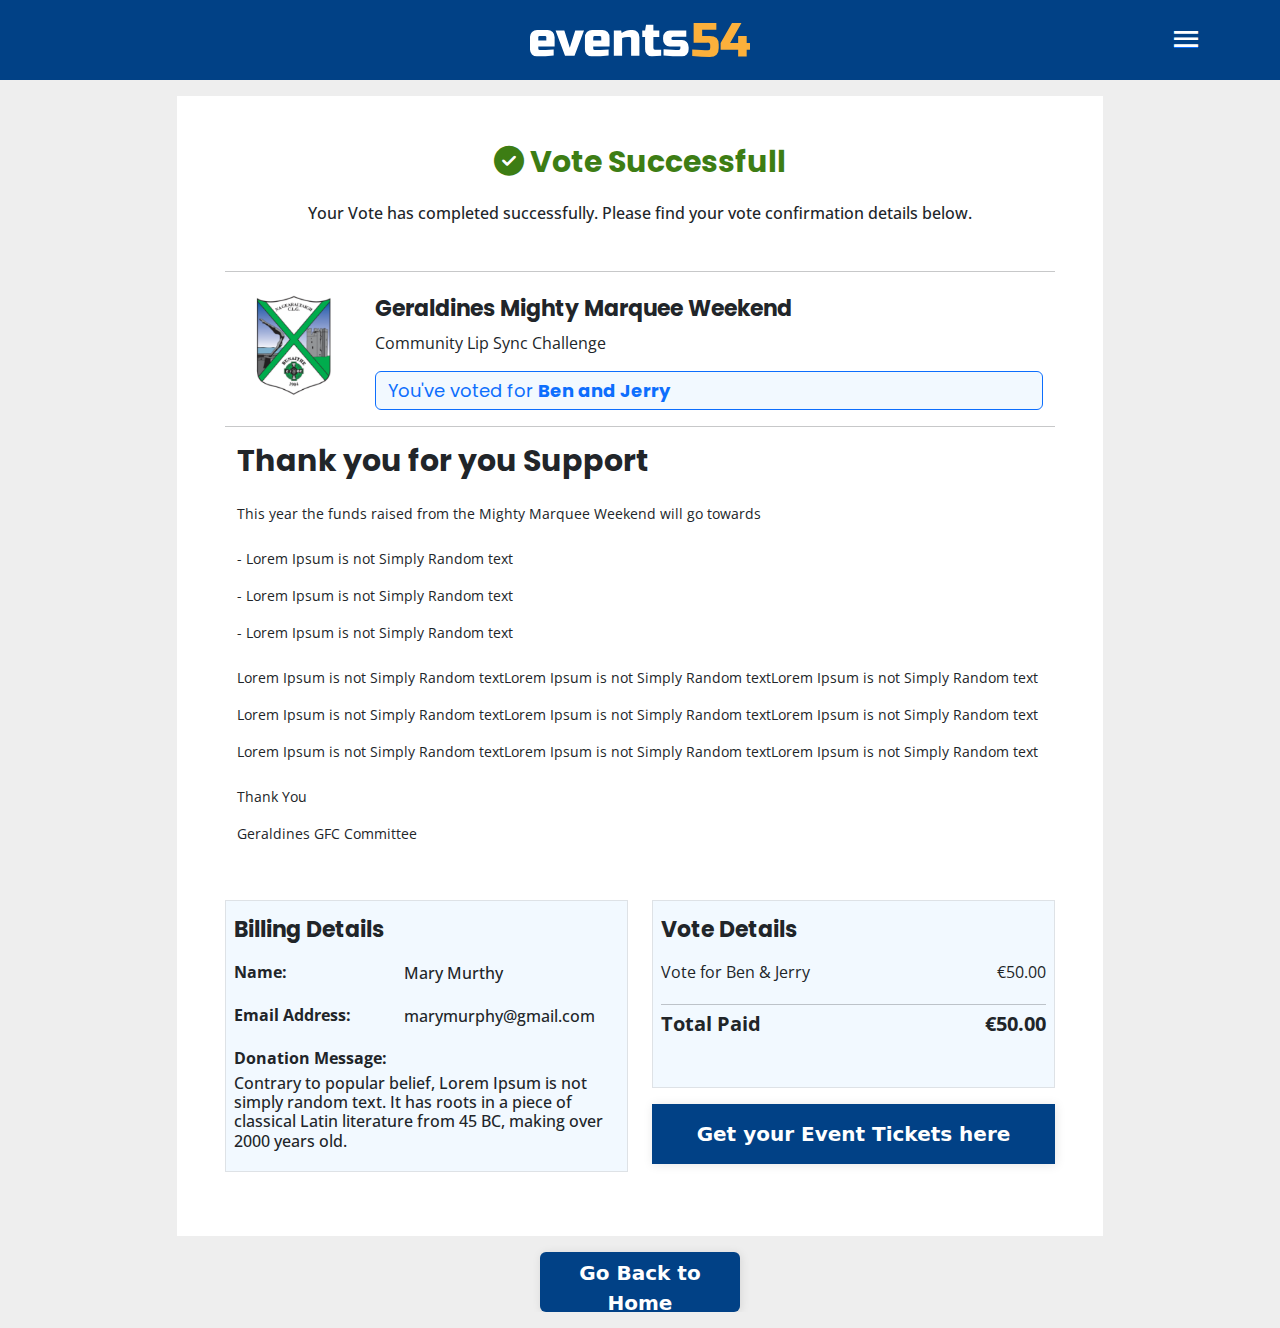
<file: vote_success.html>
<!DOCTYPE html>
<html lang="en">

<head>
    <meta charset="UTF-8">
    <meta http-equiv="X-UA-Compatible" content="IE=edge">
    <meta name="viewport" content="width=device-width, initial-scale=1.0">
    <link rel="preconnect" href="https://fonts.googleapis.com">
    <link rel="preconnect" href="https://fonts.gstatic.com" crossorigin>
    <link
        href="https://fonts.googleapis.com/css2?family=Open+Sans:wght@400;500;600;700&family=Poppins:wght@200;300;400;500;600;700;800&display=swap"
        rel="stylesheet">
    <link rel="stylesheet" href="https://cdnjs.cloudflare.com/ajax/libs/font-awesome/6.1.2/css/all.min.css">
    <link rel="stylesheet" href="assets/lib/event54-icomoon/style.css">
    <link href="https://cdn.jsdelivr.net/npm/bootstrap@5.0.2/dist/css/bootstrap.min.css" rel="stylesheet">
    <link rel="stylesheet" href="assets/css/style.css">
    <link rel="stylesheet" href="assets/css/style2.css">
    <link rel="stylesheet" href="assets/css/media.css">
    <title>Events54</title>
</head>
<style>
    @media screen and (min-width:320px) and (max-width:640px) {
        h1 {
            font-size: 21px;
            text-align: center;
        }

        h4,
        h2,
        .cent_p {
            text-align: center;
        }

        .pri_tex {
            color: #5A7292;
        }

        .vot_for {
            font-size: 17px;
        }
    }
</style>

<body>
    <header class="main">
        <div class="container">
            <div class="row align-items-center h-100">
                <div class="col-2"></div>
                <div class="col-8 text-center"><img src="assets/images/brandlogo.svg" alt=""></div>
                <div class="col-2 text-end"> <a href="#"><i class="icon-menu"></i></a></div>
            </div>
        </div>
    </header>
    <div id="wrapper" class="my-3 overflow-hidden">
        <div class="section">
            <div class="container">
                <div class="row">
                    <div class="col-12 col-xl-10 mx-xl-auto">
                        <div class="bg-lite py-3 py-xl-5 px-xl-5 px-md-3">
                            <div class="row pb-3">
                                <div class="col-12">
                                    <div class="row mx-auto">
                                        <div class="text-center d-flex align-items-center">
                                            <div class="col-12 pb-2 me-2">
                                                <h1 class="text-green text-center"> 
                                                    <i class="fa fa-check-circle"></i>
                                                    Vote Successfull
                                                </h1>
                                            </div>
                                        </div>
                                        <div class="col-12 text-center py-xl-2 p-0">
                                            <p class="h6">Your Vote has completed successfully. Please find your
                                                vote
                                                confirmation details below.</p>
                                        </div>
                                    </div>
                                </div>
                            </div>
                            <hr>
                            <div class="row mx-auto">
                                <div class="col-12 col-xl-2 text-center mt-xl-0">
                                    <img src="assets/images/clublogo.png" alt="#">
                                </div>
                                <div class="col-12 col-xl-10 mt-2">
                                    <h2>Geraldines Mighty Marquee Weekend</h2>
                                    <p class="fs-6">Community Lip Sync Challenge</p>
                                    <div class="row">
                                        <div class="col-12">
                                            <div
                                                class="bg-primary-lite rounded border border-primary py-2 px-md-2 ps-xl-2 px-xl-0 px-5 w-auto">
                                                <h3 class="text-primary fw-normal m-0 px-1 vot_for w-auto">You've voted
                                                    for <strong>Ben and Jerry</strong></h3>
                                            </div>
                                        </div>
                                    </div>
                                </div>
                            </div>
                            <hr>
                            <div class="row">
                                <div class="col-12 col-xl-12 mb-4 px-4">
                                    <h1 class="fw-bold">Thank you for you Support</h1>
                                    <p class="fw-normal my-4 cent_p">This year the funds raised from the Mighty Marquee
                                        Weekend
                                        will
                                        go towards</p>

                                    <p class="fw-normal cent_p"> - Lorem Ipsum is not Simply Random text</p>
                                    <p class="fw-normal cent_p"> - Lorem Ipsum is not Simply Random text</p>
                                    <p class="fw-normal cent_p"> - Lorem Ipsum is not Simply Random text</p>

                                    <p class="fw-normal mt-4 cent_p">Lorem Ipsum is not Simply Random textLorem Ipsum is
                                        not
                                        Simply
                                        Random textLorem Ipsum is not Simply Random text</p>
                                    <p class="fw-normal cent_p">Lorem Ipsum is not Simply Random textLorem Ipsum is not
                                        Simply
                                        Random
                                        textLorem Ipsum is not Simply Random text</p>
                                    <p class="fw-normal cent_p">Lorem Ipsum is not Simply Random textLorem Ipsum is not
                                        Simply
                                        Random
                                        textLorem Ipsum is not Simply Random text</p>

                                    <p class="fw-normal mt-4 cent_p">Thank You</p>
                                    <p class="fw-normal cent_p">Geraldines GFC Committee</p>
                                </div>
                            </div>
                            <div class="row">
                                <div class="col-12 col-lg-6 col-xl-6 my-3">
                                    <div class="border border bg-primary-lite px-2 mx-2 mx-md-0 pt-3">
                                        <div class="">
                                            <h2>Billing Details</h2>
                                        </div>
                                        <div class="row my-3">
                                            <div class="col-12 col-md-4 col-xl-5">
                                                <p class="m-0 fs-6"><strong>Name:</strong></p>
                                            </div>
                                            <div class="col-12 col-md-8 col-xl-7">
                                                <p class="h6 my-1">Mary Murthy</p>
                                            </div>
                                        </div>
                                        <div class="row my-3">
                                            <div class="col-12 col-md-4 col-xl-5">
                                                <p class="m-0 fs-6"><strong>Email Address:</strong></p>
                                            </div>
                                            <div class="col-12 col-md-8 col-xl-7">
                                                <p class="h6 my-1">marymurphy@gmail.com</p>
                                            </div>
                                        </div>
                                        <div class="row my-3">
                                            <div class="col-12">
                                                <p class="m-0 fs-6"><strong>Donation Message:</strong></p>
                                            </div>
                                            <div class="col-12">
                                                <p class="h6 my-1">Contrary to popular belief, Lorem Ipsum is not simply
                                                    random text. It
                                                    has roots in a piece of classical Latin literature from 45 BC,
                                                    making over 2000 years old.</p>
                                            </div>
                                        </div>
                                    </div>
                                </div>
                                <div class="col-12 col-lg-6 col-xl-6 my-3">
                                    <div class="border border bg-primary-lite px-2 mx-2 mx-md-0 pt-3 pb-5">
                                        <div class="pb-3">
                                            <h2 class="m-0">Vote Details</h2>
                                        </div>
                                        <div class="row">
                                            <div class="col-12 col-md-4 col-xl-6">
                                                <p class="fs-6 m-0">Vote for Ben & Jerry</p>
                                            </div>
                                            <div class="col-12 col-md-8 col-xl-6 text-end">
                                                <p class="fs-6">€50.00</p>
                                            </div>
                                        </div>
                                        <hr class="my-1">
                                        <div class="row">
                                            <div class="col-12 col-md-4 col-xl-6">
                                                <p class="fs-5 m-0 "><strong>Total Paid</strong></p>
                                            </div>
                                            <div class="col-12 col-md-8 col-xl-6 text-end">
                                                <p class="m-0 fs-5"><strong>€50.00</strong></p>
                                            </div>
                                        </div>
                                    </div>
                                    <div class="row mt-3 px-2 px-md-0">
                                        <div class="col-12 col-xl-12">
                                            <button class="btn btn-primary btn-lg w-100">Get your Event Tickets
                                                here</button>
                                        </div>
                                    </div>
                                </div>
                            </div>
                        </div>
                    </div>
                </div>
                <div class="row">
                    <div class="col-12 mt-3 text-center">
                        <button class="btn btn-primary btn-md rounded">Go Back to Home</button>
                    </div>
                </div>
            </div>
        </div>
    </div>

    <script src="https://cdn.jsdelivr.net/npm/bootstrap@5.0.2/dist/js/bootstrap.bundle.min.js"></script>
</body>

</html>
</file>
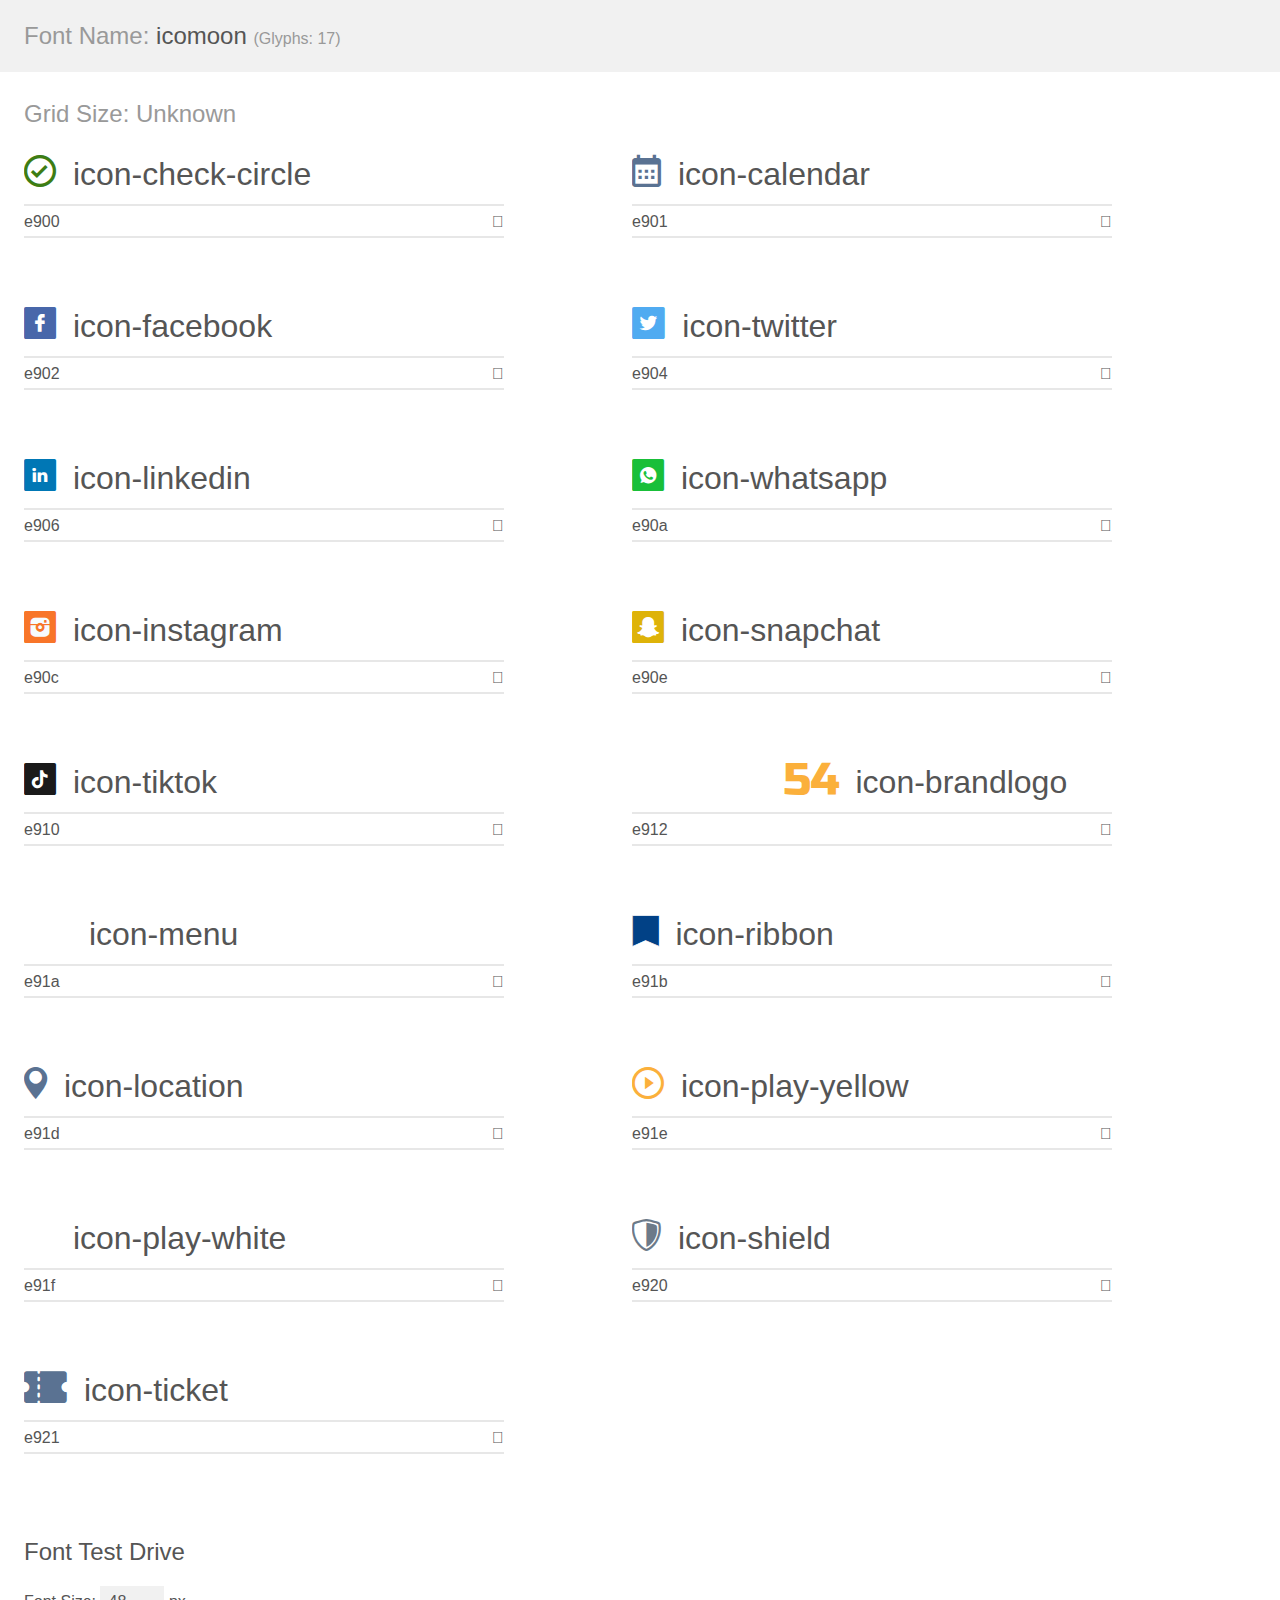
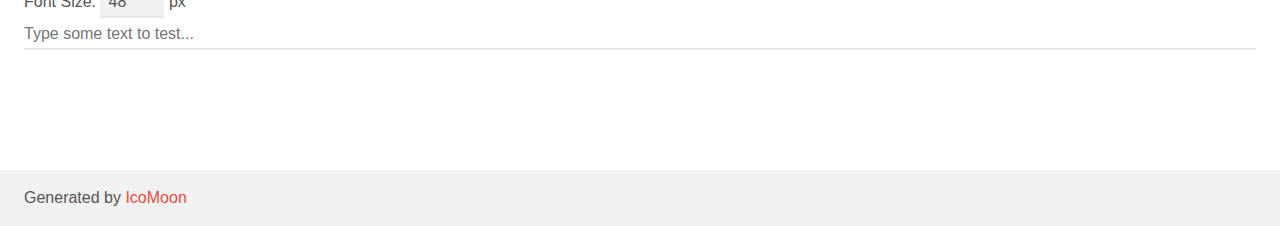
<file: assets/lib/event54-icomoon/demo.html>
<!doctype html>
<html>
<head>
    <meta charset="utf-8">
    <title>IcoMoon Demo</title>
    <meta name="description" content="An Icon Font Generated By IcoMoon.io">
    <meta name="viewport" content="width=device-width, initial-scale=1">
    <link rel="stylesheet" href="demo-files/demo.css">
    <link rel="stylesheet" href="style.css"></head>
<body>
    <div class="bgc1 clearfix">
        <h1 class="mhmm mvm"><span class="fgc1">Font Name:</span> icomoon <small class="fgc1">(Glyphs:&nbsp;17)</small></h1>
    </div>
    <div class="clearfix mhl ptl">
        <h1 class="mvm mtn fgc1">Grid Size: Unknown</h1>
        <div class="glyph fs1">
            <div class="clearfix bshadow0 pbs">
                <span class="icon-check-circle"></span>
                <span class="mls"> icon-check-circle</span>
            </div>
            <fieldset class="fs0 size1of1 clearfix hidden-false">
                <input type="text" readonly value="e900" class="unit size1of2" />
                <input type="text" maxlength="1" readonly value="&#xe900;" class="unitRight size1of2 talign-right" />
            </fieldset>
            <div class="fs0 bshadow0 clearfix hidden-true">
                <span class="unit pvs fgc1">liga: </span>
                <input type="text" readonly value="" class="liga unitRight" />
            </div>
        </div>
        <div class="glyph fs1">
            <div class="clearfix bshadow0 pbs">
                <span class="icon-calendar"></span>
                <span class="mls"> icon-calendar</span>
            </div>
            <fieldset class="fs0 size1of1 clearfix hidden-false">
                <input type="text" readonly value="e901" class="unit size1of2" />
                <input type="text" maxlength="1" readonly value="&#xe901;" class="unitRight size1of2 talign-right" />
            </fieldset>
            <div class="fs0 bshadow0 clearfix hidden-true">
                <span class="unit pvs fgc1">liga: </span>
                <input type="text" readonly value="" class="liga unitRight" />
            </div>
        </div>
        <div class="glyph fs1">
            <div class="clearfix bshadow0 pbs">
                <span class="icon-facebook"><span class="path1"></span><span class="path2"></span></span>
                <span class="mls"> icon-facebook</span>
            </div>
            <fieldset class="fs0 size1of1 clearfix hidden-false">
                <input type="text" readonly value="e902" class="unit size1of2" />
                <input type="text" maxlength="1" readonly value="&#xe902;" class="unitRight size1of2 talign-right" />
            </fieldset>
            <div class="fs0 bshadow0 clearfix hidden-true">
                <span class="unit pvs fgc1">liga: </span>
                <input type="text" readonly value="" class="liga unitRight" />
            </div>
        </div>
        <div class="glyph fs1">
            <div class="clearfix bshadow0 pbs">
                <span class="icon-twitter"><span class="path1"></span><span class="path2"></span></span>
                <span class="mls"> icon-twitter</span>
            </div>
            <fieldset class="fs0 size1of1 clearfix hidden-false">
                <input type="text" readonly value="e904" class="unit size1of2" />
                <input type="text" maxlength="1" readonly value="&#xe904;" class="unitRight size1of2 talign-right" />
            </fieldset>
            <div class="fs0 bshadow0 clearfix hidden-true">
                <span class="unit pvs fgc1">liga: </span>
                <input type="text" readonly value="" class="liga unitRight" />
            </div>
        </div>
        <div class="glyph fs1">
            <div class="clearfix bshadow0 pbs">
                <span class="icon-linkedin"><span class="path1"></span><span class="path2"></span><span class="path3"></span><span class="path4"></span></span>
                <span class="mls"> icon-linkedin</span>
            </div>
            <fieldset class="fs0 size1of1 clearfix hidden-false">
                <input type="text" readonly value="e906" class="unit size1of2" />
                <input type="text" maxlength="1" readonly value="&#xe906;" class="unitRight size1of2 talign-right" />
            </fieldset>
            <div class="fs0 bshadow0 clearfix hidden-true">
                <span class="unit pvs fgc1">liga: </span>
                <input type="text" readonly value="" class="liga unitRight" />
            </div>
        </div>
        <div class="glyph fs1">
            <div class="clearfix bshadow0 pbs">
                <span class="icon-whatsapp"><span class="path1"></span><span class="path2"></span></span>
                <span class="mls"> icon-whatsapp</span>
            </div>
            <fieldset class="fs0 size1of1 clearfix hidden-false">
                <input type="text" readonly value="e90a" class="unit size1of2" />
                <input type="text" maxlength="1" readonly value="&#xe90a;" class="unitRight size1of2 talign-right" />
            </fieldset>
            <div class="fs0 bshadow0 clearfix hidden-true">
                <span class="unit pvs fgc1">liga: </span>
                <input type="text" readonly value="" class="liga unitRight" />
            </div>
        </div>
        <div class="glyph fs1">
            <div class="clearfix bshadow0 pbs">
                <span class="icon-instagram"><span class="path1"></span><span class="path2"></span></span>
                <span class="mls"> icon-instagram</span>
            </div>
            <fieldset class="fs0 size1of1 clearfix hidden-false">
                <input type="text" readonly value="e90c" class="unit size1of2" />
                <input type="text" maxlength="1" readonly value="&#xe90c;" class="unitRight size1of2 talign-right" />
            </fieldset>
            <div class="fs0 bshadow0 clearfix hidden-true">
                <span class="unit pvs fgc1">liga: </span>
                <input type="text" readonly value="" class="liga unitRight" />
            </div>
        </div>
        <div class="glyph fs1">
            <div class="clearfix bshadow0 pbs">
                <span class="icon-snapchat"><span class="path1"></span><span class="path2"></span></span>
                <span class="mls"> icon-snapchat</span>
            </div>
            <fieldset class="fs0 size1of1 clearfix hidden-false">
                <input type="text" readonly value="e90e" class="unit size1of2" />
                <input type="text" maxlength="1" readonly value="&#xe90e;" class="unitRight size1of2 talign-right" />
            </fieldset>
            <div class="fs0 bshadow0 clearfix hidden-true">
                <span class="unit pvs fgc1">liga: </span>
                <input type="text" readonly value="" class="liga unitRight" />
            </div>
        </div>
        <div class="glyph fs1">
            <div class="clearfix bshadow0 pbs">
                <span class="icon-tiktok"><span class="path1"></span><span class="path2"></span></span>
                <span class="mls"> icon-tiktok</span>
            </div>
            <fieldset class="fs0 size1of1 clearfix hidden-false">
                <input type="text" readonly value="e910" class="unit size1of2" />
                <input type="text" maxlength="1" readonly value="&#xe910;" class="unitRight size1of2 talign-right" />
            </fieldset>
            <div class="fs0 bshadow0 clearfix hidden-true">
                <span class="unit pvs fgc1">liga: </span>
                <input type="text" readonly value="" class="liga unitRight" />
            </div>
        </div>
        <div class="glyph fs1">
            <div class="clearfix bshadow0 pbs">
                <span class="icon-brandlogo"><span class="path1"></span><span class="path2"></span><span class="path3"></span><span class="path4"></span><span class="path5"></span><span class="path6"></span><span class="path7"></span><span class="path8"></span></span>
                <span class="mls"> icon-brandlogo</span>
            </div>
            <fieldset class="fs0 size1of1 clearfix hidden-false">
                <input type="text" readonly value="e912" class="unit size1of2" />
                <input type="text" maxlength="1" readonly value="&#xe912;" class="unitRight size1of2 talign-right" />
            </fieldset>
            <div class="fs0 bshadow0 clearfix hidden-true">
                <span class="unit pvs fgc1">liga: </span>
                <input type="text" readonly value="" class="liga unitRight" />
            </div>
        </div>
        <div class="glyph fs1">
            <div class="clearfix bshadow0 pbs">
                <span class="icon-menu"></span>
                <span class="mls"> icon-menu</span>
            </div>
            <fieldset class="fs0 size1of1 clearfix hidden-false">
                <input type="text" readonly value="e91a" class="unit size1of2" />
                <input type="text" maxlength="1" readonly value="&#xe91a;" class="unitRight size1of2 talign-right" />
            </fieldset>
            <div class="fs0 bshadow0 clearfix hidden-true">
                <span class="unit pvs fgc1">liga: </span>
                <input type="text" readonly value="" class="liga unitRight" />
            </div>
        </div>
        <div class="glyph fs1">
            <div class="clearfix bshadow0 pbs">
                <span class="icon-ribbon"><span class="path1"></span><span class="path2"></span></span>
                <span class="mls"> icon-ribbon</span>
            </div>
            <fieldset class="fs0 size1of1 clearfix hidden-false">
                <input type="text" readonly value="e91b" class="unit size1of2" />
                <input type="text" maxlength="1" readonly value="&#xe91b;" class="unitRight size1of2 talign-right" />
            </fieldset>
            <div class="fs0 bshadow0 clearfix hidden-true">
                <span class="unit pvs fgc1">liga: </span>
                <input type="text" readonly value="" class="liga unitRight" />
            </div>
        </div>
        <div class="glyph fs1">
            <div class="clearfix bshadow0 pbs">
                <span class="icon-location"></span>
                <span class="mls"> icon-location</span>
            </div>
            <fieldset class="fs0 size1of1 clearfix hidden-false">
                <input type="text" readonly value="e91d" class="unit size1of2" />
                <input type="text" maxlength="1" readonly value="&#xe91d;" class="unitRight size1of2 talign-right" />
            </fieldset>
            <div class="fs0 bshadow0 clearfix hidden-true">
                <span class="unit pvs fgc1">liga: </span>
                <input type="text" readonly value="" class="liga unitRight" />
            </div>
        </div>
        <div class="glyph fs1">
            <div class="clearfix bshadow0 pbs">
                <span class="icon-play-yellow"></span>
                <span class="mls"> icon-play-yellow</span>
            </div>
            <fieldset class="fs0 size1of1 clearfix hidden-false">
                <input type="text" readonly value="e91e" class="unit size1of2" />
                <input type="text" maxlength="1" readonly value="&#xe91e;" class="unitRight size1of2 talign-right" />
            </fieldset>
            <div class="fs0 bshadow0 clearfix hidden-true">
                <span class="unit pvs fgc1">liga: </span>
                <input type="text" readonly value="" class="liga unitRight" />
            </div>
        </div>
        <div class="glyph fs1">
            <div class="clearfix bshadow0 pbs">
                <span class="icon-play-white"></span>
                <span class="mls"> icon-play-white</span>
            </div>
            <fieldset class="fs0 size1of1 clearfix hidden-false">
                <input type="text" readonly value="e91f" class="unit size1of2" />
                <input type="text" maxlength="1" readonly value="&#xe91f;" class="unitRight size1of2 talign-right" />
            </fieldset>
            <div class="fs0 bshadow0 clearfix hidden-true">
                <span class="unit pvs fgc1">liga: </span>
                <input type="text" readonly value="" class="liga unitRight" />
            </div>
        </div>
        <div class="glyph fs1">
            <div class="clearfix bshadow0 pbs">
                <span class="icon-shield"></span>
                <span class="mls"> icon-shield</span>
            </div>
            <fieldset class="fs0 size1of1 clearfix hidden-false">
                <input type="text" readonly value="e920" class="unit size1of2" />
                <input type="text" maxlength="1" readonly value="&#xe920;" class="unitRight size1of2 talign-right" />
            </fieldset>
            <div class="fs0 bshadow0 clearfix hidden-true">
                <span class="unit pvs fgc1">liga: </span>
                <input type="text" readonly value="" class="liga unitRight" />
            </div>
        </div>
        <div class="glyph fs1">
            <div class="clearfix bshadow0 pbs">
                <span class="icon-ticket"></span>
                <span class="mls"> icon-ticket</span>
            </div>
            <fieldset class="fs0 size1of1 clearfix hidden-false">
                <input type="text" readonly value="e921" class="unit size1of2" />
                <input type="text" maxlength="1" readonly value="&#xe921;" class="unitRight size1of2 talign-right" />
            </fieldset>
            <div class="fs0 bshadow0 clearfix hidden-true">
                <span class="unit pvs fgc1">liga: </span>
                <input type="text" readonly value="" class="liga unitRight" />
            </div>
        </div>
    </div>

    <!--[if gt IE 8]><!-->
    <div class="mhl clearfix mbl">
        <h1>Font Test Drive</h1>
        <label>
            Font Size: <input id="fontSize" type="number" class="textbox0 mbm"
            min="8" value="48" />
            px
        </label>
        <input id="testText" type="text" class="phl size1of1 mvl"
        placeholder="Type some text to test..." value=""/>
        <div id="testDrive" class="icon-" style="font-family: icomoon">&nbsp;
        </div>
    </div>
    <!--<![endif]-->
    <div class="bgc1 clearfix">
        <p class="mhl">Generated by <a href="https://icomoon.io/app">IcoMoon</a></p>
    </div>

    <script src="demo-files/demo.js"></script>
</body>
</html>
</file>
<file: assets/lib/event54-icomoon/style.css>
@font-face {
  font-family: 'icomoon';
  src:  url('fonts/icomoon.eot?se7uzs');
  src:  url('fonts/icomoon.eot?se7uzs#iefix') format('embedded-opentype'),
    url('fonts/icomoon.ttf?se7uzs') format('truetype'),
    url('fonts/icomoon.woff?se7uzs') format('woff'),
    url('fonts/icomoon.svg?se7uzs#icomoon') format('svg');
  font-weight: normal;
  font-style: normal;
  font-display: block;
}

[class^="icon-"], [class*=" icon-"] {
  /* use !important to prevent issues with browser extensions that change fonts */
  font-family: 'icomoon' !important;
  speak: never;
  font-style: normal;
  font-weight: normal;
  font-variant: normal;
  text-transform: none;
  line-height: 1;

  /* Better Font Rendering =========== */
  -webkit-font-smoothing: antialiased;
  -moz-osx-font-smoothing: grayscale;
}

.icon-check-circle:before {
  content: "\e900";
  color: #3d7d14;
}
.icon-calendar:before {
  content: "\e901";
  color: #5a7292;
}
.icon-facebook .path1:before {
  content: "\e902";
  color: rgb(72, 103, 170);
}
.icon-facebook .path2:before {
  content: "\e903";
  margin-left: -1em;
  color: rgb(255, 255, 255);
}
.icon-twitter .path1:before {
  content: "\e904";
  color: rgb(80, 171, 241);
}
.icon-twitter .path2:before {
  content: "\e905";
  margin-left: -1.0185546875em;
  color: rgb(255, 255, 255);
}
.icon-linkedin .path1:before {
  content: "\e906";
  color: rgb(0, 119, 181);
}
.icon-linkedin .path2:before {
  content: "\e907";
  margin-left: -1em;
  color: rgb(255, 255, 255);
}
.icon-linkedin .path3:before {
  content: "\e908";
  margin-left: -1em;
  color: rgb(255, 255, 255);
}
.icon-linkedin .path4:before {
  content: "\e909";
  margin-left: -1em;
  color: rgb(255, 255, 255);
}
.icon-whatsapp .path1:before {
  content: "\e90a";
  color: rgb(25, 191, 57);
}
.icon-whatsapp .path2:before {
  content: "\e90b";
  margin-left: -1em;
  color: rgb(255, 255, 255);
}
.icon-instagram .path1:before {
  content: "\e90c";
  color: rgb(248, 117, 41);
}
.icon-instagram .path2:before {
  content: "\e90d";
  margin-left: -1em;
  color: rgb(246, 251, 255);
}
.icon-snapchat .path1:before {
  content: "\e90e";
  color: rgb(222, 179, 9);
}
.icon-snapchat .path2:before {
  content: "\e90f";
  margin-left: -1em;
  color: rgb(255, 255, 255);
}
.icon-tiktok .path1:before {
  content: "\e910";
  color: rgb(26, 26, 26);
}
.icon-tiktok .path2:before {
  content: "\e911";
  margin-left: -1em;
  color: rgb(255, 255, 255);
}
.icon-brandlogo .path1:before {
  content: "\e912";
  color: rgb(255, 255, 255);
}
.icon-brandlogo .path2:before {
  content: "\e913";
  margin-left: -6.5419921875em;
  color: rgb(255, 255, 255);
}
.icon-brandlogo .path3:before {
  content: "\e914";
  margin-left: -6.5419921875em;
  color: rgb(255, 255, 255);
}
.icon-brandlogo .path4:before {
  content: "\e915";
  margin-left: -6.5419921875em;
  color: rgb(255, 255, 255);
}
.icon-brandlogo .path5:before {
  content: "\e916";
  margin-left: -6.5419921875em;
  color: rgb(255, 255, 255);
}
.icon-brandlogo .path6:before {
  content: "\e917";
  margin-left: -6.5419921875em;
  color: rgb(255, 255, 255);
}
.icon-brandlogo .path7:before {
  content: "\e918";
  margin-left: -6.5419921875em;
  color: rgb(251, 176, 59);
}
.icon-brandlogo .path8:before {
  content: "\e919";
  margin-left: -6.5419921875em;
  color: rgb(251, 176, 59);
}
.icon-menu:before {
  content: "\e91a";
  color: #fff;
}
.icon-ribbon .path1:before {
  content: "\e91b";
  color: rgb(1, 65, 134);
}
.icon-ribbon .path2:before {
  content: "\e91c";
  margin-left: -0.857421875em;
  color: rgb(255, 255, 255);
}
.icon-location:before {
  content: "\e91d";
  color: #5a7292;
}
.icon-play-yellow:before {
  content: "\e91e";
  color: #fbb03b;
}
.icon-play-white:before {
  content: "\e91f";
  color: #fff;
}
.icon-shield:before {
  content: "\e920";
  color: #6c7a89;
}
.icon-ticket:before {
  content: "\e921";
  color: #5a7292;
}
</file>
<file: assets/css/style.css>
img {
  max-width: 100%; }

h1,
h2,
h3,
h4,
h5,
h6 {
  font-family: 'Poppins', sans-serif;
  font-weight: bold; }

p,
a,
ul,
li,
span,
.ff-normal {
  font-family: 'Open Sans', sans-serif; }

h1 {
  font-size: 30px; }

h2 {
  font-size: 22px; }

h3 {
  font-size: 18px; }

h4,
.text-xxl {
  font-size: 22px; }

h5,
.text-xl {
  font-size: 20px; }

h6,
.text-lg {
  font-size: 16px; }

p {
  font-size: 14px; }

label {
  cursor: pointer; }

.text-primary {
  color: #014186; }

.text-primary-dark {
  color: #073668; }

.text-secondary {
  color: #FBB03B; }

.text-dark {
  color: #111111; }

.text-dark-lite {
  color: #333333; }

.text-light {
  color: #ffffff; }

.text-grey {
  color: #5A7090; }

.text-grey-lite {
  color: #EEEEEE; }

.text-green {
  color: #3D7D14; }

.bg-primary {
  background-color: #014186 !important; }

.bg-primary-dark {
  background-color: #073668; }

.bg-primary-lite {
  background-color: #f2f9ff; }

.bg-secondary {
  background-color: #FBB03B; }

.bg-dark {
  background-color: #111111; }

.bg-dark-lite {
  background-color: #333333; }

.bg-lite {
  background-color: #ffffff; }

.bg-grey {
  background-color: #5A7090; }

.bg-grey-lite {
  background-color: #EEEEEE; }

.text-primary {
  color: #014186; }

.text-primary-dark {
  color: #073668; }

.text-secondary {
  color: #FBB03B; }

.text-dark {
  color: #111111; }

.text-dark-lite {
  color: #333333; }

.text-light {
  color: #ffffff; }

.text-grey {
  color: #5A7090; }

.text-grey-lite {
  color: #EEEEEE; }

.text-green {
  color: #3D7D14; }

.bg-primary {
  background-color: #014186; }

.bg-primary-dark {
  background-color: #073668; }

.bg-primary-light {
  background-color: #f2f9ff; }

.bg-secondary {
  background-color: #FBB03B; }

.bg-dark {
  background-color: #111111; }

.bg-dark-lite {
  background-color: #333333; }

.bg-light {
  background-color: #ffffff; }

.bg-grey {
  background-color: #5A7090; }

.bg-grey-lite {
  background-color: #EEEEEE; }

> Stashed changes
.btn {
  width: 200px;
  height: 60px;
  font-weight: bold;
  border-radius: 0;
  font-size: 20px;
  border: none;
  box-shadow: 1px 1px 10px rgba(0, 0, 0, 0.1); }

.btn-primary {
  background: #014186;
  color: #ffffff; }

.btn-secondary {
  background: #FBB03B;
  color: #111111; }

.btn-sm {
  height: 50px; }

.h-100x {
  height: 100vh !important; }

@media screen and (max-width: 648px) {
  h1 {
    font-size: 24px; }

  h2 {
    font-size: 20px; }

  h3 {
    font-size: 18px;
    font-weight: normal; }

  h4 {
    font-size: 22px; }

  h5 {
    font-size: 20px; }

  h6 {
    font-size: 14px; }

  .ticket-counter h6 {
    font-size: 14px; }
  .ticket-counter h1 {
    font-size: 20px; }

  p {
    font-size: 16px; }

  .btn-sm {
    height: 40px; } }
html,
body {
  max-width: 100%;
  margin: 0;
  padding: 0;
  background-color: #EEEEEE; }

#wrapper {
  width: 100%;
  max-width: 1366px;
  margin: 0 auto; }

header {
  height: 80px;
  width: 100%;
  background-color: #014186; }
  header .container {
    height: 100%; }

#eventCover {
  position: relative; }

#eventconverr {
  width: 100%;
  height: 350px; }

#evntclublogo {
  width: 180px;
  height: 180px;
  background-color: #ffffff;
  text-align: center;
  display: flex;
  align-items: center;
  justify-content: center;
  border-radius: 50%; }
  #evntclublogo img {
    max-width: 140px; }

#btnmsgplay a {
  display: block;
  color: #ffffff;
  text-decoration: none;
  background: #014186;
  padding: 10px 30px 10px 10px;
  border-radius: 30px 0 0 30px;
  font-weight: bold;
  font-size: 20px; }
  #btnmsgplay a i {
    font-size: 38px;
    vertical-align: middle; }

.evt-donationbox {
  position: relative; }
  .evt-donationbox .donation-clublogo {
    width: 180px;
    height: 180px;
    border-radius: 50%;
    background-color: #fff;
    display: flex;
    align-items: center;
    justify-content: center;
    position: absolute;
    top: 60px;
    right: 40px; }
    .evt-donationbox .donation-clublogo img {
      max-width: 150px; }

.donation_radio {
  display: none; }
  .donation_radio + label {
    width: 19%;
    height: 40px;
    line-height: 40px;
    text-align: center;
    border: 1px solid #111;
    border-radius: 5px;
    font-size: 18px;
    cursor: pointer; }
  .donation_radio:checked + label {
    background: #014186;
    color: #ffffff; }

.act-portaitbox {
  min-width: 250px;
  max-width: 260px;
  margin-top: 15px; }

.act-portrait {
  height: 340px;
  position: relative;
  border-radius: 5px;
  overflow: hidden;
  border-radius: 5px; }

.act-overlay {
  background: #020024;
  background: linear-gradient(0deg, rgba(2, 0, 36, 0.2) 0%, rgba(0, 0, 0, 0.2) 41%, rgba(255, 255, 255, 0) 100%);
  width: 100%;
  height: 100%;
  position: absolute;
  top: 0;
  left: 0;
  right: 0;
  bottom: 0; }

.act-overlay-wide {
  background: #020024;
  background: linear-gradient(0deg, #020024 0%, rgba(0, 0, 0, 0.4) 50%, rgba(255, 255, 255, 0) 100%);
  width: 100%;
  height: 100%;
  position: absolute;
  top: 0;
  left: 0;
  right: 0;
  bottom: 0; }
  .act-overlay-wide h2 {
    text-shadow: 10px 10px black; }

.act-ribbon {
  background-image: url("../images/act-ribbon.png");
  background-size: contain;
  background-repeat: no-repeat;
  font-weight: bold;
  font-size: 24px;
  padding-bottom: 30px !important;
  width: 45px;
  color: #fff;
  margin-right: 10px; }

.input-group.don {
  height: 60px; }
  .input-group.don .input-group-text {
    width: 50px;
    text-align: center;
    font-size: 18px;
    justify-content: center; }

.evt-donationbox {
  max-height: 350px;
  overflow: hidden; }

.act-portrait-wd > div {
  height: 100%; }

.act-portrait-wd > div > img {
  width: 100%; }

.act-portrait-wd {
  position: relative;
  height: 250px;
  overflow: hidden; }

.countdown {
  border: 1px dashed #5A7090; }

.col.coln {
  max-width: 20px; }

.logo_sm {
  width: 130px; }

.act_wrap {
  height: 100px; }

.lin_unsty {
  text-decoration: none; }

.btn {
  width: 200px;
  height: 60px;
  font-weight: bold;
  border-radius: 0;
  font-size: 20px;
  border: none;
  box-shadow: 1px 1px 10px rgba(0, 0, 0, 0.1); }

.act-cover img {
  width: 100%;
  max-height: 420px; }

.embed-responsive-item {
  min-height: 350px !important; }

.parsley-errors-list {
  margin: 0;
  padding: 0;
  list-style: none;
  font-size: 14x; }

.dropdown-toggle::after {
  display: none; }

.elem-tkt-qty button, .elem-tkt-qty input {
  width: 40px !important;
  height: 40px !important;
  text-align: center; }
.elem-tkt-qty button:focus {
  outline: 0;
  box-shadow: none; }

.intiials {
  width: 50px;
  height: 50px;
  border: 2px solid #014186;
  display: inline-flex;
  align-items: center;
  justify-content: center;
  border-radius: 50%;
  background-color: #f2f9ff;
  color: #014186;
  font-weight: bold; }

.act-supporters {
  max-height: 280px;
  overflow: hidden;
  overflow-y: auto; }
  .act-supporters li {
    border-bottom: 1px solid #EEEEEE;
    padding: 8px; }

.leaderboard {
  max-height: 360px;
  overflow: hidden;
  overflow-y: auto; }
  .leaderboard li {
    border-bottom: 0px solid #EEEEEE;
    padding: 8px;
    margin-bottom: 4px; }
    .leaderboard li .intiials {
      width: 36px;
      height: 36px;
      border: 0px solid #014186;
      display: inline-flex;
      align-items: center;
      justify-content: center;
      border-radius: 50%;
      background-color: #5A7090;
      color: #ffffff;
      font-weight: bold; }
    .leaderboard li:first-child {
      border: 2px solid #014186;
      border-radius: 10px;
      background-color: #f2f9ff; }
      .leaderboard li:first-child .intiials {
        width: 42px;
        height: 42px;
        background-color: #014186;
        color: #ffffff; }

.d-grid {
  display: grid; }

.cbox-lg {
  width: 30px;
  height: 30px;
  vertical-align: middle; }

.input-lg {
  height: 50px;
  font-size: 18px;
  font-weight: bold; }

.leaderbard-heading {
  font-size: 42px; }

.table-leaderboardxl tr h1 {
  padding: 20px 0 !important;
  margin-bottom: 0;
  font-size: 46px; }
.table-leaderboardxl tr:nth-child(n+6) h1 {
  font-weight: 400; }
.table-leaderboardxl tr:nth-child(n+6) td:first-child h1 {
  font-weight: bold;
  color: #014186; }
.table-leaderboardxl tr:nth-child(even) {
  background-color: #f2f9ff; }
.table-leaderboardxl tr:nth-child(odd) {
  background-color: #fff; }
.table-leaderboardxl tr:nth-child(1) {
  background-color: #014186;
  color: #fff !important; }
.table-leaderboardxl tr:nth-child(2) {
  background-color: rgba(1, 65, 134, 0.9);
  color: #fff !important; }
.table-leaderboardxl tr:nth-child(3) {
  background-color: rgba(1, 65, 134, 0.8);
  color: #fff !important; }
.table-leaderboardxl tr:nth-child(4) {
  background-color: rgba(1, 65, 134, 0.7);
  color: #fff !important; }
.table-leaderboardxl tr:nth-child(5) {
  background-color: rgba(1, 65, 134, 0.6);
  color: #fff !important; }

@media screen and (min-width: 1600px) {
  .dropdown-menu {
    transform: translate(1446px, 64px); } }

/*# sourceMappingURL=style.css.map */
</file>
<file: assets/css/media.css>
@media screen and (max-width: 1024px) {
  #eventconverr {
    height: 180px;
    padding-top: 100px; }

  #evntclublogo {
    width: 100px;
    height: 100px;
    margin-top: 25px; }

  #evntclublogo img {
    max-width: 85px; }

  div#btnmsgplay {
    margin-top: -80px; }

  #btnmsgplay a {
    border-radius: 40px;
    font-weight: normal;
    font-size: 16px;
    display: flex;
    align-items: center; }
    #btnmsgplay a span {
      display: inline-block; }

  .embed-responsive-item {
    height: auto; } }
@media screen and (min-width: 768px) and (max-width: 1024px) {
  .act-portaitbox {
    min-width: 225px;
    max-width: 230px; }

  .btn:not(.btn-download, .btn-cart) {
    width: 190px; }

  .act-portrait-wd {
    height: 190px; }

  .donation_radio + label {
    width: 18.5%; } }
@media screen and (max-width: 480px) {
  .act_wrap,
  header:not(.main) {
    height: auto; }

  header.main {
    height: 60px !important; }
    header.main img {
      max-width: 150px; }

  .donation_radio + label {
    width: 18%;
    height: 40px;
    font-size: 16px; }

  .act-portrait-wd {
    position: relative;
    height: 190px;
    overflow: hidden; }

  .act-overlay-wide {
    background: linear-gradient(0deg, #020024 0%, rgba(0, 0, 0, 0.3) 35%, rgba(255, 255, 255, 0) 100%); }

  .act-ribbon {
    background-image: url(../images/act-ribbon.png);
    background-size: contain;
    background-repeat: no-repeat;
    font-weight: bold;
    font-size: 18px;
    padding-bottom: 20px !important;
    width: 36px;
    color: #FFF;
    margin-right: 5px; }

  .evt-donationbox .donation-clublogo {
    width: 120px;
    height: 120px;
    border-radius: 50%;
    background-color: #fff;
    display: flex;
    align-items: center;
    justify-content: center;
    position: absolute;
    top: 10px;
    right: 22px; }

  .evt-donationbox .donation-clublogo img {
    max-width: 100px; }

  .act-portaitbox {
    max-width: none; }
    .act-portaitbox img {
      width: 100%; }

  .act-portrait {
    height: 440px; }

  .eventbuttons .btn {
    width: 100%; }

  .btn.btn-sm {
    max-width: 160px;
    height: 40px; } }
@media screen and (max-width: 640px) {
  .act_title.descpage h2 {
    font-size: 32px;
    margin-bottom: 10px; }

  .elem-tkt-qty button, .elem-tkt-qty input {
    width: 30px !important;
    height: 30px !important;
    text-align: center; }

  .elem-tkt-qty button {
    padding: 0; } }

/*# sourceMappingURL=media.css.map */
</file>
<file: assets/css/style2.css>
/*# sourceMappingURL=style2.css.map */
</file>
<file: assets/lib/event54-icomoon/demo-files/demo.css>
body {
  padding: 0;
  margin: 0;
  font-family: sans-serif;
  font-size: 1em;
  line-height: 1.5;
  color: #555;
  background: #fff;
}
h1 {
  font-size: 1.5em;
  font-weight: normal;
}
small {
  font-size: .66666667em;
}
a {
  color: #e74c3c;
  text-decoration: none;
}
a:hover, a:focus {
  box-shadow: 0 1px #e74c3c;
}
.bshadow0, input {
  box-shadow: inset 0 -2px #e7e7e7;
}
input:hover {
  box-shadow: inset 0 -2px #ccc;
}
input, fieldset {
  font-family: sans-serif;
  font-size: 1em;
  margin: 0;
  padding: 0;
  border: 0;
}
input {
  color: inherit;
  line-height: 1.5;
  height: 1.5em;
  padding: .25em 0;
}
input:focus {
  outline: none;
  box-shadow: inset 0 -2px #449fdb;
}
.glyph {
  font-size: 16px;
  width: 15em;
  padding-bottom: 1em;
  margin-right: 4em;
  margin-bottom: 1em;
  float: left;
  overflow: hidden;
}
.liga {
  width: 80%;
  width: calc(100% - 2.5em);
}
.talign-right {
  text-align: right;
}
.talign-center {
  text-align: center;
}
.bgc1 {
  background: #f1f1f1;
}
.fgc1 {
  color: #999;
}
.fgc0 {
  color: #000;
}
p {
  margin-top: 1em;
  margin-bottom: 1em;
}
.mvm {
  margin-top: .75em;
  margin-bottom: .75em;
}
.mtn {
  margin-top: 0;
}
.mtl, .mal {
  margin-top: 1.5em;
}
.mbl, .mal {
  margin-bottom: 1.5em;
}
.mal, .mhl {
  margin-left: 1.5em;
  margin-right: 1.5em;
}
.mhmm {
  margin-left: 1em;
  margin-right: 1em;
}
.mls {
  margin-left: .25em;
}
.ptl {
  padding-top: 1.5em;
}
.pbs, .pvs {
  padding-bottom: .25em;
}
.pvs, .pts {
  padding-top: .25em;
}
.unit {
  float: left;
}
.unitRight {
  float: right;
}
.size1of2 {
  width: 50%;
}
.size1of1 {
  width: 100%;
}
.clearfix:before, .clearfix:after {
  content: " ";
  display: table;
}
.clearfix:after {
  clear: both;
}
.hidden-true {
  display: none;
}
.textbox0 {
  width: 3em;
  background: #f1f1f1;
  padding: .25em .5em;
  line-height: 1.5;
  height: 1.5em;
}
#testDrive {
  display: block;
  padding-top: 24px;
  line-height: 1.5;
}
.fs0 {
  font-size: 16px;
}
.fs1 {
  font-size: 32px;
}
</file>
